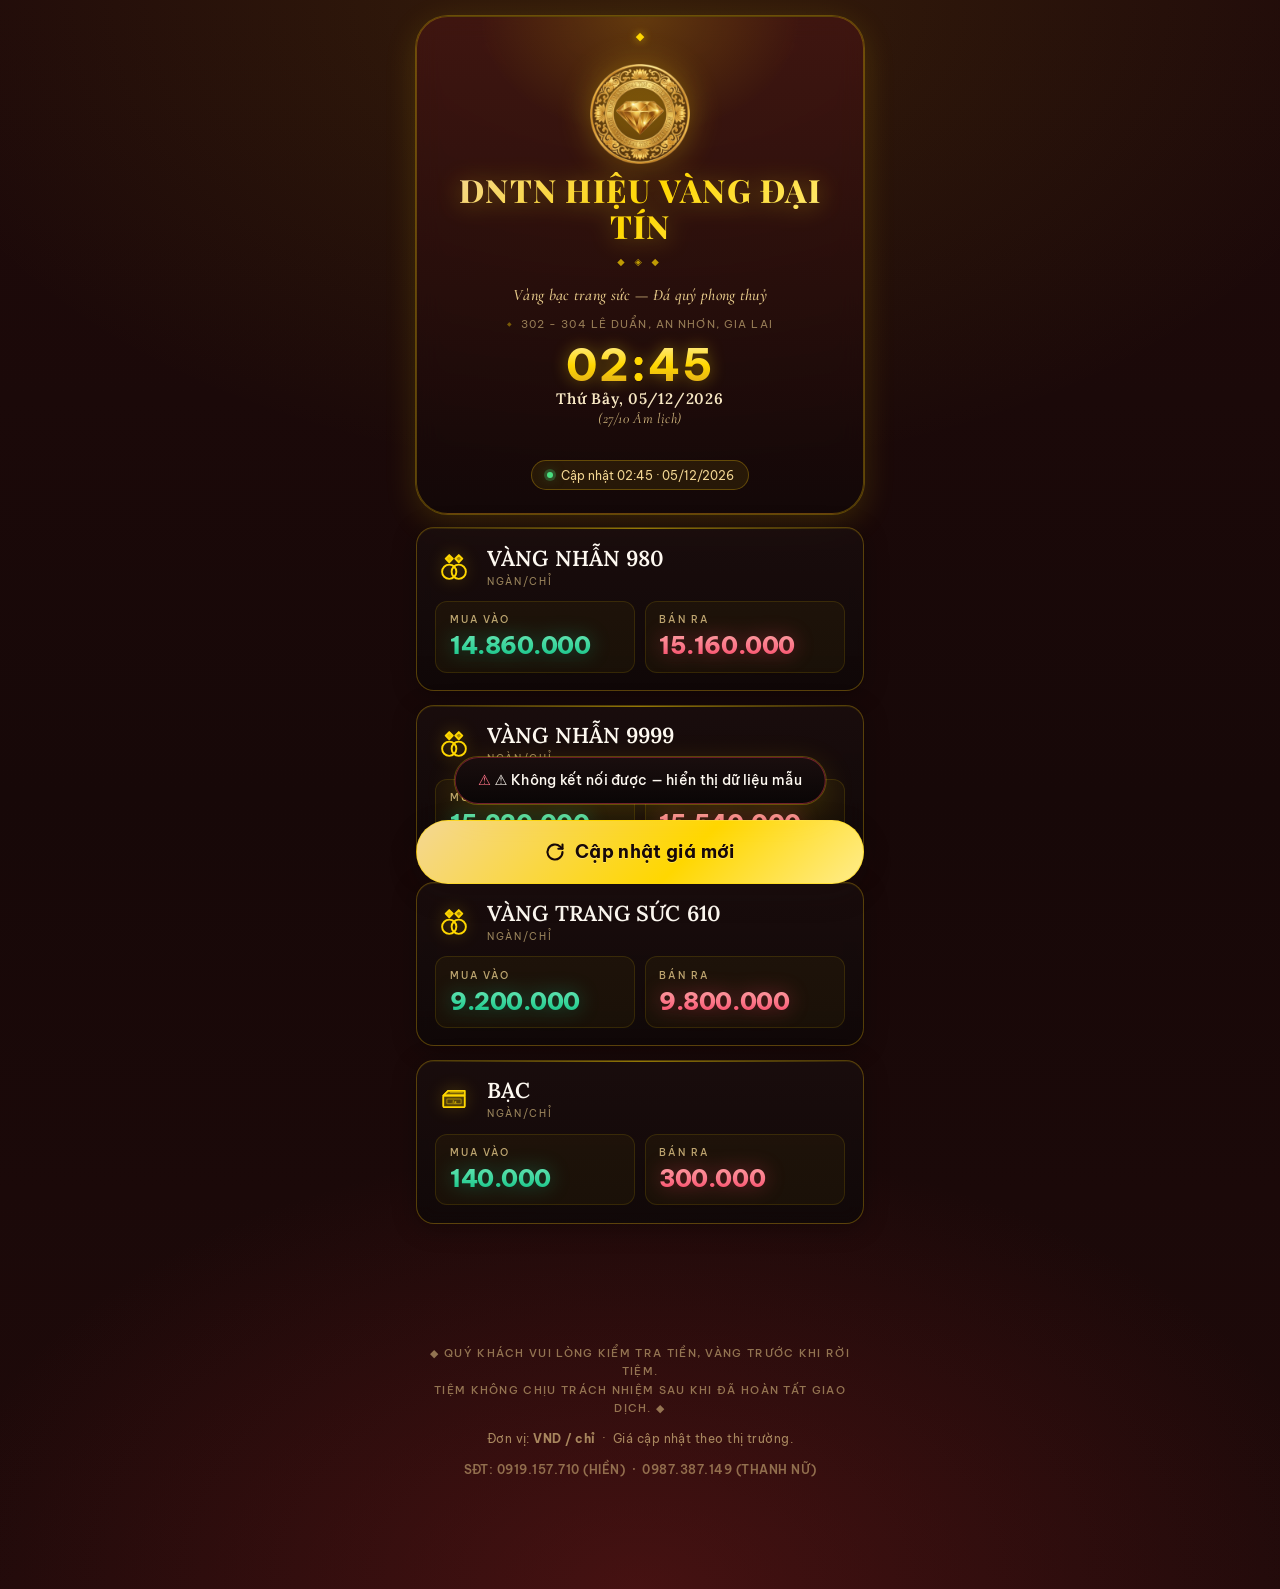
<file: index.html>
<!DOCTYPE html>
<html lang="vi">
<head>
  <meta charset="UTF-8">
  <meta name="viewport" content="width=device-width,initial-scale=1,viewport-fit=cover">
  <meta name="theme-color" content="#1A0E0E">
  <title>Bảng giá vàng — Đại Tín</title>
  <link rel="preconnect" href="https://fonts.googleapis.com">
  <link rel="preconnect" href="https://fonts.gstatic.com" crossorigin>
  <link rel="stylesheet" href="https://fonts.googleapis.com/css2?family=Be+Vietnam+Pro:wght@400;500;600;700&family=Playfair+Display:wght@600;700;800;900&family=Lora:wght@500;600;700&family=Cormorant+Garamond:ital,wght@0,500;0,600;0,700;1,400;1,500;1,600&display=swap">
  <link rel="stylesheet" href="style.css">
  <style>
    /* ── Mobile-specific overrides ── */
    body.public-page {
      padding-bottom: env(safe-area-inset-bottom);
    }

    /* Header logo + brand */
    .mob__hero {
      display: flex;
      flex-direction: column;
      align-items: center;
      gap: 0.5rem;
      padding: clamp(1rem, 4vw, 1.5rem) 1rem clamp(0.75rem, 3vw, 1.25rem);
      text-align: center;
      position: relative;
    }
    .mob__logo {
      width: clamp(72px, 20vw, 100px);
      height: clamp(72px, 20vw, 100px);
      object-fit: contain;
      filter: drop-shadow(0 0 16px rgba(255, 215, 0, 0.45));
      animation: floatLogo 4s ease-in-out infinite;
    }
    @keyframes floatLogo {
      0%, 100% { transform: translateY(0); }
      50%       { transform: translateY(-5px); }
    }
    .mob__ornament {
      font-size: 0.6rem;
      letter-spacing: 0.4em;
      color: var(--c-gold);
      opacity: 0.7;
      margin: 0.1rem 0;
    }

    /* Clock + date + lunar */
    .mob__clock {
      display: flex;
      flex-direction: column;
      align-items: center;
      gap: 0.1rem;
      margin-top: 0.25rem;
    }
    .mob__clock-time {
      font-family: "Be Vietnam Pro", sans-serif;
      font-size: clamp(2rem, 8vw, 2.8rem);
      font-weight: 700;
      font-variant-numeric: tabular-nums;
      letter-spacing: 0.04em;
      line-height: 1;
      background: linear-gradient(180deg, #FFEC8B 0%, #FFD700 50%, #DAA520 100%);
      -webkit-background-clip: text;
      background-clip: text;
      -webkit-text-fill-color: transparent;
      filter: drop-shadow(0 0 8px rgba(255, 215, 0, 0.4));
    }
    .mob__clock-time .colon {
      animation: colonBlink 1s step-end infinite;
      -webkit-text-fill-color: #FFD700;
    }
    @keyframes colonBlink {
      0%, 100% { opacity: 1; }
      50%       { opacity: 0.1; }
    }
    .mob__clock-date {
      font-family: "Lora", serif;
      font-size: clamp(0.78rem, 3vw, 0.95rem);
      font-weight: 600;
      color: var(--c-gold-pale);
      letter-spacing: 0.05em;
    }
    .mob__clock-lunar {
      font-family: "Cormorant Garamond", serif;
      font-style: italic;
      font-size: clamp(0.75rem, 2.8vw, 0.9rem);
      color: var(--c-gold-light);
      opacity: 0.85;
      letter-spacing: 0.04em;
    }

    /* Refresh button — sticky bottom */
    .mob__refresh {
      position: sticky;
      bottom: calc(1rem + env(safe-area-inset-bottom));
      width: 100%;
      max-width: 480px;
      margin: 1rem auto 0;
      z-index: 5;
    }
    .mob__refresh .btn {
      box-shadow: var(--shadow-lg);
    }
    .btn.is-loading svg { animation: spin 1s linear infinite; }
    .btn svg { width: 20px; height: 20px; }

    /* SĐT info in footer */
    .mob__contact {
      font-family: "Be Vietnam Pro", sans-serif;
      font-size: 0.75rem;
      font-weight: 600;
      color: var(--c-gold-light);
      letter-spacing: 0.04em;
      opacity: 0.8;
      margin-top: 0.4rem;
      word-break: break-word;
      overflow-wrap: break-word;
    }
  </style>
</head>
<body class="public-page">
  <div id="public-root" class="public">

    <header class="public__header">
      <div class="mob__hero">
        <img class="mob__logo" src="logo-dai-tin3.png" alt="Logo Đại Tín">
        <h1 class="public__shop-name">HIỆU VÀNG</h1>
        <div class="mob__ornament">◆ ◈ ◆</div>
        <div class="public__tagline">Đang tải…</div>
        <div class="public__address"></div>

        <div class="mob__clock">
          <div class="mob__clock-time">
            <span class="hh">--</span><span class="colon">:</span><span class="mm">--</span>
          </div>
          <div class="mob__clock-date">—</div>
          <div class="mob__clock-lunar">—</div>
        </div>
      </div>

      <div class="public__updated">
        <span>Đang tải…</span>
      </div>
    </header>

    <main class="public__list">
      <!-- cards rendered by app.js -->
    </main>

    <div class="mob__refresh">
      <button id="refresh-btn" class="btn btn--gold btn--xl" aria-label="Cập nhật giá">
        <svg viewBox="0 0 24 24" fill="none" stroke="currentColor" stroke-width="2.5" stroke-linecap="round" stroke-linejoin="round">
          <path d="M21 12a9 9 0 1 1-3-6.7L21 8"></path>
          <path d="M21 3v5h-5"></path>
        </svg>
        <span>Cập nhật giá mới</span>
      </button>
    </div>

    <footer class="public__footer">
      <p class="public__footer-disclaimer">
        ◆ QUÝ KHÁCH VUI LÒNG KIỂM TRA TIỀN, VÀNG TRƯỚC KHI RỜI TIỆM.<br>
        TIỆM KHÔNG CHỊU TRÁCH NHIỆM SAU KHI ĐÃ HOÀN TẤT GIAO DỊCH. ◆
      </p>
      <p>Đơn vị: <strong>VND / chỉ</strong> &nbsp;·&nbsp; Giá cập nhật theo thị trường.</p>
      <p class="mob__contact">SĐT: 0919.157.710 (HIỀN) &nbsp;·&nbsp; 0987.387.149 (THANH NỮ)</p>
    </footer>
  </div>

  <script src="config.js"></script>
  <script src="app.js"></script>
  <script>
    TiemVang.init('public');

    // Âm lịch (thuật toán Ho Ngoc Duc) — dùng lại từ tv.html
    const TZ = 7;
    function _jd(d,m,y){var a=Math.floor((14-m)/12),yy=y+4800-a,mm=m+12*a-3,j=d+Math.floor((153*mm+2)/5)+365*yy+Math.floor(yy/4)-Math.floor(yy/100)+Math.floor(yy/400)-32045;return j<2299161?d+Math.floor((153*mm+2)/5)+365*yy+Math.floor(yy/4)-32083:j;}
    function _newMoon(k){var T=k/1236.85,T2=T*T,T3=T2*T,dr=Math.PI/180,Jd=2415020.75933+29.53058868*k+0.0001178*T2-0.000000155*T3+0.00033*Math.sin((166.56+132.87*T-0.009173*T2)*dr),M=359.2242+29.10535608*k-0.0000333*T2,Mp=306.0253+385.81691806*k+0.0107306*T2,F=21.2964+390.67050646*k-0.0016528*T2,C=(0.1734-0.000393*T)*Math.sin(M*dr)+0.0021*Math.sin(2*M*dr)-0.4068*Math.sin(Mp*dr)+0.0161*Math.sin(2*Mp*dr)-0.0051*Math.sin((M+Mp)*dr)-0.0074*Math.sin((M-Mp)*dr)+0.0104*Math.sin(2*F*dr),dt=T>=-11?-0.000278+0.000265*T+0.000262*T2:0.001+0.000839*T+0.0002261*T2;return Math.floor(Jd+C-dt+0.5+TZ/24);}
    function _sunLng(jdn){var T=(jdn-2451545.5-TZ/24)/36525,T2=T*T,dr=Math.PI/180,M=357.5291+35999.0503*T-0.0001559*T2,L0=280.46645+36000.76983*T+0.0003032*T2,DL=(1.9146-0.004817*T-0.000014*T2)*Math.sin(M*dr)+(0.019993-0.000101*T)*Math.sin(2*M*dr)+0.00029*Math.sin(3*M*dr),L=(L0+DL)*dr;L-=2*Math.PI*Math.floor(L/(2*Math.PI));return Math.floor(L/Math.PI*6);}
    function _m11(y){var off=_jd(31,12,y)-2415021,k=Math.floor(off/29.530588853),nm=_newMoon(k);return _sunLng(nm)>=9?_newMoon(k-1):nm;}
    function _leapOff(a11){var k=Math.floor((a11-2415021.076998695)/29.530588853+0.5),i=1,arc=_sunLng(_newMoon(k+i)),last;do{last=arc;i++;arc=_sunLng(_newMoon(k+i));}while(arc!==last&&i<14);return i-1;}
    function solar2Lunar(d,m,y){var jd=_jd(d,m,y),k=Math.floor((jd-2415021.076998695)/29.530588853),ms=_newMoon(k+1);ms>jd&&(ms=_newMoon(k));var a11=_m11(y),b11=a11,ly;a11>=ms?(ly=y,a11=_m11(y-1)):(ly=y+1,b11=_m11(y+1));var ld=jd-ms+1,diff=Math.floor((ms-a11)/29),lm=diff+11,leap=0;b11-a11>365&&(_leapOff(a11)<=diff?(lm=diff+10,diff===_leapOff(a11)&&(leap=1)):0);lm>12&&(lm-=12);lm>=11&&diff<4&&ly--;return[ld,lm,ly,leap];}

    function tickClock() {
      const now = new Date();
      const hh    = document.querySelector('.mob__clock-time .hh');
      const mm    = document.querySelector('.mob__clock-time .mm');
      const date  = document.querySelector('.mob__clock-date');
      const lunar = document.querySelector('.mob__clock-lunar');
      if (hh) hh.textContent = String(now.getHours()).padStart(2, '0');
      if (mm) mm.textContent = String(now.getMinutes()).padStart(2, '0');
      if (date) date.textContent = now.toLocaleDateString('vi-VN', { weekday: 'long', day: '2-digit', month: '2-digit', year: 'numeric' });
      if (lunar) {
        const [ld, lm, , leap] = solar2Lunar(now.getDate(), now.getMonth()+1, now.getFullYear());
        lunar.textContent = `(${String(ld).padStart(2,'0')}/${lm}${leap?' nhuận':''} Âm lịch)`;
      }
    }
    tickClock();
    setInterval(tickClock, 1000);
  </script>
</body>
</html>
</file>
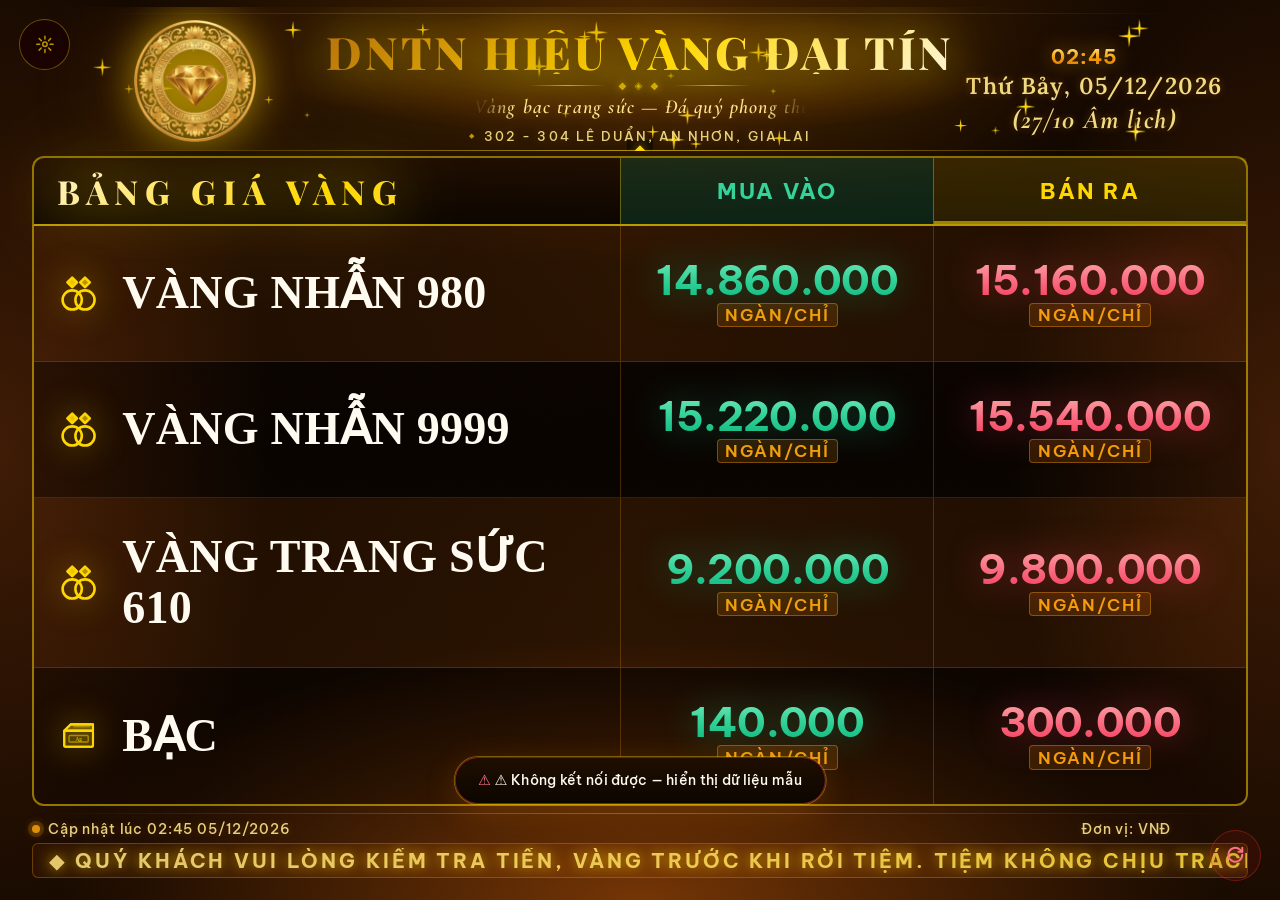
<file: tv.html>
<!DOCTYPE html>
<html lang="vi">
<head>
  <meta charset="UTF-8">
  <meta name="viewport" content="width=device-width,initial-scale=1">
  <title>Đại Tín — Bảng Giá Vàng TV</title>
  <link rel="preconnect" href="https://fonts.googleapis.com">
  <link rel="preconnect" href="https://fonts.gstatic.com" crossorigin>
  <link rel="stylesheet" href="https://fonts.googleapis.com/css2?family=Be+Vietnam+Pro:wght@400;500;600;700&family=Playfair+Display:wght@600;700;800;900&family=Lora:wght@500;600;700&family=Cormorant+Garamond:ital,wght@0,500;0,600;0,700;1,400;1,500;1,600&display=swap">
  <link id="css-live" rel="stylesheet" href="style.css"   disabled>
  <link id="css-a"    rel="stylesheet" href="style-a.css" disabled>
  <link id="css-c"    rel="stylesheet" href="style-c.css" disabled>
  <link id="css-d"    rel="stylesheet" href="style-d.css" disabled>
  <link id="css-e"    rel="stylesheet" href="style-e.css" disabled>
  <link id="css-f"    rel="stylesheet" href="style-f.css" disabled>
  <link id="css-g"    rel="stylesheet" href="style-g.css" disabled>
  <script>
  /* Chọn đúng CSS ngay khi head parse xong — không flash sai theme */
  (function(){
    var DOW=['a','live','c','d','e','f','g'];
    var key='a'; // fallback nếu localStorage không khả dụng
    try {
      var today=new Date().toDateString();
      key=(localStorage.getItem('tv-design-date')===today)
        ?(localStorage.getItem('tv-design')||DOW[new Date().getDay()])
        :DOW[new Date().getDay()];
    } catch(e){}
    ['css-live','css-a','css-c','css-d','css-e','css-f','css-g'].forEach(function(id){
      document.getElementById(id).disabled=(id!=='css-'+key);
    });
  })();
  </script>
  <style>
    /* ── FX container (hosts all effects) ── */
    .tv__header { overflow: hidden; }
    .fx-container {
      position: absolute; inset: 0;
      pointer-events: none; z-index: 2;
      overflow: hidden;
    }
    /* Rays need flex-center for the disk */
    .fx-rays-active { display: flex; align-items: center; justify-content: center; }

    /* ═══════════════════════════════════════════
       EFFECT: KIM SA RƠI
    ═══════════════════════════════════════════ */
    .kimsa-dot {
      position: absolute; top: -4px; border-radius: 50%;
      background: radial-gradient(circle, #FFFDE7 0%, #FFD700 55%, transparent 100%);
      will-change: transform, opacity;
      animation: kimsaFall var(--dur,3s) var(--del,0s) linear infinite;
    }
    @keyframes kimsaFall {
      0%   { transform: translateY(0) translateX(0);                               opacity: 0; }
      8%   { opacity: var(--op,.75); }
      80%  { opacity: calc(var(--op,.75)*0.3); }
      100% { transform: translateY(var(--dist,240px)) translateX(var(--drift,8px)); opacity: 0; }
    }

    /* ═══════════════════════════════════════════
       EFFECT: ÁNH SAO LẤP LÁNH
    ═══════════════════════════════════════════ */
    .sparkle-outer {
      position: absolute; will-change: opacity, transform;
      animation: sparkleFade var(--dur,4s) var(--del,0s) ease-in-out infinite;
    }
    @keyframes sparkleFade {
      0%   { opacity: 0; transform: scale(.3)  rotate(0deg);   }
      20%  { opacity: 1; transform: scale(1.15) rotate(12deg);  }
      50%  { opacity: .85; transform: scale(.95) rotate(0deg);  }
      65%  { opacity: 1; transform: scale(1.08) rotate(-8deg);  }
      100% { opacity: 0; transform: scale(.2)  rotate(45deg);  }
    }
    .sparkle-star {
      background: linear-gradient(135deg,#FFFDE0 0%,#FFD700 50%,#FFEC8B 100%);
      clip-path: polygon(50% 0%,56% 44%,100% 50%,56% 56%,50% 100%,44% 56%,0% 50%,44% 44%);
      filter: drop-shadow(0 0 3px rgba(255,215,0,.95)) drop-shadow(0 0 9px rgba(255,180,0,.65));
    }
    .sparkle-star::before {
      content:""; position:absolute; left:-60%; top:50%; width:220%; height:1.5px;
      transform:translateY(-50%);
      background:linear-gradient(90deg,transparent,rgba(255,215,0,.65) 50%,transparent);
    }
    .sparkle-star::after {
      content:""; position:absolute; top:-60%; left:50%; width:1.5px; height:220%;
      transform:translateX(-50%);
      background:linear-gradient(180deg,transparent,rgba(255,215,0,.65) 50%,transparent);
    }

    /* ═══════════════════════════════════════════
       EFFECT: TIỀN XU XOAY RƠI
    ═══════════════════════════════════════════ */
    .coin-outer {
      position: absolute; top: -28px;
      will-change: transform, opacity;
      animation: coinFall var(--dur,3.5s) var(--del,0s) ease-in infinite;
    }
    @keyframes coinFall {
      0%   { transform: translateY(0);               opacity: 0; }
      8%   {                                           opacity: .95; }
      85%  {                                           opacity: .55; }
      100% { transform: translateY(var(--dist,320px)); opacity: 0; }
    }
    .coin-inner {
      border-radius: 50%;
      background:
        radial-gradient(ellipse 60% 42% at 32% 32%, rgba(255,255,230,.85) 0%, transparent 48%),
        radial-gradient(circle, #FFF8DC 0%,#FFD700 25%,#DAA520 55%,#8B6914 85%,#5C420A 100%);
      border: 1.5px solid rgba(184,134,11,.65);
      box-shadow:
        inset -2px -2px 4px rgba(0,0,0,.4),
        inset 1px 1px 3px rgba(255,255,200,.35),
        0 0 10px rgba(255,215,0,.65), 0 2px 5px rgba(0,0,0,.45);
      will-change: transform;
      animation: coinSpin var(--spin,.75s) linear infinite;
    }
    @keyframes coinSpin {
      0%  { transform: scaleX(1); }
      24% { transform: scaleX(.06); }
      50% { transform: scaleX(1); }
      74% { transform: scaleX(.06); }
      100%{ transform: scaleX(1); }
    }

    /* ═══════════════════════════════════════════
       EFFECT: CHỮ PHÚC LỘC THỌ NỔI
    ═══════════════════════════════════════════ */
    .char-particle {
      position: absolute;
      font-family: "Noto Serif CJK TC","SimSun","MS Mincho",Georgia,serif;
      line-height: 1; user-select: none; will-change: transform, opacity;
      animation: charFloat var(--dur,8s) var(--del,0s) ease-out infinite;
      color: rgba(255,215,0,var(--op,.55));
      text-shadow: 0 0 10px rgba(255,215,0,.85), 0 0 22px rgba(255,165,0,.45);
    }
    @keyframes charFloat {
      0%   { transform: translateY(0) translateX(0) rotate(var(--r0,0deg));              opacity: 0; }
      10%  { opacity: var(--op,.55); }
      78%  { opacity: calc(var(--op,.55)*.3); }
      100% { transform: translateY(var(--ty,-140px)) translateX(var(--tx,8px)) rotate(var(--r1,6deg)); opacity: 0; }
    }

    /* ═══════════════════════════════════════════
       EFFECT: BOKEH VÀNG
    ═══════════════════════════════════════════ */
    .bokeh-orb {
      position: absolute; border-radius: 50%;
      background: radial-gradient(circle,
        rgba(255,215,0,var(--oi,.65)) 0%,
        rgba(255,165,0,var(--om,.28)) 42%,
        transparent 70%
      );
      filter: blur(var(--blur,9px)); will-change: transform, opacity;
      animation: bokehFloat var(--dur,6s) var(--del,0s) ease-in-out infinite;
    }
    @keyframes bokehFloat {
      0%   { transform: translateY(0);              opacity: 0; }
      12%  { opacity: var(--op,.35); }
      75%  { opacity: calc(var(--op,.35)*.5); }
      100% { transform: translateY(var(--ty,-90px)); opacity: 0; }
    }

    /* ═══════════════════════════════════════════
       EFFECT: SÓNG NƯỚC VÀNG
    ═══════════════════════════════════════════ */
    .ripple-source { position: absolute; }
    .ripple-ring {
      position: absolute; border-radius: 50%;
      border: 1.5px solid rgba(255,215,0,var(--bop,.55));
      box-shadow: 0 0 6px rgba(255,215,0,calc(var(--bop,.55)*.4));
      left: 0; top: 0;
      transform: translate(-50%,-50%) scale(.04);
      animation: rippleExpand var(--dur,3.8s) var(--del,0s) ease-out infinite;
    }
    @keyframes rippleExpand {
      0%   { transform: translate(-50%,-50%) scale(.04); opacity: .9; }
      100% { transform: translate(-50%,-50%) scale(1);   opacity: 0; }
    }
    .ripple-dot {
      position: absolute; width: 5px; height: 5px; border-radius: 50%;
      background: radial-gradient(circle,rgba(255,215,0,.9),transparent);
      transform: translate(-50%,-50%); left: 0; top: 0; filter: blur(1px);
      animation: rippleDotPulse 2s ease-in-out infinite;
    }
    @keyframes rippleDotPulse {
      0%,100% { transform: translate(-50%,-50%) scale(1); opacity: .7; }
      50%      { transform: translate(-50%,-50%) scale(2); opacity: 1; }
    }

    /* ═══════════════════════════════════════════
       EFFECT: HÀO QUANG TỎA SÁNG
    ═══════════════════════════════════════════ */
    .rays-disk {
      position: absolute;
      width: clamp(500px,130vw,1400px);
      height: clamp(500px,130vw,1400px);
      border-radius: 50%;
      animation: raysRotate 30s linear infinite;
      background: conic-gradient(
        from 0deg,
        transparent 0deg,   rgba(255,215,0,.09) 3.5deg,  transparent 7deg,
        transparent 15deg,  rgba(255,215,0,.06) 18.5deg, transparent 22deg,
        transparent 29deg,  rgba(255,215,0,.10) 32.5deg, transparent 36deg,
        transparent 43deg,  rgba(255,215,0,.05) 46.5deg, transparent 50deg,
        transparent 57deg,  rgba(255,215,0,.08) 60.5deg, transparent 64deg,
        transparent 71deg,  rgba(255,215,0,.06) 74.5deg, transparent 78deg,
        transparent 85deg,  rgba(255,215,0,.09) 88.5deg, transparent 92deg,
        transparent 99deg,  rgba(255,215,0,.05) 102.5deg,transparent 106deg,
        transparent 113deg, rgba(255,215,0,.07) 116.5deg,transparent 120deg,
        transparent 127deg, rgba(255,215,0,.10) 130.5deg,transparent 134deg,
        transparent 141deg, rgba(255,215,0,.06) 144.5deg,transparent 148deg,
        transparent 155deg, rgba(255,215,0,.08) 158.5deg,transparent 162deg,
        transparent 169deg, rgba(255,215,0,.05) 172.5deg,transparent 176deg,
        transparent 183deg, rgba(255,215,0,.09) 186.5deg,transparent 190deg,
        transparent 197deg, rgba(255,215,0,.06) 200.5deg,transparent 204deg,
        transparent 211deg, rgba(255,215,0,.10) 214.5deg,transparent 218deg,
        transparent 225deg, rgba(255,215,0,.05) 228.5deg,transparent 232deg,
        transparent 239deg, rgba(255,215,0,.07) 242.5deg,transparent 246deg,
        transparent 253deg, rgba(255,215,0,.09) 256.5deg,transparent 260deg,
        transparent 267deg, rgba(255,215,0,.06) 270.5deg,transparent 274deg,
        transparent 281deg, rgba(255,215,0,.08) 284.5deg,transparent 288deg,
        transparent 295deg, rgba(255,215,0,.05) 298.5deg,transparent 302deg,
        transparent 309deg, rgba(255,215,0,.10) 312.5deg,transparent 316deg,
        transparent 323deg, rgba(255,215,0,.06) 326.5deg,transparent 330deg,
        transparent 337deg, rgba(255,215,0,.08) 340.5deg,transparent 344deg,
        transparent 351deg, rgba(255,215,0,.05) 354.5deg,transparent 359deg
      );
    }
    .rays-disk::before {
      content:""; position:absolute; inset:0; border-radius:50%;
      background: radial-gradient(circle,
        #1A0202 0%, rgba(26,2,2,.78) 18%, transparent 50%,
        rgba(26,2,2,.35) 75%, #1A0202 100%
      );
    }
    @keyframes raysRotate { to { transform: rotate(360deg); } }
    .rays-glow {
      position: absolute;
      width: clamp(60px,8vw,120px); height: clamp(60px,8vw,120px);
      border-radius: 50%;
      background: radial-gradient(circle,rgba(255,215,0,.4) 0%,rgba(255,160,0,.15) 45%,transparent 70%);
      filter: blur(clamp(10px,1.5vw,20px));
      animation: raysGlowPulse 3.5s ease-in-out infinite;
    }
    @keyframes raysGlowPulse {
      0%,100% { transform: scale(1);   opacity: .6; }
      50%      { transform: scale(1.4); opacity: 1; }
    }
    .rays-halo {
      position: absolute;
      width: clamp(110px,14vw,200px); height: clamp(110px,14vw,200px);
      border-radius: 50%;
      border: 1px solid rgba(255,215,0,.18);
      box-shadow: 0 0 24px rgba(255,215,0,.12), inset 0 0 24px rgba(255,215,0,.06);
      animation: raysHaloPulse 4s ease-in-out infinite;
    }
    @keyframes raysHaloPulse {
      0%,100% { transform: scale(1);    opacity: .5; }
      50%      { transform: scale(1.12); opacity: .9; }
    }

    /* ═══════════════════════════════════════════
       EFFECT: LOGO WATERMARK — full-page background layer
    ═══════════════════════════════════════════ */
    .logo-bg-layer {
      position: absolute; inset: 0; pointer-events: none; overflow: hidden; z-index: 0;
    }
    #tv-root { position: relative; }
    /* Ensure content rows sit above logo-bg layer */
    .tv__col-headers, .tv__rows, .tv__footer { position: relative; z-index: 1; }

    .logo-wm-center {
      position: absolute; top: var(--wm-top,50%); left: 50%;
      transform: translate(-50%, -50%);
      width: clamp(110px, 20vw, 240px);
      filter: sepia(1) saturate(3) hue-rotate(-5deg) brightness(1.3);
      opacity: .05; pointer-events: none;
      animation: logoWmPulse 6s ease-in-out infinite;
    }
    @keyframes logoWmPulse {
      0%,100% { opacity:.05; transform:translate(-50%,-50%) scale(1); }
      50%      { opacity:.08; transform:translate(-50%,-50%) scale(1.04); }
    }
    .logo-wm-corner {
      position: absolute;
      filter: sepia(1) saturate(2.5) hue-rotate(-5deg) brightness(1.1);
      opacity: var(--op,.02); pointer-events: none;
      animation: logoWmCorner var(--dur,7s) var(--del,0s) ease-in-out infinite;
    }
    @keyframes logoWmCorner {
      0%,100% { opacity:var(--op,.02); transform:scale(1); }
      50%      { opacity:calc(var(--op,.02)*2.5); transform:scale(1.08); }
    }

    /* ═══════════════════════════════════════════
       EFFECT: LOGO FLOAT
    ═══════════════════════════════════════════ */
    .logo-float-item {
      position: absolute; pointer-events: none; will-change: transform, opacity;
      filter: sepia(1) saturate(2.5) hue-rotate(-5deg) brightness(1.2);
      animation: logoFloatUp var(--dur,10s) var(--del,0s) ease-out infinite;
    }
    @keyframes logoFloatUp {
      0%   { transform:translateY(0) rotate(var(--r0,0deg));              opacity:0; }
      10%  { opacity:var(--op,.08); }
      80%  { opacity:calc(var(--op,.08)*.35); }
      100% { transform:translateY(var(--ty,-180px)) rotate(var(--r1,8deg)); opacity:0; }
    }

    /* ═══════════════════════════════════════════
       THEME PICKER UI
    ═══════════════════════════════════════════ */
    .tv-theme-btn {
      position: fixed;
      top: clamp(.75rem,1.5vw,1.5rem);
      left: clamp(.75rem,1.5vw,1.5rem);
      width: clamp(48px,4vw,72px); height: clamp(48px,4vw,72px);
      border-radius: 50%;
      border: 1px solid rgba(255,215,0,.35);
      background: rgba(26,2,2,.80);
      color: rgba(255,215,0,.7);
      cursor: pointer;
      display: flex; align-items: center; justify-content: center;
      transition: all 200ms ease-out;
      z-index: 30;
      backdrop-filter: blur(8px);
      -webkit-backdrop-filter: blur(8px);
    }
    .tv-theme-btn:hover {
      background: rgba(80,10,10,.9);
      border-color: rgba(255,215,0,.7);
      color: #FFD700;
      transform: rotate(40deg);
    }
    .tv-theme-btn svg { width: 48%; height: 48%; }

    .tv-theme-panel {
      position: fixed;
      top: calc(clamp(.75rem,1.5vw,1.5rem) + clamp(48px,4vw,72px) + 12px);
      left: clamp(.75rem,1.5vw,1.5rem);
      background: rgba(14,1,1,.93);
      border: 1px solid rgba(255,215,0,.32);
      border-radius: 16px;
      padding: 16px 18px 14px;
      z-index: 30;
      backdrop-filter: blur(20px);
      -webkit-backdrop-filter: blur(20px);
      min-width: 360px;
      box-shadow: 0 12px 40px rgba(0,0,0,.7), 0 0 0 1px rgba(255,215,0,.08);
      animation: panelUp 180ms cubic-bezier(.16,1,.3,1);
    }
    .tv-theme-panel[hidden] { display: none; }
    @keyframes panelUp {
      from { transform: translateY(8px); opacity: 0; }
      to   { transform: translateY(0);   opacity: 1; }
    }

    .tv-theme-panel__title {
      font-size: .68rem; letter-spacing: .22em; text-transform: uppercase;
      color: rgba(255,215,0,.45); margin-bottom: 8px;
      font-family: "Be Vietnam Pro", sans-serif; font-weight: 600;
    }
    .tv-theme-panel__title + .tv-theme-panel__title {
      margin-top: 14px;
      padding-top: 14px;
      border-top: 1px solid rgba(255,215,0,.10);
    }
    .tv-theme-panel__row {
      display: grid; grid-template-columns: 1fr 1fr 1fr 1fr; gap: 6px;
      margin-bottom: 2px;
    }
    .tv-theme-panel__grid {
      display: grid; grid-template-columns: 1fr 1fr; gap: 6px;
    }
    .theme-opt {
      padding: 8px 11px; border-radius: 9px;
      border: 1px solid rgba(255,215,0,.18);
      background: rgba(255,255,255,.03);
      color: rgba(248,232,196,.65);
      font-family: "Be Vietnam Pro", sans-serif;
      font-size: .76rem; font-weight: 600;
      cursor: pointer; transition: all 140ms ease-out;
      text-align: left; line-height: 1.25;
    }
    .theme-opt:hover {
      border-color: rgba(255,215,0,.48);
      background: rgba(255,215,0,.08);
      color: #FFD700;
    }
    .theme-opt.is-active {
      border-color: #FFD700;
      background: rgba(255,215,0,.14);
      color: #FFD700;
      box-shadow: 0 0 14px rgba(255,215,0,.18);
    }
    .theme-opt__note {
      font-size: .62rem; opacity: .5; font-weight: 400; margin-top: 2px;
    }
    .tv-theme-panel__hint {
      font-size: .62rem; color: rgba(255,215,0,.28); text-align: center;
      margin-top: 11px; letter-spacing: .06em;
    }

    /* hide picker in idle mode */
    body.tv-idle .tv-theme-btn  { opacity: .15; }
    body.tv-idle .tv-theme-btn:hover { opacity: 1; }

    /* TV refresh (keep existing) */
    .tv-refresh {
      position: fixed; bottom: clamp(.75rem,1.5vw,1.5rem); right: clamp(.75rem,1.5vw,1.5rem);
      width: clamp(48px,4vw,72px); height: clamp(48px,4vw,72px); border-radius: 50%;
      border: 1px solid rgba(220,38,38,.4); background: rgba(185,28,28,.12); color: #FB7185;
      cursor: pointer; display: flex; align-items: center; justify-content: center;
      transition: all 200ms ease-out; z-index: 10;
    }
    .tv-refresh:hover { background: rgba(185,28,28,.25); transform: rotate(90deg); }
    .tv-refresh.is-loading svg { animation: spin 1s linear infinite; }
    .tv-refresh svg { width: 50%; height: 50%; }
    body.tv-idle .tv-refresh { opacity: .2; }
    body.tv-idle .tv-refresh:hover { opacity: 1; }
    @keyframes spin { to { transform: rotate(360deg); } }

    @media (prefers-reduced-motion: reduce) {
      *, *::before, *::after { animation-duration: .01ms !important; transition-duration: .01ms !important; }
    }

    /* Giữ content header luôn trên fx-container (z-index: 2) */
    .tv__logo { z-index: 3; }
    .tv__brand { position: relative; z-index: 3; }
    .tv__time  { z-index: 3; }
  </style>
</head>
<body>
  <div id="tv-root" class="tv">

    <!-- Full-page logo background layer (logoWm effect) -->
    <div id="logo-bg" class="logo-bg-layer" hidden></div>

    <header class="tv__header">

      <!-- ═══ EFFECT LAYER — controlled by JS ═══ -->
      <div id="fx-container" class="fx-container"></div>

      <!-- ═══ Header content ═══ -->
      <div class="tv__time">
        <div class="tv__time-ornament">◆</div>
        <div class="value"><span class="hh">—</span><span class="colon">:</span><span class="mm">——</span><span class="tv__time-seconds"><span class="ss">——</span></span></div>
        <div class="label">—</div>
        <div class="tv__time-lunar">—</div>
      </div>
      <img class="tv__logo" src="logo-dai-tin3.png" alt="Logo Đại Tín">
      <div class="tv__brand">
        <div class="tv__brand-text">
          <h1 class="tv__shop-name">HIỆU VÀNG</h1>
          <div class="tv__brand-ornament">
            <span class="line"></span>
            <span class="star">◆ ◈ ◆</span>
            <span class="line"></span>
          </div>
          <div class="tv__shop-tagline">Đang tải…</div>
          <div class="tv__shop-address"></div>
        </div>
      </div>
    </header>

    <div class="tv__col-headers">
      <div class="col-title">BẢNG GIÁ VÀNG</div>
      <div class="col-pill col-pill--buy">Mua vào</div>
      <div class="col-pill col-pill--sell">Bán ra</div>
    </div>

    <main class="tv__rows"></main>

    <footer class="tv__footer">
      <div class="tv__footer-row">
        <div class="updated">Đang tải…</div>
        <div>Đơn vị: VNĐ</div>
      </div>
      <div class="tv__footer-disclaimer">
        <span class="tv__disclaimer-inner">
          ◆ QUÝ KHÁCH VUI LÒNG KIỂM TRA TIỀN, VÀNG TRƯỚC KHI RỜI TIỆM. TIỆM KHÔNG CHỊU TRÁCH NHIỆM SAU KHI ĐÃ HOÀN TẤT GIAO DỊCH ◆ &emsp;<span class="tv__footer-thankyou">CÁM ƠN QUÝ KHÁCH !</span>&emsp;◆ &emsp;SĐT: 0919.157.710 (HIỀN) &amp; 0987.387.149 (THANH NỮ)&emsp;&emsp;
          ◆ QUÝ KHÁCH VUI LÒNG KIỂM TRA TIỀN, VÀNG TRƯỚC KHI RỜI TIỆM. TIỆM KHÔNG CHỊU TRÁCH NHIỆM SAU KHI ĐÃ HOÀN TẤT GIAO DỊCH ◆ &emsp;<span class="tv__footer-thankyou">CÁM ƠN QUÝ KHÁCH !</span>&emsp;◆ &emsp;SĐT: 0919.157.710 (HIỀN) &amp; 0987.387.149 (THANH NỮ)&emsp;&emsp;
        </span>
      </div>
    </footer>
  </div>

  <!-- Refresh button -->
  <button id="refresh-btn" class="tv-refresh" title="Cập nhật giá (R)" aria-label="Cập nhật giá">
    <svg viewBox="0 0 24 24" fill="none" stroke="currentColor" stroke-width="2.5" stroke-linecap="round" stroke-linejoin="round">
      <path d="M21 12a9 9 0 1 1-3-6.7L21 8"></path>
      <path d="M21 3v5h-5"></path>
    </svg>
  </button>

  <!-- Theme picker button -->
  <button id="theme-btn" class="tv-theme-btn" title="Đổi hiệu ứng (T)" aria-label="Đổi hiệu ứng">
    <svg viewBox="0 0 24 24" fill="none" stroke="currentColor" stroke-width="2" stroke-linecap="round" stroke-linejoin="round">
      <circle cx="12" cy="12" r="3"/>
      <path d="M12 1v4M12 19v4M4.22 4.22l2.83 2.83M16.95 16.95l2.83 2.83M1 12h4M19 12h4M4.22 19.78l2.83-2.83M16.95 7.05l2.83-2.83"/>
    </svg>
  </button>

  <!-- Theme picker panel -->
  <div id="theme-panel" class="tv-theme-panel" hidden aria-label="Chọn hiệu ứng">
    <div class="tv-theme-panel__title">THIẾT KẾ</div>
    <div class="tv-theme-panel__row" id="design-grid"></div>
    <div class="tv-theme-panel__title">HIỆU ỨNG HEADER</div>
    <div class="tv-theme-panel__grid" id="theme-grid"></div>
    <div class="tv-theme-panel__hint">Thiết kế tự đổi theo ngày · FX tự đổi mỗi giờ · T mở/đóng · 1–9 chọn FX</div>
  </div>

  <script src="config.js"></script>
  <script src="app.js"></script>
  <script>
    TiemVang.init('tv');

    /* ═══════════════════════════════════════════════════════════
       THEME SYSTEM
    ═══════════════════════════════════════════════════════════ */
    const THEMES = [
      { key: 'kimsa',     name: 'Kim Sa Rơi',        note: 'Hạt vàng rơi hai bên'   },
      { key: 'sparkle',   name: 'Ánh Sao Lấp Lánh',  note: 'Kim cương bắt sáng'     },
      { key: 'coins',     name: 'Tiền Xu Xoay Rơi',  note: 'Xu vàng xoay 3D'       },
      { key: 'chars',     name: 'Chữ Phúc Lộc Thọ',  note: '福壽財祿 nổi lên'       },
      { key: 'bokeh',     name: 'Bokeh Vàng',         note: 'Ánh sáng mờ nhòe'      },
      { key: 'ripple',    name: 'Sóng Nước Vàng',     note: 'Vòng sóng lan tỏa'     },
      { key: 'rays',      name: 'Hào Quang',           note: 'Tia sáng từ trung tâm' },
      { key: 'logoWm',    name: 'Logo Watermark',      note: 'Đại Tín nổi mờ nền'   },
      { key: 'logoFloat', name: 'Logo Thăng Hoa',      note: 'Logo vàng bay lên'     },
    ];

    /* ── Spawners ── */
    function spawnKimSa(c) {
      const h = c.offsetHeight || 180;
      for (let i = 0; i < 70; i++) {
        const el = document.createElement('div');
        el.className = 'kimsa-dot';
        const size = 1 + Math.random() * 2.4;
        const r = Math.random();
        const left = r < .4 ? Math.random() * 25
                   : r < .8 ? 75 + Math.random() * 25
                   : 25 + Math.random() * 50;
        el.style.cssText = [
          `width:${size.toFixed(1)}px`, `height:${size.toFixed(1)}px`,
          `left:${left.toFixed(1)}%`,
          `--dur:${(2.2+Math.random()*3).toFixed(2)}s`,
          `--del:${(Math.random()*5).toFixed(2)}s`,
          `--op:${(.45+Math.random()*.55).toFixed(2)}`,
          `--dist:${(h+40)|0}px`,
          `--drift:${((Math.random()-.5)*18).toFixed(1)}px`,
        ].join(';');
        c.appendChild(el);
      }
    }

    function spawnSparkle(c) {
      for (let i = 0; i < 28; i++) {
        const outer = document.createElement('div');
        outer.className = 'sparkle-outer';
        const size = 6 + Math.random() * 18;
        outer.style.cssText = [
          `left:${(2+Math.random()*96).toFixed(1)}%`,
          `top:${(5+Math.random()*88).toFixed(1)}%`,
          `--dur:${(3+Math.random()*6).toFixed(2)}s`,
          `--del:${(Math.random()*12).toFixed(2)}s`,
        ].join(';');
        const star = document.createElement('div');
        star.className = 'sparkle-star';
        star.style.cssText = `width:${size.toFixed(1)}px;height:${size.toFixed(1)}px;`;
        outer.appendChild(star);
        c.appendChild(outer);
      }
    }

    function spawnCoins(c) {
      const h = c.offsetHeight || 180;
      for (let i = 0; i < 16; i++) {
        const outer = document.createElement('div');
        outer.className = 'coin-outer';
        const size = 12 + Math.random() * 14;
        outer.style.cssText = [
          `left:${(2+Math.random()*96).toFixed(1)}%`,
          `--dur:${(2.2+Math.random()*2.8).toFixed(2)}s`,
          `--del:${(Math.random()*5).toFixed(2)}s`,
          `--dist:${h+40}px`,
        ].join(';');
        const inner = document.createElement('div');
        inner.className = 'coin-inner';
        inner.style.cssText = `width:${size|0}px;height:${size|0}px;--spin:${(.45+Math.random()*.65).toFixed(2)}s;`;
        outer.appendChild(inner);
        c.appendChild(outer);
      }
    }

    function spawnChars(c) {
      const pool = ['福','壽','財','祿','吉','金','福','財','吉','壽'];
      for (let i = 0; i < 20; i++) {
        const el = document.createElement('div');
        el.className = 'char-particle';
        el.textContent = pool[i % pool.length];
        const size = 14 + Math.random() * 26;
        el.style.cssText = [
          `font-size:${size|0}px`,
          `left:${(2+Math.random()*96).toFixed(1)}%`,
          `bottom:${(-5+Math.random()*25).toFixed(1)}%`,
          `--dur:${(6+Math.random()*8).toFixed(2)}s`,
          `--del:${(Math.random()*10).toFixed(2)}s`,
          `--op:${(.35+Math.random()*.45).toFixed(2)}`,
          `--ty:${(-(80+Math.random()*120))|0}px`,
          `--tx:${((Math.random()-.5)*30).toFixed(1)}px`,
          `--r0:${((Math.random()-.5)*10).toFixed(1)}deg`,
          `--r1:${((Math.random()-.5)*14).toFixed(1)}deg`,
        ].join(';');
        c.appendChild(el);
      }
    }

    function spawnBokeh(c) {
      for (let i = 0; i < 26; i++) {
        const el = document.createElement('div');
        el.className = 'bokeh-orb';
        const size = 10 + Math.random() * 72;
        el.style.cssText = [
          `width:${size|0}px`, `height:${size|0}px`,
          `left:${(Math.random()*100).toFixed(1)}%`,
          `top:${(15+Math.random()*80).toFixed(1)}%`,
          `--dur:${(5+Math.random()*7).toFixed(2)}s`,
          `--del:${(Math.random()*10).toFixed(2)}s`,
          `--op:${(.12+Math.random()*.32).toFixed(2)}`,
          `--blur:${(5+Math.random()*18).toFixed(1)}px`,
          `--ty:${(-(50+Math.random()*90))|0}px`,
          `--oi:${(.45+Math.random()*.45).toFixed(2)}`,
          `--om:${(.10+Math.random()*.22).toFixed(2)}`,
        ].join(';');
        c.appendChild(el);
      }
    }

    function spawnRipple(c) {
      [
        { l:18, b:22, max:200, dur:4.0 },
        { l:50, b:12, max:280, dur:4.6 },
        { l:82, b:22, max:200, dur:3.8 },
      ].forEach(src => {
        const srcEl = document.createElement('div');
        srcEl.className = 'ripple-source';
        srcEl.style.cssText = `left:${src.l}%;bottom:${src.b}%;`;
        const dot = document.createElement('div');
        dot.className = 'ripple-dot';
        srcEl.appendChild(dot);
        for (let i = 0; i < 4; i++) {
          const ring = document.createElement('div');
          ring.className = 'ripple-ring';
          ring.style.cssText = [
            `width:${src.max}px`, `height:${src.max}px`,
            `--dur:${src.dur.toFixed(2)}s`,
            `--del:${(i*src.dur/4).toFixed(2)}s`,
            `--bop:${Math.max(.08,.55-i*.10).toFixed(2)}`,
          ].join(';');
          srcEl.appendChild(ring);
        }
        c.appendChild(srcEl);
      });
    }

    function spawnRays(c) {
      c.classList.add('fx-rays-active');
      ['rays-disk','rays-halo','rays-glow'].forEach(cls => {
        const el = document.createElement('div');
        el.className = cls;
        c.appendChild(el);
      });
    }

    function spawnLogoWm(c) {
      /* Center logo — positioned in content area below header (~62% from top) */
      const center = document.createElement('img');
      center.src = 'logo-dai-tin3.png';
      center.className = 'logo-wm-center';
      center.style.setProperty('--wm-top', '62%');
      c.appendChild(center);

      /* Distributed logos across the content area (below the ~28% header zone) */
      [
        'left:6%;top:36%;width:clamp(44px,6vw,80px);--op:0.022;--dur:8s;--del:0s',
        'right:6%;top:36%;width:clamp(44px,6vw,80px);--op:0.018;--dur:9.5s;--del:1.8s',
        'left:26%;top:52%;width:clamp(34px,4.5vw,60px);--op:0.016;--dur:7.5s;--del:3s',
        'right:26%;top:52%;width:clamp(34px,4.5vw,60px);--op:0.018;--dur:10s;--del:4.2s',
        'left:6%;bottom:7%;width:clamp(38px,5vw,68px);--op:0.020;--dur:8.5s;--del:1.5s',
        'right:6%;bottom:7%;width:clamp(38px,5vw,68px);--op:0.018;--dur:7s;--del:5s',
      ].forEach(style => {
        const img = document.createElement('img');
        img.src = 'logo-dai-tin3.png';
        img.className = 'logo-wm-corner';
        img.style.cssText = style;
        c.appendChild(img);
      });
    }

    function spawnLogoFloat(c) {
      const h = c.offsetHeight || 180;
      for (let i = 0; i < 14; i++) {
        const img = document.createElement('img');
        img.src = 'logo-dai-tin3.png';
        img.className = 'logo-float-item';
        const size = 18 + Math.random() * 38;
        img.style.cssText = [
          `width:${size | 0}px`,
          `left:${(4 + Math.random() * 92).toFixed(1)}%`,
          `bottom:${(-5 + Math.random() * 20).toFixed(1)}%`,
          `--dur:${(8 + Math.random() * 10).toFixed(1)}s`,
          `--del:${(Math.random() * 14).toFixed(1)}s`,
          `--op:${(0.06 + Math.random() * 0.09).toFixed(2)}`,
          `--ty:${-(h + 40)}px`,
          `--r0:${((Math.random() - 0.5) * 18).toFixed(1)}deg`,
          `--r1:${((Math.random() - 0.5) * 18).toFixed(1)}deg`,
        ].join(';');
        c.appendChild(img);
      }
    }

    const SPAWNERS = {
      kimsa: spawnKimSa, sparkle: spawnSparkle, coins: spawnCoins,
      chars: spawnChars, bokeh: spawnBokeh, ripple: spawnRipple, rays: spawnRays,
      logoFloat: spawnLogoFloat,
    };

    /* ── Apply theme ── */
    const FX_AUTO_KEYS = ['kimsa','sparkle','coins','chars','bokeh','ripple','rays']; // header-only, dùng cho auto-rotate
    function _curHourIdx() { return Math.floor(Date.now() / 3_600_000); }

    /* Init: if hour changed since last visit, pick header FX by hour index */
    const _savedHour = parseInt(localStorage.getItem('tv-theme-hour') || '0', 10);
    let activeTheme = (_savedHour !== _curHourIdx())
      ? FX_AUTO_KEYS[_curHourIdx() % FX_AUTO_KEYS.length]
      : (localStorage.getItem('tv-theme') || FX_AUTO_KEYS[0]);

    function applyTheme(key) {
      const c = document.getElementById('fx-container');
      const logoBg = document.getElementById('logo-bg');

      /* Clear both layers */
      c.innerHTML = ''; c.className = 'fx-container';
      logoBg.innerHTML = ''; logoBg.hidden = true;

      if (key === 'logoWm') {
        logoBg.hidden = false;
        spawnLogoWm(logoBg);
      } else {
        SPAWNERS[key]?.(c);
      }

      activeTheme = key;
      localStorage.setItem('tv-theme', key);
      localStorage.setItem('tv-theme-hour', String(_curHourIdx()));
      document.querySelectorAll('.theme-opt').forEach(btn =>
        btn.classList.toggle('is-active', btn.dataset.key === key)
      );
    }

    /* ── Design themes (CSS swap) ── */
    const DESIGNS = [
      { key: 'a',    cssId: 'css-a',    name: 'Đỏ Vàng',       note: 'Phú Quý Đỏ · CN'      },
      { key: 'live', cssId: 'css-live', name: 'WOW',            note: 'Live / Original · T2'  },
      { key: 'c',    cssId: 'css-c',    name: 'Ngọc Bích',     note: 'Xanh ngọc · T3'       },
      { key: 'd',    cssId: 'css-d',    name: 'Thiên Thanh',   note: 'Xanh đại dương · T4'  },
      { key: 'e',    cssId: 'css-e',    name: 'Tím Thạch Anh', note: 'Amethyst · T5'        },
      { key: 'f',    cssId: 'css-f',    name: 'Bạch Kim Đêm',  note: 'Platinum đen · T6'    },
      { key: 'g',    cssId: 'css-g',    name: 'Hổ Phách',      note: 'Nâu hổ phách · T7'   },
    ];

    /* Auto-switch by day of week — resets each new day */
    const DOW_DESIGNS = ['a', 'live', 'c', 'd', 'e', 'f', 'g']; // 0=CN … 6=T7
    const todayStr = new Date().toDateString();
    let activeDesign = localStorage.getItem('tv-design') || DOW_DESIGNS[new Date().getDay()];
    if (localStorage.getItem('tv-design-date') !== todayStr) {
      activeDesign = DOW_DESIGNS[new Date().getDay()];
      localStorage.setItem('tv-design', activeDesign);
      localStorage.setItem('tv-design-date', todayStr);
    }

    function switchDesign(key) {
      DESIGNS.forEach(d => { document.getElementById(d.cssId).disabled = (d.key !== key); });
      activeDesign = key;
      localStorage.setItem('tv-design', key);
      localStorage.setItem('tv-design-date', new Date().toDateString());
      document.querySelectorAll('.design-opt').forEach(b => b.classList.toggle('is-active', b.dataset.key === key));
    }

    const designGrid = document.getElementById('design-grid');
    DESIGNS.forEach(({ key, name, note }) => {
      const btn = document.createElement('button');
      btn.className = 'theme-opt design-opt';
      btn.dataset.key = key;
      btn.innerHTML = `<div>${name}</div><div class="theme-opt__note">${note}</div>`;
      btn.addEventListener('click', () => { switchDesign(key); resetAutoClose(); });
      designGrid.appendChild(btn);
    });
    switchDesign(activeDesign);

    /* ── Build panel buttons ── */
    const grid = document.getElementById('theme-grid');
    THEMES.forEach(({ key, name, note }, idx) => {
      const btn = document.createElement('button');
      btn.className = 'theme-opt';
      btn.dataset.key = key;
      btn.innerHTML = `<div>${idx+1}. ${name}</div><div class="theme-opt__note">${note}</div>`;
      btn.addEventListener('click', () => {
        applyTheme(key);
        clearTimeout(autoClose);
        autoClose = setTimeout(closePanel, 1800);
      });
      grid.appendChild(btn);
    });

    /* ── Panel open / close ── */
    let autoClose;
    const panel = document.getElementById('theme-panel');

    function openPanel() {
      panel.hidden = false;
      clearTimeout(autoClose);
      autoClose = setTimeout(closePanel, 8000);
    }
    function closePanel() {
      panel.hidden = true;
      clearTimeout(autoClose);
    }
    function togglePanel() { panel.hidden ? openPanel() : closePanel(); }

    document.getElementById('theme-btn').addEventListener('click', togglePanel);

    /* ── Keyboard ── */
    document.addEventListener('keydown', e => {
      if (e.key === 'r' || e.key === 'R') { document.getElementById('refresh-btn').click(); return; }
      if (e.key === 'f' || e.key === 'F') {
        document.fullscreenElement ? document.exitFullscreen() : document.documentElement.requestFullscreen();
        return;
      }
      if (e.key === 't' || e.key === 'T') { togglePanel(); return; }

      const num = parseInt(e.key);
      if (num >= 1 && num <= THEMES.length) { applyTheme(THEMES[num-1].key); return; }

      if (!panel.hidden) {
        let idx = THEMES.findIndex(t => t.key === activeTheme);
        if (idx === -1) idx = 0; // stale localStorage key — reset to first
        if (e.key === 'ArrowLeft' || e.key === 'ArrowUp') {
          applyTheme(THEMES[(idx - 1 + THEMES.length) % THEMES.length].key);
          resetAutoClose();
        }
        if (e.key === 'ArrowRight' || e.key === 'ArrowDown') {
          applyTheme(THEMES[(idx + 1) % THEMES.length].key);
          resetAutoClose();
        }
      }
    });

    function resetAutoClose() {
      clearTimeout(autoClose);
      autoClose = setTimeout(closePanel, 8000);
    }

    /* ── Clock + Lunar ── */
    const TZ = 7;
    function _jd(d,m,y){var a=Math.floor((14-m)/12),yy=y+4800-a,mm=m+12*a-3,j=d+Math.floor((153*mm+2)/5)+365*yy+Math.floor(yy/4)-Math.floor(yy/100)+Math.floor(yy/400)-32045;return j<2299161?d+Math.floor((153*mm+2)/5)+365*yy+Math.floor(yy/4)-32083:j;}
    function _newMoon(k){var T=k/1236.85,T2=T*T,T3=T2*T,dr=Math.PI/180,Jd=2415020.75933+29.53058868*k+0.0001178*T2-0.000000155*T3+0.00033*Math.sin((166.56+132.87*T-0.009173*T2)*dr),M=359.2242+29.10535608*k-0.0000333*T2,Mp=306.0253+385.81691806*k+0.0107306*T2,F=21.2964+390.67050646*k-0.0016528*T2,C=(0.1734-0.000393*T)*Math.sin(M*dr)+0.0021*Math.sin(2*M*dr)-0.4068*Math.sin(Mp*dr)+0.0161*Math.sin(2*Mp*dr)-0.0051*Math.sin((M+Mp)*dr)-0.0074*Math.sin((M-Mp)*dr)+0.0104*Math.sin(2*F*dr),dt=T>=-11?-0.000278+0.000265*T+0.000262*T2:0.001+0.000839*T+0.0002261*T2;return Math.floor(Jd+C-dt+0.5+TZ/24);}
    function _sunLng(jdn){var T=(jdn-2451545.5-TZ/24)/36525,T2=T*T,dr=Math.PI/180,M=357.5291+35999.0503*T-0.0001559*T2,L0=280.46645+36000.76983*T+0.0003032*T2,DL=(1.9146-0.004817*T-0.000014*T2)*Math.sin(M*dr)+(0.019993-0.000101*T)*Math.sin(2*M*dr)+0.00029*Math.sin(3*M*dr),L=(L0+DL)*dr;L-=2*Math.PI*Math.floor(L/(2*Math.PI));return Math.floor(L/Math.PI*6);}
    function _m11(y){var off=_jd(31,12,y)-2415021,k=Math.floor(off/29.530588853),nm=_newMoon(k);return _sunLng(nm)>=9?_newMoon(k-1):nm;}
    function _leapOff(a11){var k=Math.floor((a11-2415021.076998695)/29.530588853+0.5),i=1,arc=_sunLng(_newMoon(k+i)),last;do{last=arc;i++;arc=_sunLng(_newMoon(k+i));}while(arc!==last&&i<14);return i-1;}
    function solar2Lunar(d,m,y){var jd=_jd(d,m,y),k=Math.floor((jd-2415021.076998695)/29.530588853),ms=_newMoon(k+1);ms>jd&&(ms=_newMoon(k));var a11=_m11(y),b11=a11,ly;a11>=ms?(ly=y,a11=_m11(y-1)):(ly=y+1,b11=_m11(y+1));var ld=jd-ms+1,diff=Math.floor((ms-a11)/29),lm=diff+11,leap=0;b11-a11>365&&(_leapOff(a11)<=diff?(lm=diff+10,diff===_leapOff(a11)&&(leap=1)):0);lm>12&&(lm-=12);lm>=11&&diff<4&&ly--;return[ld,lm,ly,leap];}
    function tickClock(){
      const now=new Date();
      const q=s=>document.querySelector(s);
      const hh=q('.tv__time .hh'),mm=q('.tv__time .mm'),ss=q('.tv__time .ss');
      const d=q('.tv__time .label'),lunar=q('.tv__time .tv__time-lunar');
      if(hh) hh.textContent=String(now.getHours()).padStart(2,'0');
      if(mm) mm.textContent=String(now.getMinutes()).padStart(2,'0');
      if(ss) ss.textContent=String(now.getSeconds()).padStart(2,'0');
      if(d)  d.textContent=now.toLocaleDateString('vi-VN',{weekday:'long',day:'2-digit',month:'2-digit',year:'numeric'});
      if(lunar){const[ld,lm,,leap]=solar2Lunar(now.getDate(),now.getMonth()+1,now.getFullYear());lunar.textContent=`(${String(ld).padStart(2,'0')}/${lm}${leap?' nhuận':''} Âm lịch)`;}
    }
    tickClock(); setInterval(tickClock, 1000);

    /* ── Idle detection ── */
    let idleTimer;
    function resetIdle(){document.body.classList.remove('tv-idle');clearTimeout(idleTimer);idleTimer=setTimeout(()=>document.body.classList.add('tv-idle'),5000);}
    document.addEventListener('mousemove',resetIdle);
    document.addEventListener('touchstart',resetIdle);
    resetIdle();

    /* ── Init theme on load ── */
    applyTheme(activeTheme);

    /* ── FX auto-rotate + design day-switch: check every 60s ── */
    setInterval(function() {
      const h = _curHourIdx();
      if (parseInt(localStorage.getItem('tv-theme-hour') || '0', 10) !== h) {
        applyTheme(FX_AUTO_KEYS[h % FX_AUTO_KEYS.length]);
      }
      const nowDay = new Date().toDateString();
      if (localStorage.getItem('tv-design-date') !== nowDay) {
        switchDesign(DOW_DESIGNS[new Date().getDay()]);
      }
    }, 60_000);
</script>
</body>
</html>
</file>
<file: style.css>
/* ===========================================================================
   TIỆM VÀNG — DESIGN TOKENS v2 (WOW edition)
   Style mix: Skeuomorphism gold + Bitcoin DeFi gradient + Exaggerated Minimalism
   Source: UI/UX Pro Max skill
   =========================================================================== */

:root {
  /* ---- Oxblood / Coal (đỏ nhẹ, OLED-friendly) ---- */
  --c-void:       #170808;       /* TV background base — oxblood subtle */
  --c-void-2:     #1F0A0A;       /* lifted void với red undertone */
  --c-coal:       #260D0D;       /* card base on dark */
  --c-onyx:       #2A1010;       /* burgundy hint */
  --c-burgundy:   #4A1414;
  --c-burgundy-glow: #7F1D1D;    /* deeper accent burgundy */

  /* ---- Metallic Gold (5-stop gradient palette) ---- */
  --c-gold-pale:    #F8E8C4;     /* highlight */
  --c-gold-light:   #F4D793;     /* champagne */
  --c-gold:         #FFD700;     /* pure gold */
  --c-gold-rich:    #DAA520;     /* deep gold */
  --c-gold-dark:    #8B6914;     /* burnished */
  --c-gold-shadow:  #4D3A0E;     /* shadow gold */
  --c-rose-gold:    #E8B4A0;     /* red gold accent */

  /* ---- Cream (light mode) ---- */
  --c-cream-50:   #FEF9F1;
  --c-cream-100:  #FAF3E0;
  --c-cream-200:  #F4E8C8;
  --c-ink-900:    #1A0E0E;
  --c-ink-600:    #57463E;
  --c-ink-400:    #8B7B71;

  /* ---- Buy / Sell (vibrant gradients on dark) ---- */
  --c-buy:           #10B981;
  --c-buy-bright:    #34D399;
  --c-buy-pale:      #6EE7B7;
  --c-buy-glow:      rgba(16, 185, 129, 0.45);
  --c-sell:          #F43F5E;
  --c-sell-bright:   #FB7185;
  --c-sell-pale:     #FCA5A5;
  --c-sell-glow:     rgba(244, 63, 94, 0.45);

  /* ---- Borders / surfaces ---- */
  --c-border-gold:   rgba(212, 165, 11, 0.35);
  --c-border-hairline: rgba(255, 215, 0, 0.18);
  --c-border-light:  #E8DCC0;

  /* ---- Spacing ---- */
  --s-1: 0.25rem; --s-2: 0.5rem; --s-3: 0.75rem; --s-4: 1rem;
  --s-5: 1.25rem; --s-6: 1.5rem; --s-8: 2rem; --s-10: 2.5rem;
  --s-12: 3rem; --s-16: 4rem;

  /* ---- Radii ---- */
  --r-sm: 6px; --r-md: 12px; --r-lg: 18px; --r-xl: 24px; --r-2xl: 32px;

  /* ---- Shadows ---- */
  --shadow-sm: 0 1px 2px rgba(26, 14, 14, 0.06);
  --shadow-md: 0 4px 12px rgba(26, 14, 14, 0.08);
  --shadow-lg: 0 10px 30px rgba(26, 14, 14, 0.18);
  --shadow-gold-soft: 0 0 0 1px rgba(255, 215, 0, 0.25), 0 8px 32px rgba(255, 215, 0, 0.15);
  --shadow-gold-strong: 0 0 0 1px rgba(255, 215, 0, 0.4), 0 0 60px rgba(255, 215, 0, 0.25);

  /* ---- Glows ---- */
  --glow-gold:  0 0 24px rgba(255, 215, 0, 0.35), 0 0 48px rgba(255, 215, 0, 0.15);
  --glow-buy:   0 0 24px var(--c-buy-glow);
  --glow-sell:  0 0 24px var(--c-sell-glow);

  /* ---- Motion ---- */
  --ease-out: cubic-bezier(0.16, 1, 0.3, 1);
  --ease-spring: cubic-bezier(0.34, 1.56, 0.64, 1);
  --t-fast: 150ms;
  --t-base: 240ms;
  --t-slow: 480ms;
}

/* ===========================================================================
   GOLD GRADIENT — reusable utility
   =========================================================================== */

.gold-text {
  background: linear-gradient(
    135deg,
    #F4D793 0%,
    #FFD700 25%,
    #DAA520 50%,
    #FFD700 75%,
    #F4D793 100%
  );
  background-size: 200% 200%;
  -webkit-background-clip: text;
  background-clip: text;
  -webkit-text-fill-color: transparent;
  color: transparent;
  animation: goldShimmer 8s ease-in-out infinite;
  filter: drop-shadow(0 2px 8px rgba(255, 215, 0, 0.25));
}

@keyframes goldShimmer {
  0%, 100% { background-position: 0% 50%; }
  50%      { background-position: 100% 50%; }
}

.gold-text-static {
  background: linear-gradient(180deg, #F8E8C4 0%, #FFD700 35%, #DAA520 70%, #8B6914 100%);
  -webkit-background-clip: text;
  background-clip: text;
  -webkit-text-fill-color: transparent;
  color: transparent;
}

.buy-text {
  background: linear-gradient(180deg, #6EE7B7 0%, #34D399 50%, #10B981 100%);
  -webkit-background-clip: text;
  background-clip: text;
  -webkit-text-fill-color: transparent;
  color: transparent;
  filter: drop-shadow(0 0 16px var(--c-buy-glow));
}
.sell-text {
  background: linear-gradient(180deg, #FCA5A5 0%, #FB7185 50%, #F43F5E 100%);
  -webkit-background-clip: text;
  background-clip: text;
  -webkit-text-fill-color: transparent;
  color: transparent;
  filter: drop-shadow(0 0 16px var(--c-sell-glow));
}

/* Filigree gold border — decorative */
.filigree {
  height: 1px;
  background: linear-gradient(
    90deg,
    transparent 0%,
    rgba(255, 215, 0, 0) 5%,
    rgba(255, 215, 0, 0.5) 25%,
    rgba(255, 215, 0, 0.8) 50%,
    rgba(255, 215, 0, 0.5) 75%,
    rgba(255, 215, 0, 0) 95%,
    transparent 100%
  );
  position: relative;
}
.filigree::before,
.filigree::after {
  content: "◆";
  position: absolute;
  top: 50%;
  transform: translateY(-50%);
  color: var(--c-gold);
  font-size: 0.6rem;
  text-shadow: 0 0 8px rgba(255, 215, 0, 0.6);
}
.filigree::before { left: calc(50% - 60px); }
.filigree::after  { left: calc(50% + 52px); }

/* ===========================================================================
   BASE
   =========================================================================== */

* { box-sizing: border-box; }
html { -webkit-text-size-adjust: 100%; }
body {
  margin: 0;
  font-family: "Be Vietnam Pro", system-ui, -apple-system, sans-serif;
  background: var(--c-void);
  color: var(--c-cream-50);
  font-feature-settings: "ss01", "cv11";
  -webkit-font-smoothing: antialiased;
  -moz-osx-font-smoothing: grayscale;
}

.font-display {
  font-family: "Cormorant Garamond", "Be Vietnam Pro", serif;
  letter-spacing: -0.01em;
}

.tabular {
  font-variant-numeric: tabular-nums;
  font-feature-settings: "tnum" 1;
}

/* ===========================================================================
   TV VIEW — luxury dark void + metallic gold drama
   =========================================================================== */

.tv {
  position: relative;
  min-height: 100vh;
  min-height: 100dvh;
  background:
    radial-gradient(ellipse 80% 60% at 50% 0%,   rgba(212, 165, 11, 0.10) 0%, transparent 50%),
    radial-gradient(ellipse 70% 45% at 50% 100%, rgba(127, 29, 29, 0.55) 0%, transparent 65%),
    radial-gradient(ellipse 30% 80% at 0% 50%,   rgba(74, 20, 20, 0.35) 0%, transparent 70%),
    radial-gradient(ellipse 30% 80% at 100% 50%, rgba(74, 20, 20, 0.35) 0%, transparent 70%),
    linear-gradient(180deg, #1F0A0A 0%, var(--c-void) 50%, #1F0A0A 100%);
  color: var(--c-cream-50);
  display: flex;
  flex-direction: column;
  /* sát top: ít padding-top, padding hai bên + bottom thoải mái */
  padding: clamp(0.3rem, 0.8vh, 0.8rem) clamp(1rem, 2.5vw, 2.5rem) clamp(1.2rem, 2.5vh, 2.5rem);
  overflow: hidden;
  isolation: isolate;
}

/* Subtle noise texture overlay for premium "film grain" feel */
.tv::before {
  content: "";
  position: absolute;
  inset: 0;
  background-image: url("data:image/svg+xml;utf8,<svg xmlns='http://www.w3.org/2000/svg' width='200' height='200'><filter id='n'><feTurbulence type='fractalNoise' baseFrequency='0.85' numOctaves='1' stitchTiles='stitch'/><feColorMatrix values='0 0 0 0 1  0 0 0 0 0.85  0 0 0 0 0.4  0 0 0 0.04 0'/></filter><rect width='200' height='200' filter='url(%23n)'/></svg>");
  opacity: 0.6;
  pointer-events: none;
  mix-blend-mode: overlay;
  z-index: -1;
}

/* Decorative gold filigree at top */
.tv::after {
  content: "";
  position: absolute;
  top: clamp(0.5rem, 1vw, 1rem);
  left: 8%;
  right: 8%;
  height: 1px;
  background: linear-gradient(90deg, transparent, rgba(255, 215, 0, 0.4) 50%, transparent);
  z-index: -1;
}

.tv__header {
  display: flex;
  align-items: flex-end;
  justify-content: center;
  padding: clamp(1.2rem, 2.5vh, 2.5rem) clamp(8rem, 14vw, 16rem) clamp(0.4rem, 0.8vh, 0.8rem);
  margin-bottom: clamp(0.3rem, 0.6vh, 0.6rem);
  position: relative;
}

.tv__header::after {
  content: "";
  position: absolute;
  left: 0; right: 0; bottom: 0;
  height: 1px;
  background: linear-gradient(
    90deg,
    transparent 0%,
    rgba(255, 215, 0, 0) 5%,
    rgba(255, 215, 0, 0.6) 50%,
    rgba(255, 215, 0, 0) 95%,
    transparent 100%
  );
}
.tv__header::before {
  content: "◆";
  position: absolute;
  bottom: -7px;
  left: 50%;
  transform: translateX(-50%);
  color: var(--c-gold);
  font-size: 0.85rem;
  background: var(--c-void);
  padding: 0 8px;
  text-shadow: 0 0 12px rgba(255, 215, 0, 0.7);
}

.tv__brand {
  display: flex;
  flex-direction: column;
  align-items: center;
  gap: clamp(0.1rem, 0.4vh, 0.4rem);
  text-align: center;
}
.tv__brand-text {
  display: flex;
  flex-direction: column;
  align-items: center;
  gap: clamp(0.1rem, 0.4vh, 0.4rem);
  position: relative;
}
/* Hào quang vàng phía sau tên hiệu */
.tv__brand-text::before {
  content: "";
  position: absolute;
  top: 50%; left: 50%;
  transform: translate(-50%, -50%);
  width: 110%;
  height: 130%;
  background: radial-gradient(ellipse 70% 60% at 50% 40%,
    rgba(255, 215, 0, 0.18) 0%,
    rgba(255, 180, 0, 0.08) 45%,
    transparent 75%);
  pointer-events: none;
  animation: brandHalo 4s ease-in-out infinite;
  z-index: -1;
}
@keyframes brandHalo {
  0%, 100% { opacity: 0.7; transform: translate(-50%, -50%) scale(1); }
  50%       { opacity: 1;   transform: translate(-50%, -50%) scale(1.08); }
}
.tv__logo {
  position: absolute;
  left: clamp(4rem, 8vw, 8rem);
  bottom: clamp(0.5rem, 1vh, 1rem);
  height: clamp(4.5rem, 8.5vw, 9.5rem);
  width: auto;
  filter: drop-shadow(0 0 18px rgba(255, 215, 0, 0.7))
          drop-shadow(0 0 40px rgba(255, 215, 0, 0.3))
          drop-shadow(0 3px 8px rgba(0,0,0,0.5));
  animation: logoFloat 4s ease-in-out infinite;
  transform-origin: center bottom;
}

@keyframes logoFloat {
  0%, 100% { transform: translateY(0px);
              filter: drop-shadow(0 0 18px rgba(255, 215, 0, 0.7))
                      drop-shadow(0 0 40px rgba(255, 215, 0, 0.3))
                      drop-shadow(0 3px 8px rgba(0,0,0,0.5)); }
  50%       { transform: translateY(-6px);
              filter: drop-shadow(0 0 28px rgba(255, 215, 0, 0.95))
                      drop-shadow(0 0 60px rgba(255, 215, 0, 0.45))
                      drop-shadow(0 8px 12px rgba(0,0,0,0.4)); }
}

/* Decorative ornament 2 bên tên hiệu */
.tv__brand-ornament {
  display: flex;
  align-items: center;
  gap: clamp(0.4rem, 1vw, 1.2rem);
  color: var(--c-gold);
  opacity: 0.6;
  margin-top: 0.05rem;
}
.tv__brand-ornament .line {
  width: clamp(30px, 6vw, 80px);
  height: 1px;
  background: linear-gradient(90deg, transparent, var(--c-gold) 50%, transparent);
}
.tv__brand-ornament .star {
  font-size: clamp(0.6rem, 0.8vw, 0.9rem);
  text-shadow: 0 0 8px rgba(255, 215, 0, 0.6);
  letter-spacing: 0.3em;
}

/* Address centered */
.tv__shop-address {
  justify-content: center;
}

.tv__shop-name {
  font-family: "Playfair Display", "Cormorant Garamond", Georgia, serif;
  font-size: clamp(1.6rem, 3.5vw, 4rem);
  font-weight: 800;
  line-height: 1;
  text-transform: uppercase; letter-spacing: 0.12em;
  font-feature-settings: "liga" 0, "dlig" 0;
  margin: 0;
  background: linear-gradient(135deg,
    #B8860B 0%,
    #FFD700 18%,
    #FFFDE0 32%,
    #DAA520 48%,
    #FFEC8B 62%,
    #FFD700 78%,
    #B8860B 100%);
  background-size: 300% 300%;
  -webkit-background-clip: text;
  background-clip: text;
  -webkit-text-fill-color: transparent;
  color: transparent;
  animation: shopNameColorShimmer 5s ease-in-out infinite;
  filter: drop-shadow(0 0 24px rgba(255, 215, 0, 0.9))
          drop-shadow(0 0 60px rgba(255, 215, 0, 0.45))
          drop-shadow(0 4px 12px rgba(0, 0, 0, 0.5));
}

@keyframes shopNameColorShimmer {
  0%   { background-position: 0% 50%; }
  50%  { background-position: 100% 50%; }
  100% { background-position: 0% 50%; }
}

/* Tagline marquee container */
.tv__shop-tagline {
  overflow: hidden;
  white-space: nowrap;
  width: clamp(12rem, 26vw, 30rem);
  mask-image: linear-gradient(90deg, transparent 0%, black 12%, black 88%, transparent 100%);
  -webkit-mask-image: linear-gradient(90deg, transparent 0%, black 12%, black 88%, transparent 100%);
  margin-top: 0;
}

.tv__tagline-inner {
  display: inline-block;
  white-space: nowrap;
  font-family: "Cormorant Garamond", serif;
  font-style: italic;
  color: var(--c-gold-pale);
  font-size: clamp(1rem, 1.55vw, 1.85rem);
  text-transform: uppercase; letter-spacing: 0.22em;
  font-weight: 600;
  text-shadow: 0 0 16px rgba(255, 215, 0, 0.35);
  animation: taglineMarquee 14s linear infinite;
}

@keyframes taglineMarquee {
  0%   { transform: translateX(0%); }
  100% { transform: translateX(-50%); }
}

/* Địa chỉ — nhỏ, sạch */
.tv__shop-address {
  font-family: "Be Vietnam Pro", sans-serif;
  font-size: clamp(0.75rem, 1vw, 1.1rem);
  letter-spacing: 0.16em;
  text-transform: uppercase;
  color: var(--c-gold-pale);
  font-weight: 500;
  opacity: 0.9;
  margin-top: 0.3rem;
  display: flex;
  align-items: center;
  gap: 0.5rem;
  text-shadow: 0 0 12px rgba(255, 215, 0, 0.25);
}
.tv__shop-address::before {
  content: "◆";
  color: var(--c-gold);
  font-size: 0.55em;
  opacity: 0.7;
}

/* Time clock — absolute góc phải dưới */
.tv__time {
  position: absolute;
  bottom: clamp(0.6rem, 1.2vw, 1.2rem);
  right: clamp(0.5rem, 2vw, 2rem);
  text-align: center;
  display: flex;
  flex-direction: column;
  align-items: center;
  gap: 0.2rem;
  padding: 0;
  white-space: nowrap;
}
.tv__time-ornament {
  display: none;
}
.tv__time .value {
  font-family: "Be Vietnam Pro", sans-serif;
  font-size: clamp(1.1rem, 1.6vw, 1.8rem);
  font-weight: 700;
  background: linear-gradient(180deg, #FFEC8B 0%, #FFD700 50%, #DAA520 100%);
  -webkit-background-clip: text;
  background-clip: text;
  -webkit-text-fill-color: transparent;
  font-variant-numeric: tabular-nums;
  filter: drop-shadow(0 0 10px rgba(255, 215, 0, 0.4));
  line-height: 1;
  letter-spacing: 0.05em;
  white-space: nowrap;
}
.tv__time .colon {
  animation: colonBlink 1s step-end infinite;
  -webkit-text-fill-color: #FFD700;
}
@keyframes colonBlink {
  0%, 100% { opacity: 1; }
  50%       { opacity: 0.1; }
}
.tv__time-seconds {
  font-family: "Be Vietnam Pro", sans-serif;
  font-size: 0.55em;
  font-variant-numeric: tabular-nums;
  color: var(--c-gold-light);
  opacity: 0.65;
  letter-spacing: 0.1em;
  vertical-align: super;
  margin-left: 0.15em;
}
.tv__time .label {
  font-family: "Lora", "Cormorant Garamond", serif;
  font-size: clamp(1.1rem, 1.8vw, 2rem);
  font-weight: 600;
  letter-spacing: 0.06em;
  color: var(--c-gold-pale);
  opacity: 0.95;
  text-shadow: 0 0 10px rgba(255, 215, 0, 0.3);
  line-height: 1;
  margin-top: 0.2rem;
  white-space: nowrap;
}

.tv__time-lunar {
  font-family: "Cormorant Garamond", serif;
  font-style: italic;
  font-size: clamp(1.3rem, 2.1vw, 2.4rem);
  font-weight: 700;
  color: var(--c-gold-light);
  opacity: 0.95;
  letter-spacing: 0.05em;
  white-space: nowrap;
  margin-top: 0.15rem;
  text-shadow: 0 0 10px rgba(255, 215, 0, 0.35);
}

/* Column headers — Mua vào / Bán ra centered + highlighted pill */
/* ── TABLE HEADER ROW ── */
.tv__col-headers {
  display: grid;
  grid-template-columns: minmax(0, 1.5fr) minmax(0, 0.8fr) minmax(0, 0.8fr);
  column-gap: 0;
  margin-bottom: 0;
  align-items: stretch;
  background: linear-gradient(180deg, rgba(38, 13, 13, 0.72) 0%, rgba(22, 8, 8, 0.90) 100%);
  border: 2px solid rgba(255, 215, 0, 0.52);
  border-bottom: 2px solid rgba(255, 215, 0, 0.70);
  border-radius: var(--r-md) var(--r-md) 0 0;
  position: relative;
}

.tv__col-headers > *:nth-child(1) {
  font-size: clamp(0.75rem, 1.05vw, 1.15rem);
  text-transform: uppercase;
  letter-spacing: 0.25em;
  color: var(--c-gold-light);
  opacity: 0.55;
  font-weight: 500;
}
.tv__col-headers .col-title {
  font-family: "Playfair Display", Georgia, serif;
  font-size: clamp(1.4rem, 2.6vw, 3rem);
  font-weight: 800;
  letter-spacing: 0.2em;
  text-transform: uppercase;
  opacity: 1;
  background: linear-gradient(135deg, #FFF5D6 0%, #FFD700 25%, #FFEC8B 50%, #DAA520 75%, #FFF5D6 100%);
  background-size: 200% 200%;
  -webkit-background-clip: text;
  background-clip: text;
  -webkit-text-fill-color: transparent;
  filter: drop-shadow(0 0 20px rgba(255, 215, 0, 0.8)) drop-shadow(0 2px 8px rgba(255, 215, 0, 0.4));
  animation: goldShimmer 5s ease-in-out infinite;
  text-shadow: none;
  padding: clamp(0.55rem, 1.2vh, 1.2rem) clamp(0.75rem, 1.8vw, 2rem);
  display: flex; align-items: center;
}
.tv__col-headers .col-title {
  position: relative;
  filter: drop-shadow(0 0 28px rgba(255,215,0,1.0)) drop-shadow(0 0 55px rgba(255,215,0,0.48)) drop-shadow(0 2px 8px rgba(0,0,0,0.4));
}
.tv__col-headers .col-title::before { content: none; }
.tv__col-headers .col-title::after  { content: none; }

/* Mua vào / Bán ra — pill highlight centered */
.tv__col-headers .col-pill {
  display: flex; align-items: center; justify-content: center;
  font-family: "Be Vietnam Pro", sans-serif;
  font-size: clamp(0.88rem, 1.35vw, 1.45rem); font-weight: 700;
  text-transform: uppercase; letter-spacing: 0.12em;
  padding: clamp(0.4rem, 0.8vw, 0.8rem) clamp(0.5rem, 1vw, 1rem);
  border-left: 1px solid rgba(255, 215, 0, 0.35);
  border-radius: 0; position: relative; overflow: hidden;
}
.tv__col-headers .col-pill::before { content: none; }
.tv__col-headers .col-pill--buy {
  color: var(--c-buy-bright);
  background: rgba(16, 185, 129, 0.16);
  box-shadow: none;
  font-size: clamp(1.15rem, 1.75vw, 1.95rem);
  letter-spacing: 0.10em;
}
.tv__col-headers .col-pill--sell {
  color: #FFD700;
  background: rgba(255, 215, 0, 0.12);
  box-shadow: inset 0 -3px 0 rgba(255, 215, 0, 0.55);
  font-size: clamp(1.15rem, 1.75vw, 1.95rem);
  letter-spacing: 0.10em;
}

/* Rows */
/* ── TABLE BODY ── */
.tv__rows {
  flex: 1; display: grid;
  gap: 0;
  align-content: stretch;
  border: 2px solid rgba(255, 215, 0, 0.52);
  border-top: none;
  border-radius: 0 0 var(--r-md) var(--r-md);
  overflow: hidden;
}

.tv__row {
  display: grid;
  grid-template-columns: minmax(0, 1.5fr) minmax(0, 0.8fr) minmax(0, 0.8fr);
  column-gap: 0;
  align-items: stretch;
  border-radius: 0; position: relative;
  transition: background var(--t-slow) var(--ease-out);
  border-bottom: 1px solid rgba(255, 215, 0, 0.16);
}
.tv__row:last-child {
  border-bottom: none;
}


.tv__row:nth-child(odd) {
  background: linear-gradient(90deg, rgba(212, 165, 11, 0.04) 0%, rgba(212, 165, 11, 0.08) 50%, rgba(212, 165, 11, 0.04) 100%);
}
.tv__row:nth-child(even) {
  background: rgba(4, 2, 0, 0.28);
}

/* Wrapper: icon + name */
.tv__product {
  display: flex;
  align-items: center;
  gap: clamp(0.6rem, 1.4vw, 1.5rem);
  min-width: 0;
  padding: clamp(0.35rem, 1vh, 1rem) clamp(0.75rem, 1.8vw, 2rem) clamp(0.35rem, 1vh, 1rem) clamp(0.6rem, 1.5vw, 1.5rem);
}
.tv__product-icon {
  flex: 0 0 auto;
  width: clamp(40px, 4vw, 72px);
  height: clamp(40px, 4vw, 72px);
  color: var(--c-gold);
  filter: drop-shadow(0 0 12px rgba(255, 215, 0, 0.35));
  display: flex;
  align-items: center;
  justify-content: center;
}
.tv__product-icon svg { width: 100%; height: 100%; }
.tv__product-info { min-width: 0; }

/* Lora — Vietnamese-safe luxury serif, render OK cho cả caps + mixed */
.tv__product-name {
  font-family: "Times New Roman", Times, serif;
  font-size: clamp(2rem, 3.6vw, 4rem);
  font-weight: 600;
  color: var(--c-cream-50);
  line-height: 1.1;
  letter-spacing: 0.005em;
  font-feature-settings: "liga" 0;
}
.tv__product-unit {
  display: inline-block;
  font-family: "Be Vietnam Pro", sans-serif;
  font-size: clamp(0.95rem, 1.3vw, 1.4rem);
  color: var(--c-gold-dark, #8B6914);
  font-weight: 600;
  letter-spacing: 0.1em;
  text-transform: uppercase;
  background: rgba(255, 215, 0, 0.12);
  border: 1px solid rgba(255, 215, 0, 0.25);
  border-radius: 4px;
  padding: 0.05em 0.45em;
  opacity: 1;
}

.tv__price-cell {
  display: flex; flex-direction: column; align-items: center; justify-content: center; gap: 0.1rem;
  border-left: 1px solid rgba(255, 215, 0, 0.20);
  padding: clamp(0.35rem, 1vh, 1rem) clamp(0.4rem, 1vw, 1rem);
}

/* Prices — fit full 9-digit number "7.850.000" */
.tv__price {
  font-family: "Be Vietnam Pro", sans-serif;
  font-variant-numeric: tabular-nums;
  font-feature-settings: "tnum" 1;
  font-size: clamp(1.6rem, 3.2vw, 4.2rem);
  font-weight: 700;
  text-align: center;
  line-height: 1;
  letter-spacing: -0.015em;
  -webkit-background-clip: text;
  background-clip: text;
  -webkit-text-fill-color: transparent;
}
.tv__price--buy {
  background-image: linear-gradient(180deg, #6EE7B7 0%, #34D399 45%, #10B981 100%);
  filter: drop-shadow(0 0 18px var(--c-buy-glow));
}
.tv__price--sell {
  background-image: linear-gradient(180deg, #FCA5A5 0%, #FB7185 45%, #F43F5E 100%);
  filter: drop-shadow(0 0 18px var(--c-sell-glow));
}

.tv__price.flash {
  animation: priceFlash 1s var(--ease-out);
}
@keyframes priceFlash {
  0%   { transform: scale(1); }
  20%  { transform: scale(1.06); filter: drop-shadow(0 0 32px rgba(255, 215, 0, 0.6)); }
  100% { transform: scale(1); }
}

.tv__footer {
  margin-top: clamp(0.3rem, 0.8vh, 0.8rem);
  padding-top: clamp(0.3rem, 0.8vh, 0.8rem);
  display: flex;
  flex-direction: column;
  gap: clamp(0.25rem, 0.6vh, 0.6rem);
  color: var(--c-gold-pale);
  font-size: clamp(0.85rem, 1.1vw, 1.2rem);
  text-transform: uppercase; letter-spacing: 0.22em;
  position: relative;
  opacity: 0.9;
  font-weight: 500;
  text-shadow: 0 0 10px rgba(255, 215, 0, 0.2);
}
.tv__footer-row {
  display: flex;
  justify-content: space-between;
  align-items: center;
  padding-right: clamp(3rem, 6vw, 7rem);
}
.tv__footer-disclaimer {
  overflow: hidden;
  white-space: nowrap;
  font-size: clamp(0.85rem, 1.3vw, 1.45rem);
  letter-spacing: 0.14em;
  font-weight: 700;
  padding: clamp(0.2rem, 0.4vh, 0.4rem) 0;
  border-radius: 6px;
  background: rgba(255, 215, 0, 0.07);
  border: 1px solid rgba(255, 215, 0, 0.28);
  animation: disclaimerGlow 3s ease-in-out infinite;
}

@keyframes disclaimerGlow {
  0%, 100% { box-shadow: 0 0 10px rgba(255, 215, 0, 0.08) inset,
                          0 0 10px rgba(255, 215, 0, 0.12);
              border-color: rgba(255, 215, 0, 0.28); }
  50%       { box-shadow: 0 0 24px rgba(255, 215, 0, 0.22) inset,
                          0 0 28px rgba(255, 215, 0, 0.32);
              border-color: rgba(255, 215, 0, 0.6); }
}

.tv__disclaimer-inner {
  display: inline-block;
  white-space: nowrap;
  padding: 0 1rem;
  background: linear-gradient(90deg,
    #F4D793 0%, #FFD700 20%, #FFEC8B 40%, #DAA520 60%, #FFD700 80%, #F4D793 100%);
  background-size: 200% 100%;
  -webkit-background-clip: text;
  background-clip: text;
  -webkit-text-fill-color: transparent;
  color: transparent;
  filter: drop-shadow(0 0 8px rgba(255, 215, 0, 0.6));
  animation: disclaimerScroll 22s linear infinite,
             disclaimerShimmer 4s ease-in-out infinite;
}

@keyframes disclaimerScroll {
  0%   { transform: translateX(0); }
  100% { transform: translateX(-50%); }
}

@keyframes disclaimerShimmer {
  0%, 100% { background-position: 0% 0%; }
  50%       { background-position: 100% 0%; }
}
.tv__footer-thankyou {
  font-size: clamp(0.85rem, 1.3vw, 1.4rem);
  letter-spacing: 0.22em;
  font-weight: 800;
  background: linear-gradient(135deg, #F4D793 0%, #FFD700 40%, #FFEC8B 65%, #DAA520 100%);
  -webkit-background-clip: text;
  background-clip: text;
  -webkit-text-fill-color: transparent;
  filter: drop-shadow(0 0 10px rgba(255, 215, 0, 0.6));
}
.tv__footer::before {
  content: "";
  position: absolute;
  top: 0; left: 0; right: 0;
  height: 1px;
  background: linear-gradient(90deg,
    transparent, rgba(255, 215, 0, 0.4) 50%, transparent);
}
.tv__footer .updated {
  display: inline-flex;
  align-items: center;
  gap: 0.5rem;
}
.tv__footer .updated::before {
  content: "";
  width: 8px; height: 8px; border-radius: 999px;
  background: var(--c-gold);
  box-shadow: 0 0 0 4px rgba(255, 215, 0, 0.2),
              0 0 12px rgba(255, 215, 0, 0.5);
  animation: pulseGold 2.5s ease-in-out infinite;
}

@keyframes pulseGold {
  0%, 100% { opacity: 1; transform: scale(1); }
  50%      { opacity: 0.5; transform: scale(0.85); }
}

/* ===========================================================================
   PUBLIC VIEW — luxury dark mobile cards
   =========================================================================== */

.public {
  max-width: 480px;
  margin: 0 auto;
  padding: 1rem 1rem 6rem;
  position: relative;
  isolation: isolate;
}

/* Background ambient gradient on body — oxblood + gold halo */
body.public-page {
  background:
    radial-gradient(ellipse 100% 50% at 50% 0%,   rgba(212, 165, 11, 0.12) 0%, transparent 60%),
    radial-gradient(ellipse 80% 40% at 50% 100%,  rgba(127, 29, 29, 0.40) 0%, transparent 70%),
    linear-gradient(180deg, #1F0A0A 0%, var(--c-void) 50%, #1F0A0A 100%);
  min-height: 100vh;
  min-height: 100dvh;
}

.public__header {
  text-align: center;
  padding: clamp(0.9rem, 2.5vh, 2rem) 1rem clamp(1rem, 2.5vh, 2.25rem);
  margin: 0 0 clamp(0.75rem, 1.5vh, 1.5rem);
  border-radius: var(--r-2xl);
  position: relative;
  overflow: hidden;
  background: linear-gradient(180deg,
    rgba(74, 20, 20, 0.6) 0%,
    rgba(15, 8, 8, 0.6) 100%);
  border: 1px solid var(--c-border-gold);
  box-shadow: var(--shadow-gold-soft);
  backdrop-filter: blur(12px);
  -webkit-backdrop-filter: blur(12px);
}
.public__header::before {
  content: "";
  position: absolute;
  inset: 0;
  background:
    radial-gradient(ellipse 60% 40% at 50% 0%, rgba(255, 215, 0, 0.18) 0%, transparent 60%);
  pointer-events: none;
}
.public__header::after {
  content: "◆";
  position: absolute;
  top: 12px;
  left: 50%;
  transform: translateX(-50%);
  color: var(--c-gold);
  font-size: 0.7rem;
  text-shadow: 0 0 8px rgba(255, 215, 0, 0.7);
}

.public__shop-name {
  font-family: "Playfair Display", "Cormorant Garamond", Georgia, serif;
  font-size: clamp(1.5rem, 4vh, 2rem);
  font-weight: 800;
  letter-spacing: 0.04em;
  text-transform: uppercase;
  font-feature-settings: "liga" 0, "dlig" 0;
  margin: 0;
  position: relative;
  background: linear-gradient(135deg,
    #F4D793 0%, #FFD700 25%, #FFEC8B 50%, #DAA520 75%, #F4D793 100%);
  background-size: 200% 200%;
  -webkit-background-clip: text;
  background-clip: text;
  -webkit-text-fill-color: transparent;
  animation: goldShimmer 6s ease-in-out infinite;
  filter: drop-shadow(0 2px 12px rgba(255, 215, 0, 0.4));
  line-height: 1.15;
}

.public__tagline {
  font-family: "Cormorant Garamond", serif;
  font-style: italic;
  font-size: 1rem;
  letter-spacing: 0.02em;
  color: var(--c-gold-light);
  margin-top: clamp(0.25rem, 1vh, 0.5rem);
  position: relative;
  opacity: 0.95;
  font-weight: 500;
}

.public__address {
  font-family: "Be Vietnam Pro", sans-serif;
  font-size: 0.7rem;
  text-transform: uppercase;
  letter-spacing: 0.1em;
  color: var(--c-gold-light);
  margin-top: clamp(0.1rem, 0.4vh, 0.4rem);
  position: relative;
  opacity: 0.55;
  font-weight: 400;
  display: inline-flex;
  align-items: center;
  gap: 0.45rem;
  max-width: 100%;
  flex-wrap: wrap;
  justify-content: center;
  word-break: break-word;
}
.public__address::before {
  content: "◆";
  color: var(--c-gold);
  font-size: 0.55em;
  opacity: 0.7;
}
.public__updated {
  display: inline-flex;
  align-items: center;
  gap: 0.5rem;
  font-size: clamp(0.68rem, 2.5vw, 0.78rem);
  color: var(--c-gold-light);
  background: rgba(255, 215, 0, 0.08);
  border: 1px solid var(--c-border-gold);
  padding: 0.4rem 0.9rem;
  border-radius: 999px;
  margin-top: clamp(0.5rem, 1.5vh, 1rem);
  position: relative;
  max-width: 100%;
  white-space: nowrap;
  overflow: hidden;
  text-overflow: ellipsis;
}
.public__updated::before {
  content: "";
  width: 6px; height: 6px; border-radius: 999px;
  background: #4ADE80;
  box-shadow: 0 0 0 3px rgba(74, 222, 128, 0.25), 0 0 12px rgba(74, 222, 128, 0.5);
  animation: pulse 2s infinite;
}

@keyframes pulse {
  0%, 100% { opacity: 1; }
  50% { opacity: 0.4; }
}

/* Cards — dark luxe with gold border */
.card {
  background: linear-gradient(180deg,
    rgba(26, 14, 14, 0.8) 0%,
    rgba(15, 8, 8, 0.9) 100%);
  border: 1px solid var(--c-border-gold);
  border-radius: var(--r-lg);
  padding: 1.1rem 1.15rem;
  margin-bottom: 0.85rem;
  box-shadow: 0 4px 24px rgba(0, 0, 0, 0.3),
              inset 0 1px 0 rgba(255, 215, 0, 0.06);
  position: relative;
  overflow: hidden;
  backdrop-filter: blur(8px);
  -webkit-backdrop-filter: blur(8px);
}
.card::before {
  content: "";
  position: absolute;
  top: 0; left: 0; right: 0;
  height: 1px;
  background: linear-gradient(90deg,
    transparent, rgba(255, 215, 0, 0.5) 50%, transparent);
}

/* Card head với icon */
.card__head {
  display: flex;
  align-items: center;
  gap: 0.85rem;
  margin-bottom: 0.85rem;
}
.card__icon {
  flex: 0 0 auto;
  width: 38px;
  height: 38px;
  color: var(--c-gold);
  filter: drop-shadow(0 0 8px rgba(255, 215, 0, 0.3));
}
.card__icon svg { width: 100%; height: 100%; }
.card__head-text { min-width: 0; }

.card__title {
  font-family: "Lora", "Cormorant Garamond", Georgia, serif;
  font-size: 1.35rem;
  font-weight: 600;
  margin: 0;
  color: var(--c-cream-50);
  line-height: 1.15;
  letter-spacing: 0.005em;
  font-feature-settings: "liga" 0;
}
.card__unit {
  font-size: 0.65rem;
  text-transform: uppercase;
  letter-spacing: 0.16em;
  color: var(--c-gold-light);
  margin: 0.25rem 0 0;
  opacity: 0.6;
  font-family: "Be Vietnam Pro", sans-serif;
}

.price-row {
  display: grid;
  grid-template-columns: 1fr 1fr;
  gap: 0.6rem;
}
.price-row__cell {
  background: rgba(255, 215, 0, 0.04);
  border: 1px solid rgba(255, 215, 0, 0.12);
  border-radius: var(--r-md);
  padding: 0.7rem 0.85rem;
}
.price-row__label {
  font-size: 0.65rem;
  text-transform: uppercase;
  letter-spacing: 0.2em;
  color: var(--c-gold-light);
  font-weight: 500;
  opacity: 0.75;
}
.price-row__value {
  font-size: clamp(1.1rem, 4vw, 1.5rem);
  font-weight: 800;
  font-variant-numeric: tabular-nums;
  margin-top: 0.25rem;
  letter-spacing: -0.02em;
  word-break: break-all;
  -webkit-background-clip: text;
  background-clip: text;
  -webkit-text-fill-color: transparent;
}
.price-row__value--buy {
  background-image: linear-gradient(180deg, #6EE7B7, #34D399 60%, #10B981);
  filter: drop-shadow(0 0 10px var(--c-buy-glow));
}
.price-row__value--sell {
  background-image: linear-gradient(180deg, #FCA5A5, #FB7185 60%, #F43F5E);
  filter: drop-shadow(0 0 10px var(--c-sell-glow));
}

.public__footer {
  text-align: center;
  margin-top: 2.5rem;
  font-size: 0.72rem;
  color: var(--c-gold-light);
  line-height: 1.7;
  opacity: 0.6;
  letter-spacing: 0.04em;
}
.public__footer-disclaimer {
  font-size: 0.68rem;
  letter-spacing: 0.12em;
  opacity: 0.85;
  margin-bottom: 0.6rem;
  font-weight: 500;
}

/* ===========================================================================
   SHARED — Buttons, toasts
   =========================================================================== */

.btn {
  display: inline-flex;
  align-items: center;
  justify-content: center;
  gap: 0.6rem;
  font-family: inherit;
  font-weight: 600;
  font-size: 1rem;
  min-height: 56px;
  padding: 0 1.5rem;
  border-radius: 999px;
  border: 1px solid transparent;
  cursor: pointer;
  transition: transform var(--t-fast) var(--ease-out),
              box-shadow var(--t-fast) var(--ease-out),
              filter var(--t-fast) var(--ease-out);
  -webkit-tap-highlight-color: transparent;
  user-select: none;
  width: 100%;
  letter-spacing: 0.02em;
}
.btn:active { transform: scale(0.97); }

.btn--gold {
  background: linear-gradient(135deg,
    #F4D793 0%, #FFD700 30%, #FFEC8B 50%, #DAA520 80%, #B8860B 100%);
  background-size: 200% 200%;
  color: var(--c-void);
  border: 1px solid rgba(255, 215, 0, 0.5);
  box-shadow:
    0 8px 24px rgba(255, 215, 0, 0.25),
    inset 0 1px 0 rgba(255, 255, 255, 0.4),
    inset 0 -2px 4px rgba(139, 105, 20, 0.3);
  text-shadow: 0 1px 0 rgba(255, 255, 255, 0.3);
  font-weight: 700;
}
.btn--gold:hover {
  background-position: 100% 100%;
  box-shadow:
    0 12px 36px rgba(255, 215, 0, 0.4),
    inset 0 1px 0 rgba(255, 255, 255, 0.5),
    inset 0 -2px 4px rgba(139, 105, 20, 0.3);
  filter: brightness(1.05);
}

.btn--xl { min-height: 64px; font-size: 1.1rem; }

.btn.is-loading svg { animation: spin 1s linear infinite; }
.btn svg { width: 20px; height: 20px; }

.spinner {
  width: 18px;
  height: 18px;
  border: 2px solid currentColor;
  border-right-color: transparent;
  border-radius: 50%;
  animation: spin 0.7s linear infinite;
}
@keyframes spin { to { transform: rotate(360deg); } }

/* Toast */
.toast {
  position: fixed;
  left: 50%;
  bottom: 6rem;
  transform: translateX(-50%) translateY(20px);
  background: linear-gradient(180deg, #1A0E0E, #0A0606);
  color: var(--c-cream-50);
  padding: 0.85rem 1.4rem;
  border-radius: 999px;
  font-weight: 500;
  font-size: 0.9rem;
  box-shadow: var(--shadow-gold-soft);
  border: 1px solid var(--c-border-gold);
  opacity: 0;
  pointer-events: none;
  z-index: 200;
  transition: opacity var(--t-base), transform var(--t-base);
  max-width: 90vw;
  letter-spacing: 0.02em;
}
.toast.show {
  opacity: 1;
  transform: translateX(-50%) translateY(0);
}
.toast--success { border-color: rgba(52, 211, 153, 0.4); }
.toast--success::before {
  content: "✓ ";
  color: var(--c-buy-bright);
  font-weight: 700;
}
.toast--error { border-color: rgba(244, 63, 94, 0.4); }
.toast--error::before {
  content: "⚠ ";
  color: var(--c-sell-bright);
  font-weight: 700;
}

/* Reduced motion */
@media (prefers-reduced-motion: reduce) {
  *, *::before, *::after {
    animation-duration: 0.01ms !important;
    transition-duration: 0.01ms !important;
  }
  .gold-text, .tv__shop-name, .public__shop-name { animation: none !important; }
}
</file>
<file: style-a.css>
/* ===========================================================================
   TIỆM VÀNG — CONCEPT A: "PHÚ QUÝ ĐỎ" (Vermillion Prosperity)
   Palette: Deep crimson-red + metallic gold — truyền thống Việt Nam
   =========================================================================== */

:root {
  /* ── Vermillion / Crimson (đỏ son phú quý) ── */
  --c-void:       #1A0202;       /* TV background base — deep crimson */
  --c-void-2:     #280404;       /* lifted void */
  --c-coal:       #360606;       /* card base on dark */
  --c-onyx:       #440808;       /* deeper crimson */
  --c-burgundy:   #6B0E0E;
  --c-burgundy-glow: #B91C1C;    /* vivid crimson glow */

  /* ── Metallic Gold (unchanged) ── */
  --c-gold-pale:    #F8E8C4;
  --c-gold-light:   #F4D793;
  --c-gold:         #FFD700;
  --c-gold-rich:    #DAA520;
  --c-gold-dark:    #8B6914;
  --c-gold-shadow:  #4D3A0E;
  --c-rose-gold:    #E8B4A0;

  /* ── Cream ── */
  --c-cream-50:   #FEF9F1;
  --c-cream-100:  #FAF3E0;
  --c-cream-200:  #F4E8C8;
  --c-ink-900:    #1A0202;
  --c-ink-600:    #57463E;
  --c-ink-400:    #8B7B71;

  /* ── Buy / Sell ── */
  --c-buy:           #10B981;
  --c-buy-bright:    #34D399;
  --c-buy-pale:      #6EE7B7;
  --c-buy-glow:      rgba(16, 185, 129, 0.45);
  --c-sell:          #F43F5E;
  --c-sell-bright:   #FB7185;
  --c-sell-pale:     #FCA5A5;
  --c-sell-glow:     rgba(244, 63, 94, 0.45);

  /* ── Borders ── */
  --c-border-gold:   rgba(212, 165, 11, 0.40);
  --c-border-hairline: rgba(255, 215, 0, 0.20);
  --c-border-light:  #E8DCC0;

  /* ── Spacing ── */
  --s-1: 0.25rem; --s-2: 0.5rem; --s-3: 0.75rem; --s-4: 1rem;
  --s-5: 1.25rem; --s-6: 1.5rem; --s-8: 2rem; --s-10: 2.5rem;
  --s-12: 3rem; --s-16: 4rem;

  /* ── Radii ── */
  --r-sm: 6px; --r-md: 12px; --r-lg: 18px; --r-xl: 24px; --r-2xl: 32px;

  /* ── Shadows ── */
  --shadow-sm: 0 1px 2px rgba(26, 2, 2, 0.08);
  --shadow-md: 0 4px 12px rgba(26, 2, 2, 0.10);
  --shadow-lg: 0 10px 30px rgba(26, 2, 2, 0.22);
  --shadow-gold-soft: 0 0 0 1px rgba(255, 215, 0, 0.28), 0 8px 32px rgba(255, 215, 0, 0.16);
  --shadow-gold-strong: 0 0 0 1px rgba(255, 215, 0, 0.45), 0 0 60px rgba(255, 215, 0, 0.28);

  /* ── Glows ── */
  --glow-gold:  0 0 24px rgba(255, 215, 0, 0.40), 0 0 48px rgba(255, 215, 0, 0.18);
  --glow-buy:   0 0 24px var(--c-buy-glow);
  --glow-sell:  0 0 24px var(--c-sell-glow);

  /* ── Motion ── */
  --ease-out: cubic-bezier(0.16, 1, 0.3, 1);
  --ease-spring: cubic-bezier(0.34, 1.56, 0.64, 1);
  --t-fast: 150ms;
  --t-base: 240ms;
  --t-slow: 480ms;
}

/* Gold gradient */
.gold-text {
  background: linear-gradient(135deg, #F4D793 0%, #FFD700 25%, #DAA520 50%, #FFD700 75%, #F4D793 100%);
  background-size: 200% 200%;
  -webkit-background-clip: text;
  background-clip: text;
  -webkit-text-fill-color: transparent;
  color: transparent;
  animation: goldShimmer 8s ease-in-out infinite;
  filter: drop-shadow(0 2px 8px rgba(255, 215, 0, 0.28));
}

@keyframes goldShimmer {
  0%, 100% { background-position: 0% 50%; }
  50%      { background-position: 100% 50%; }
}

.gold-text-static {
  background: linear-gradient(180deg, #F8E8C4 0%, #FFD700 35%, #DAA520 70%, #8B6914 100%);
  -webkit-background-clip: text;
  background-clip: text;
  -webkit-text-fill-color: transparent;
  color: transparent;
}

.buy-text {
  background: linear-gradient(180deg, #6EE7B7 0%, #34D399 50%, #10B981 100%);
  -webkit-background-clip: text;
  background-clip: text;
  -webkit-text-fill-color: transparent;
  color: transparent;
  filter: drop-shadow(0 0 16px var(--c-buy-glow));
}
.sell-text {
  background: linear-gradient(180deg, #FCA5A5 0%, #FB7185 50%, #F43F5E 100%);
  -webkit-background-clip: text;
  background-clip: text;
  -webkit-text-fill-color: transparent;
  color: transparent;
  filter: drop-shadow(0 0 16px var(--c-sell-glow));
}

.filigree {
  height: 1px;
  background: linear-gradient(90deg, transparent 0%, rgba(255, 215, 0, 0) 5%, rgba(255, 215, 0, 0.55) 25%, rgba(255, 215, 0, 0.85) 50%, rgba(255, 215, 0, 0.55) 75%, rgba(255, 215, 0, 0) 95%, transparent 100%);
  position: relative;
}
.filigree::before, .filigree::after {
  content: "◆";
  position: absolute; top: 50%; transform: translateY(-50%);
  color: var(--c-gold); font-size: 0.6rem;
  text-shadow: 0 0 8px rgba(255, 215, 0, 0.7);
}
.filigree::before { left: calc(50% - 60px); }
.filigree::after  { left: calc(50% + 52px); }

* { box-sizing: border-box; }
html { -webkit-text-size-adjust: 100%; }
body {
  margin: 0;
  font-family: "Be Vietnam Pro", system-ui, -apple-system, sans-serif;
  background: var(--c-void);
  color: var(--c-cream-50);
  font-feature-settings: "ss01", "cv11";
  -webkit-font-smoothing: antialiased;
  -moz-osx-font-smoothing: grayscale;
}

.font-display {
  font-family: "Cormorant Garamond", "Be Vietnam Pro", serif;
  letter-spacing: -0.01em;
}

.tabular {
  font-variant-numeric: tabular-nums;
  font-feature-settings: "tnum" 1;
}

/* ===========================================================================
   TV VIEW — Crimson void + metallic gold
   =========================================================================== */

.tv {
  position: relative;
  min-height: 100vh;
  min-height: 100dvh;
  background:
    radial-gradient(ellipse 80% 60% at 50% 0%,   rgba(220, 38, 38, 0.22) 0%, transparent 50%),
    radial-gradient(ellipse 70% 45% at 50% 100%, rgba(185, 28, 28, 0.65) 0%, transparent 65%),
    radial-gradient(ellipse 30% 80% at 0% 50%,   rgba(139, 14, 14, 0.40) 0%, transparent 70%),
    radial-gradient(ellipse 30% 80% at 100% 50%, rgba(139, 14, 14, 0.40) 0%, transparent 70%),
    linear-gradient(180deg, #280404 0%, var(--c-void) 50%, #280404 100%);
  color: var(--c-cream-50);
  display: flex;
  flex-direction: column;
  padding: clamp(0.3rem, 0.8vh, 0.8rem) clamp(1rem, 2.5vw, 2.5rem) clamp(1.2rem, 2.5vh, 2.5rem);
  overflow: hidden;
  isolation: isolate;
}

/* Red silk noise texture */
.tv::before {
  content: "";
  position: absolute; inset: 0;
  background-image: url("data:image/svg+xml;utf8,<svg xmlns='http://www.w3.org/2000/svg' width='200' height='200'><filter id='n'><feTurbulence type='fractalNoise' baseFrequency='0.85' numOctaves='1' stitchTiles='stitch'/><feColorMatrix values='0 0 0 0 1  0 0 0 0 0.05  0 0 0 0 0.05  0 0 0 0.045 0'/></filter><rect width='200' height='200' filter='url(%23n)'/></svg>");
  opacity: 0.65;
  pointer-events: none;
  mix-blend-mode: overlay;
  z-index: -1;
}

.tv::after {
  content: "";
  position: absolute;
  top: clamp(0.5rem, 1vw, 1rem);
  left: 8%; right: 8%;
  height: 1px;
  background: linear-gradient(90deg, transparent, rgba(255, 215, 0, 0.45) 50%, transparent);
  z-index: -1;
}

.tv__header {
  display: flex;
  align-items: flex-end;
  justify-content: center;
  padding: clamp(1.2rem, 2.5vh, 2.5rem) clamp(8rem, 14vw, 16rem) clamp(0.4rem, 0.8vh, 0.8rem);
  margin-bottom: clamp(0.3rem, 0.6vh, 0.6rem);
  position: relative;
}

.tv__header::after {
  content: "";
  position: absolute; left: 0; right: 0; bottom: 0;
  height: 1px;
  background: linear-gradient(90deg, transparent 0%, rgba(255, 215, 0, 0) 5%, rgba(255, 215, 0, 0.6) 50%, rgba(255, 215, 0, 0) 95%, transparent 100%);
}
.tv__header::before {
  content: "◆";
  position: absolute; bottom: -7px; left: 50%; transform: translateX(-50%);
  color: var(--c-gold); font-size: 0.85rem;
  background: var(--c-void); padding: 0 8px;
  text-shadow: 0 0 12px rgba(255, 215, 0, 0.7);
}

.tv__brand {
  display: flex; flex-direction: column; align-items: center;
  gap: clamp(0.1rem, 0.4vh, 0.4rem); text-align: center;
}
.tv__brand-text {
  display: flex; flex-direction: column; align-items: center;
  gap: clamp(0.1rem, 0.4vh, 0.4rem); position: relative;
}
.tv__brand-text::before {
  content: "";
  position: absolute; top: 50%; left: 50%;
  transform: translate(-50%, -50%);
  width: 110%; height: 130%;
  background: radial-gradient(ellipse 70% 60% at 50% 40%, rgba(255, 215, 0, 0.20) 0%, rgba(220, 50, 50, 0.10) 45%, transparent 75%);
  pointer-events: none;
  animation: brandHalo 4s ease-in-out infinite;
  z-index: -1;
}
@keyframes brandHalo {
  0%, 100% { opacity: 0.7; transform: translate(-50%, -50%) scale(1); }
  50%       { opacity: 1;   transform: translate(-50%, -50%) scale(1.08); }
}

.tv__logo {
  position: absolute;
  left: clamp(4rem, 8vw, 8rem);
  bottom: clamp(0.5rem, 1vh, 1rem);
  height: clamp(5rem, 9.5vw, 10.5rem);
  width: auto;
  filter: drop-shadow(0 0 20px rgba(255, 215, 0, 0.75))
          drop-shadow(0 0 45px rgba(220, 38, 38, 0.40))
          drop-shadow(0 3px 8px rgba(0,0,0,0.5));
  animation: logoFloat 4s ease-in-out infinite;
  transform-origin: center bottom;
}

@keyframes logoFloat {
  0%, 100% { transform: translateY(0px); }
  50%       { transform: translateY(-6px);
              filter: drop-shadow(0 0 28px rgba(255, 215, 0, 0.95))
                      drop-shadow(0 0 60px rgba(220, 38, 38, 0.55))
                      drop-shadow(0 8px 12px rgba(0,0,0,0.4)); }
}

.tv__brand-ornament {
  display: flex; align-items: center; gap: clamp(0.4rem, 1vw, 1.2rem);
  color: var(--c-gold); opacity: 0.65; margin-top: 0.05rem;
}
.tv__brand-ornament .line {
  width: clamp(30px, 6vw, 80px); height: 1px;
  background: linear-gradient(90deg, transparent, var(--c-gold) 50%, transparent);
}
.tv__brand-ornament .star {
  font-size: clamp(0.6rem, 0.8vw, 0.9rem);
  text-shadow: 0 0 8px rgba(255, 215, 0, 0.6);
  letter-spacing: 0.3em;
}

.tv__shop-address { justify-content: center; }

.tv__shop-name {
  font-family: "Playfair Display", "Cormorant Garamond", Georgia, serif;
  font-size: clamp(1.6rem, 3.5vw, 4rem);
  font-weight: 800;
  line-height: 1;
  text-transform: uppercase; letter-spacing: 0.12em;
  font-feature-settings: "liga" 0, "dlig" 0;
  margin: 0;
  background: linear-gradient(135deg, #B8860B 0%, #FFD700 18%, #FFFDE0 32%, #DAA520 48%, #FFEC8B 62%, #FFD700 78%, #B8860B 100%);
  background-size: 300% 300%;
  -webkit-background-clip: text;
  background-clip: text;
  -webkit-text-fill-color: transparent;
  color: transparent;
  animation: shopNameColorShimmer 5s ease-in-out infinite;
  filter: drop-shadow(0 0 24px rgba(255, 215, 0, 0.95))
          drop-shadow(0 0 60px rgba(220, 38, 38, 0.50))
          drop-shadow(0 4px 12px rgba(0, 0, 0, 0.5));
}

@keyframes shopNameColorShimmer {
  0%   { background-position: 0% 50%; }
  50%  { background-position: 100% 50%; }
  100% { background-position: 0% 50%; }
}

.tv__shop-tagline {
  overflow: hidden; white-space: nowrap;
  width: clamp(12rem, 26vw, 30rem);
  mask-image: linear-gradient(90deg, transparent 0%, black 12%, black 88%, transparent 100%);
  -webkit-mask-image: linear-gradient(90deg, transparent 0%, black 12%, black 88%, transparent 100%);
  margin-top: 0;
}

.tv__tagline-inner {
  display: inline-block; white-space: nowrap;
  font-family: "Cormorant Garamond", serif;
  font-style: italic;
  color: var(--c-gold-pale);
  font-size: clamp(1rem, 1.55vw, 1.85rem);
  letter-spacing: 0.06em; font-weight: 600;
  text-shadow: 0 0 16px rgba(255, 215, 0, 0.38);
  animation: taglineMarquee 14s linear infinite;
}

@keyframes taglineMarquee {
  0%   { transform: translateX(0%); }
  100% { transform: translateX(-50%); }
}

.tv__shop-address {
  font-family: "Be Vietnam Pro", sans-serif;
  font-size: clamp(0.75rem, 1vw, 1.1rem);
  letter-spacing: 0.16em; text-transform: uppercase;
  color: var(--c-gold-pale); font-weight: 500;
  opacity: 0.9; margin-top: 0.3rem;
  display: flex; align-items: center; gap: 0.5rem;
  text-shadow: 0 0 12px rgba(255, 215, 0, 0.28);
}
.tv__shop-address::before {
  content: "◆"; color: var(--c-gold); font-size: 0.55em; opacity: 0.7;
}

.tv__time {
  position: absolute;
  bottom: clamp(0.6rem, 1.2vw, 1.2rem);
  right: clamp(0.5rem, 2vw, 2rem);
  text-align: center; display: flex; flex-direction: column;
  align-items: center; gap: 0.2rem; padding: 0; white-space: nowrap;
}
.tv__time-ornament { display: none; }
.tv__time .value {
  font-family: "Be Vietnam Pro", sans-serif;
  font-size: clamp(1.1rem, 1.6vw, 1.8rem); font-weight: 700;
  background: linear-gradient(180deg, #FFEC8B 0%, #FFD700 50%, #DAA520 100%);
  -webkit-background-clip: text; background-clip: text;
  -webkit-text-fill-color: transparent;
  font-variant-numeric: tabular-nums;
  filter: drop-shadow(0 0 10px rgba(255, 215, 0, 0.45));
  line-height: 1; letter-spacing: 0.05em; white-space: nowrap;
}
.tv__time .colon {
  animation: colonBlink 1s step-end infinite;
  -webkit-text-fill-color: #FFD700;
}
@keyframes colonBlink {
  0%, 100% { opacity: 1; }
  50%       { opacity: 0.1; }
}
.tv__time-seconds {
  font-family: "Be Vietnam Pro", sans-serif;
  font-size: 0.55em; font-variant-numeric: tabular-nums;
  color: var(--c-gold-light); opacity: 0.65;
  letter-spacing: 0.1em; vertical-align: super; margin-left: 0.15em;
}
.tv__time .label {
  font-family: "Lora", "Cormorant Garamond", serif;
  font-size: clamp(1.1rem, 1.8vw, 2rem); font-weight: 600;
  letter-spacing: 0.06em; color: var(--c-gold-pale);
  opacity: 0.95; text-shadow: 0 0 10px rgba(255, 215, 0, 0.32);
  line-height: 1; margin-top: 0.2rem; white-space: nowrap;
}
.tv__time-lunar {
  font-family: "Cormorant Garamond", serif;
  font-style: italic;
  font-size: clamp(1.3rem, 2.1vw, 2.4rem); font-weight: 700;
  color: var(--c-gold-light); opacity: 0.95;
  letter-spacing: 0.05em; white-space: nowrap;
  margin-top: 0.15rem;
  text-shadow: 0 0 10px rgba(255, 215, 0, 0.38);
}

/* ── TABLE HEADER ROW ── */
.tv__col-headers {
  display: grid;
  grid-template-columns: minmax(0, 1.5fr) minmax(0, 0.8fr) minmax(0, 0.8fr);
  column-gap: 0;
  margin-bottom: 0;
  align-items: stretch;
  background: linear-gradient(180deg, rgba(140, 12, 12, 0.72) 0%, rgba(75, 4, 4, 0.90) 100%);
  border: 2px solid rgba(255, 215, 0, 0.52);
  border-bottom: 2px solid rgba(255, 215, 0, 0.70);
  border-radius: var(--r-md) var(--r-md) 0 0;
  position: relative;
}

.tv__col-headers > *:nth-child(1) {
  font-size: clamp(0.75rem, 1.05vw, 1.15rem);
  text-transform: uppercase; letter-spacing: 0.25em;
  color: var(--c-gold-light); opacity: 0.55; font-weight: 500;
}
.tv__col-headers .col-title {
  font-family: "Playfair Display", Georgia, serif;
  font-size: clamp(1.2rem, 2.2vw, 2.6rem); font-weight: 800;
  letter-spacing: 0.2em; text-transform: uppercase; opacity: 1;
  background: linear-gradient(135deg, #FFF5D6 0%, #FFD700 25%, #FFEC8B 50%, #DAA520 75%, #FFF5D6 100%);
  background-size: 200% 200%;
  -webkit-background-clip: text; background-clip: text;
  -webkit-text-fill-color: transparent;
  animation: goldShimmer 5s ease-in-out infinite;
  text-shadow: none;
  padding: clamp(0.55rem, 1.2vh, 1.2rem) clamp(0.75rem, 1.8vw, 2rem);
  display: flex; align-items: center;
}
.tv__col-headers .col-title {
  position: relative;
  filter: drop-shadow(0 0 28px rgba(255,215,0,1.0)) drop-shadow(0 0 55px rgba(255,215,0,0.48)) drop-shadow(0 2px 8px rgba(0,0,0,0.4));
}
.tv__col-headers .col-title::before { content: none; }
.tv__col-headers .col-title::after  { content: none; }

.tv__col-headers .col-pill {
  display: flex; align-items: center; justify-content: center;
  font-family: "Be Vietnam Pro", sans-serif;
  font-size: clamp(0.88rem, 1.35vw, 1.45rem); font-weight: 700;
  text-transform: uppercase; letter-spacing: 0.12em;
  padding: clamp(0.4rem, 0.8vw, 0.8rem) clamp(0.5rem, 1vw, 1rem);
  border-left: 1px solid rgba(255, 215, 0, 0.35);
  border-radius: 0; position: relative; overflow: hidden;
}
.tv__col-headers .col-pill::before { content: none; }
.tv__col-headers .col-pill--buy {
  color: var(--c-buy-bright);
  background: rgba(16, 185, 129, 0.16);
  box-shadow: none;
  font-size: clamp(1.15rem, 1.75vw, 1.95rem);
  letter-spacing: 0.10em;
}
.tv__col-headers .col-pill--sell {
  color: #FFD700;
  background: rgba(255, 215, 0, 0.12);
  box-shadow: inset 0 -3px 0 rgba(255, 215, 0, 0.55);
  font-size: clamp(1.15rem, 1.75vw, 1.95rem);
  letter-spacing: 0.10em;
}

/* ── TABLE BODY ── */
.tv__rows {
  flex: 1; display: grid;
  gap: 0;
  align-content: stretch;
  border: 2px solid rgba(255, 215, 0, 0.52);
  border-top: none;
  border-radius: 0 0 var(--r-md) var(--r-md);
  overflow: hidden;
}

.tv__row {
  display: grid;
  grid-template-columns: minmax(0, 1.5fr) minmax(0, 0.8fr) minmax(0, 0.8fr);
  column-gap: 0;
  align-items: stretch;
  border-radius: 0; position: relative;
  transition: background var(--t-slow) var(--ease-out);
  border-bottom: 1px solid rgba(255, 215, 0, 0.16);
}
.tv__row:last-child {
  border-bottom: none;
}
.tv__row:nth-child(odd) {
  background: linear-gradient(90deg, rgba(185, 28, 28, 0.10) 0%, rgba(185, 28, 28, 0.16) 50%, rgba(185, 28, 28, 0.10) 100%);
}
.tv__row:nth-child(even) {
  background: rgba(8, 0, 0, 0.30);
}

.tv__product {
  display: flex; align-items: center;
  gap: clamp(0.6rem, 1.4vw, 1.5rem); min-width: 0;
  padding: clamp(0.35rem, 1vh, 1rem) clamp(0.75rem, 1.8vw, 2rem) clamp(0.35rem, 1vh, 1rem) clamp(0.6rem, 1.5vw, 1.5rem);
}
.tv__product-icon {
  flex: 0 0 auto;
  width: clamp(40px, 4vw, 72px); height: clamp(40px, 4vw, 72px);
  color: var(--c-gold);
  filter: drop-shadow(0 0 14px rgba(255, 215, 0, 0.40));
  display: flex; align-items: center; justify-content: center;
}
.tv__product-icon svg { width: 100%; height: 100%; }
.tv__product-info { min-width: 0; }

.tv__product-name {
  font-family: "Times New Roman", Times, serif;
  font-size: clamp(2rem, 3.6vw, 4rem); font-weight: 600;
  color: var(--c-cream-50); line-height: 1.1;
  letter-spacing: 0.005em; font-feature-settings: "liga" 0;
}
.tv__product-unit {
  display: inline-block;
  font-family: "Be Vietnam Pro", sans-serif;
  font-size: clamp(0.95rem, 1.3vw, 1.4rem);
  color: var(--c-gold-light); font-weight: 600;
  letter-spacing: 0.1em; text-transform: uppercase;
  background: rgba(255, 215, 0, 0.18);
  border: 1px solid rgba(255, 215, 0, 0.45);
  border-radius: 4px; padding: 0.05em 0.45em; opacity: 1;
}

.tv__price-cell {
  display: flex; flex-direction: column; align-items: center; justify-content: center; gap: 0.1rem;
  border-left: 1px solid rgba(255, 215, 0, 0.22);
  padding: clamp(0.35rem, 1vh, 1rem) clamp(0.4rem, 1vw, 1rem);
}

.tv__price {
  font-family: "Be Vietnam Pro", sans-serif;
  font-variant-numeric: tabular-nums;
  font-feature-settings: "tnum" 1;
  font-size: clamp(1.6rem, 3.2vw, 4.2rem); font-weight: 700;
  text-align: center; line-height: 1; letter-spacing: -0.015em;
  -webkit-background-clip: text; background-clip: text;
  -webkit-text-fill-color: transparent;
}
.tv__price--buy {
  background-image: linear-gradient(180deg, #6EE7B7 0%, #34D399 45%, #10B981 100%);
  filter: drop-shadow(0 0 18px var(--c-buy-glow));
}
.tv__price--sell {
  background-image: linear-gradient(180deg, #FCA5A5 0%, #FB7185 45%, #F43F5E 100%);
  filter: drop-shadow(0 0 18px var(--c-sell-glow));
}

.tv__price.flash { animation: priceFlash 1s var(--ease-out); }
@keyframes priceFlash {
  0%   { transform: scale(1); }
  20%  { transform: scale(1.06); filter: drop-shadow(0 0 32px rgba(255, 215, 0, 0.65)); }
  100% { transform: scale(1); }
}

.tv__footer {
  margin-top: clamp(0.3rem, 0.8vh, 0.8rem);
  padding-top: clamp(0.3rem, 0.8vh, 0.8rem);
  display: flex; flex-direction: column;
  gap: clamp(0.25rem, 0.6vh, 0.6rem);
  color: var(--c-gold-pale);
  font-size: clamp(0.85rem, 1.1vw, 1.2rem);
  letter-spacing: 0.06em; position: relative; opacity: 0.9;
  font-weight: 500; text-shadow: 0 0 10px rgba(255, 215, 0, 0.22);
}
.tv__footer-row {
  display: flex; justify-content: space-between; align-items: center;
  padding-right: clamp(3rem, 6vw, 7rem);
}
.tv__footer-disclaimer {
  overflow: hidden; white-space: nowrap;
  font-size: clamp(1rem, 1.6vw, 1.75rem);
  letter-spacing: 0.14em; font-weight: 700;
  padding: clamp(0.2rem, 0.4vh, 0.4rem) 0;
  border-radius: 6px;
  background: rgba(185, 28, 28, 0.12);
  border: 1px solid rgba(255, 215, 0, 0.32);
  animation: disclaimerGlow 3s ease-in-out infinite;
}

@keyframes disclaimerGlow {
  0%, 100% { box-shadow: 0 0 10px rgba(185, 28, 28, 0.15) inset, 0 0 10px rgba(255, 215, 0, 0.12);
              border-color: rgba(255, 215, 0, 0.32); }
  50%       { box-shadow: 0 0 24px rgba(185, 28, 28, 0.30) inset, 0 0 28px rgba(255, 215, 0, 0.35);
              border-color: rgba(255, 215, 0, 0.65); }
}

.tv__disclaimer-inner {
  display: inline-block; white-space: nowrap; padding: 0 1rem;
  background: linear-gradient(90deg, #F4D793 0%, #FFD700 20%, #FFEC8B 40%, #DAA520 60%, #FFD700 80%, #F4D793 100%);
  background-size: 200% 100%;
  -webkit-background-clip: text; background-clip: text;
  -webkit-text-fill-color: transparent; color: transparent;
  filter: drop-shadow(0 0 8px rgba(255, 215, 0, 0.65));
  animation: disclaimerScroll 22s linear infinite, disclaimerShimmer 4s ease-in-out infinite;
}

@keyframes disclaimerScroll {
  0%   { transform: translateX(0); }
  100% { transform: translateX(-50%); }
}
@keyframes disclaimerShimmer {
  0%, 100% { background-position: 0% 0%; }
  50%       { background-position: 100% 0%; }
}

.tv__footer-thankyou {
  font-size: clamp(0.85rem, 1.3vw, 1.4rem); letter-spacing: 0.22em; font-weight: 800;
  background: linear-gradient(135deg, #F4D793 0%, #FFD700 40%, #FFEC8B 65%, #DAA520 100%);
  -webkit-background-clip: text; background-clip: text;
  -webkit-text-fill-color: transparent;
  filter: drop-shadow(0 0 10px rgba(255, 215, 0, 0.65));
}

.tv__footer::before {
  content: ""; position: absolute; top: 0; left: 0; right: 0; height: 1px;
  background: linear-gradient(90deg, transparent, rgba(255, 215, 0, 0.42) 50%, transparent);
}
.tv__footer .updated {
  display: inline-flex; align-items: center; gap: 0.5rem;
}
.tv__footer .updated::before {
  content: ""; width: 8px; height: 8px; border-radius: 999px;
  background: var(--c-gold);
  box-shadow: 0 0 0 4px rgba(255, 215, 0, 0.22), 0 0 12px rgba(255, 215, 0, 0.55);
  animation: pulseGold 2.5s ease-in-out infinite;
}
@keyframes pulseGold {
  0%, 100% { opacity: 1; transform: scale(1); }
  50%      { opacity: 0.5; transform: scale(0.85); }
}

/* ===========================================================================
   PUBLIC VIEW — Crimson mobile cards
   =========================================================================== */

.public {
  max-width: 480px; margin: 0 auto;
  padding: 1rem 1rem 6rem;
  position: relative; isolation: isolate;
}

body.public-page {
  background:
    radial-gradient(ellipse 100% 50% at 50% 0%,   rgba(220, 38, 38, 0.20) 0%, transparent 60%),
    radial-gradient(ellipse 80% 40% at 50% 100%,  rgba(185, 28, 28, 0.48) 0%, transparent 70%),
    linear-gradient(180deg, #280404 0%, var(--c-void) 50%, #280404 100%);
  min-height: 100vh; min-height: 100dvh;
}

.public__header {
  text-align: center;
  padding: clamp(0.9rem, 2.5vh, 2rem) 1rem clamp(1rem, 2.5vh, 2.25rem);
  margin: 0 0 clamp(0.75rem, 1.5vh, 1.5rem);
  border-radius: var(--r-2xl); position: relative; overflow: hidden;
  background: linear-gradient(180deg, rgba(107, 14, 14, 0.65) 0%, rgba(26, 2, 2, 0.65) 100%);
  border: 1px solid var(--c-border-gold);
  box-shadow: var(--shadow-gold-soft);
  backdrop-filter: blur(12px); -webkit-backdrop-filter: blur(12px);
}
.public__header::before {
  content: ""; position: absolute; inset: 0;
  background: radial-gradient(ellipse 60% 40% at 50% 0%, rgba(220, 38, 38, 0.22) 0%, transparent 60%);
  pointer-events: none;
}
.public__header::after {
  content: "◆"; position: absolute; top: 12px; left: 50%; transform: translateX(-50%);
  color: var(--c-gold); font-size: 0.7rem; text-shadow: 0 0 8px rgba(255, 215, 0, 0.75);
}

.public__shop-name {
  font-family: "Playfair Display", "Cormorant Garamond", Georgia, serif;
  font-size: clamp(1.5rem, 4vh, 2rem); font-weight: 800;
  letter-spacing: 0.04em; text-transform: uppercase;
  font-feature-settings: "liga" 0, "dlig" 0;
  margin: 0; position: relative;
  background: linear-gradient(135deg, #F4D793 0%, #FFD700 25%, #FFEC8B 50%, #DAA520 75%, #F4D793 100%);
  background-size: 200% 200%;
  -webkit-background-clip: text; background-clip: text;
  -webkit-text-fill-color: transparent;
  animation: goldShimmer 6s ease-in-out infinite;
  filter: drop-shadow(0 2px 12px rgba(255, 215, 0, 0.45));
  line-height: 1.15;
}

.public__tagline {
  font-family: "Cormorant Garamond", serif; font-style: italic;
  font-size: 1rem; letter-spacing: 0.02em;
  color: var(--c-gold-light); margin-top: clamp(0.25rem, 1vh, 0.5rem);
  position: relative; opacity: 0.95; font-weight: 500;
}

.public__address {
  font-family: "Be Vietnam Pro", sans-serif;
  font-size: 0.7rem; text-transform: uppercase; letter-spacing: 0.1em;
  color: var(--c-gold-light); margin-top: clamp(0.1rem, 0.4vh, 0.4rem);
  position: relative; opacity: 0.55; font-weight: 400;
  display: inline-flex; align-items: center; gap: 0.45rem;
  max-width: 100%; flex-wrap: wrap; justify-content: center; word-break: break-word;
}
.public__address::before { content: "◆"; color: var(--c-gold); font-size: 0.55em; opacity: 0.7; }

.public__updated {
  display: inline-flex; align-items: center; gap: 0.5rem;
  font-size: clamp(0.68rem, 2.5vw, 0.78rem);
  color: var(--c-gold-light);
  background: rgba(255, 215, 0, 0.09);
  border: 1px solid var(--c-border-gold);
  padding: 0.4rem 0.9rem; border-radius: 999px;
  margin-top: clamp(0.5rem, 1.5vh, 1rem);
  position: relative; max-width: 100%; white-space: nowrap;
  overflow: hidden; text-overflow: ellipsis;
}
.public__updated::before {
  content: ""; width: 6px; height: 6px; border-radius: 999px;
  background: #4ADE80;
  box-shadow: 0 0 0 3px rgba(74, 222, 128, 0.25), 0 0 12px rgba(74, 222, 128, 0.5);
  animation: pulse 2s infinite;
}
@keyframes pulse { 0%, 100% { opacity: 1; } 50% { opacity: 0.4; } }

.card {
  background: linear-gradient(180deg, rgba(68, 8, 8, 0.82) 0%, rgba(26, 2, 2, 0.92) 100%);
  border: 1px solid var(--c-border-gold);
  border-radius: var(--r-lg);
  padding: 1.1rem 1.15rem;
  margin-bottom: 0.85rem;
  box-shadow: 0 4px 24px rgba(0, 0, 0, 0.32), inset 0 1px 0 rgba(255, 215, 0, 0.07);
  position: relative; overflow: hidden;
  backdrop-filter: blur(8px); -webkit-backdrop-filter: blur(8px);
}
.card::before {
  content: ""; position: absolute; top: 0; left: 0; right: 0; height: 1px;
  background: linear-gradient(90deg, transparent, rgba(255, 215, 0, 0.52) 50%, transparent);
}

.card__head { display: flex; align-items: center; gap: 0.85rem; margin-bottom: 0.85rem; }
.card__icon { flex: 0 0 auto; width: 38px; height: 38px; color: var(--c-gold); filter: drop-shadow(0 0 8px rgba(255, 215, 0, 0.35)); }
.card__icon svg { width: 100%; height: 100%; }
.card__head-text { min-width: 0; }

.card__title {
  font-family: "Lora", "Cormorant Garamond", Georgia, serif;
  font-size: 1.35rem; font-weight: 600; margin: 0;
  color: var(--c-cream-50); line-height: 1.15; letter-spacing: 0.005em; font-feature-settings: "liga" 0;
}
.card__unit {
  font-size: 0.65rem; text-transform: uppercase; letter-spacing: 0.16em;
  color: var(--c-gold-light); margin: 0.25rem 0 0; opacity: 0.6;
  font-family: "Be Vietnam Pro", sans-serif;
}

.price-row { display: grid; grid-template-columns: 1fr 1fr; gap: 0.6rem; }
.price-row__cell {
  background: rgba(255, 215, 0, 0.04);
  border: 1px solid rgba(255, 215, 0, 0.13);
  border-radius: var(--r-md); padding: 0.7rem 0.85rem;
}
.price-row__label {
  font-size: 0.65rem; text-transform: uppercase; letter-spacing: 0.2em;
  color: var(--c-gold-light); font-weight: 500; opacity: 0.75;
}
.price-row__value {
  font-size: clamp(1.1rem, 4vw, 1.5rem); font-weight: 800;
  font-variant-numeric: tabular-nums; margin-top: 0.25rem;
  letter-spacing: -0.02em; word-break: break-all;
  -webkit-background-clip: text; background-clip: text;
  -webkit-text-fill-color: transparent;
}
.price-row__value--buy {
  background-image: linear-gradient(180deg, #6EE7B7, #34D399 60%, #10B981);
  filter: drop-shadow(0 0 10px var(--c-buy-glow));
}
.price-row__value--sell {
  background-image: linear-gradient(180deg, #FCA5A5, #FB7185 60%, #F43F5E);
  filter: drop-shadow(0 0 10px var(--c-sell-glow));
}

.public__footer {
  text-align: center; margin-top: 2.5rem;
  font-size: 0.72rem; color: var(--c-gold-light);
  line-height: 1.7; opacity: 0.6; letter-spacing: 0.04em;
}
.public__footer-disclaimer {
  font-size: 0.68rem; letter-spacing: 0.12em; opacity: 0.85;
  margin-bottom: 0.6rem; font-weight: 500;
}

/* ===========================================================================
   SHARED — Buttons, toasts
   =========================================================================== */

.btn {
  display: inline-flex; align-items: center; justify-content: center;
  gap: 0.6rem; font-family: inherit; font-weight: 600; font-size: 1rem;
  min-height: 56px; padding: 0 1.5rem; border-radius: 999px;
  border: 1px solid transparent; cursor: pointer;
  transition: transform var(--t-fast) var(--ease-out), box-shadow var(--t-fast) var(--ease-out), filter var(--t-fast) var(--ease-out);
  -webkit-tap-highlight-color: transparent; user-select: none;
  width: 100%; letter-spacing: 0.02em;
}
.btn:active { transform: scale(0.97); }

.btn--gold {
  background: linear-gradient(135deg, #F4D793 0%, #FFD700 30%, #FFEC8B 50%, #DAA520 80%, #B8860B 100%);
  background-size: 200% 200%;
  color: var(--c-void);
  border: 1px solid rgba(255, 215, 0, 0.55);
  box-shadow: 0 8px 24px rgba(255, 215, 0, 0.28), inset 0 1px 0 rgba(255, 255, 255, 0.4), inset 0 -2px 4px rgba(139, 105, 20, 0.3);
  text-shadow: 0 1px 0 rgba(255, 255, 255, 0.3); font-weight: 700;
}
.btn--gold:hover {
  background-position: 100% 100%;
  box-shadow: 0 12px 36px rgba(255, 215, 0, 0.42), inset 0 1px 0 rgba(255, 255, 255, 0.5), inset 0 -2px 4px rgba(139, 105, 20, 0.3);
  filter: brightness(1.05);
}

.btn--xl { min-height: 64px; font-size: 1.1rem; }
.btn.is-loading svg { animation: spin 1s linear infinite; }
.btn svg { width: 20px; height: 20px; }

.spinner { width: 18px; height: 18px; border: 2px solid currentColor; border-right-color: transparent; border-radius: 50%; animation: spin 0.7s linear infinite; }
@keyframes spin { to { transform: rotate(360deg); } }

.toast {
  position: fixed; left: 50%; bottom: 6rem;
  transform: translateX(-50%) translateY(20px);
  background: linear-gradient(180deg, #2A0404, #180202);
  color: var(--c-cream-50); padding: 0.85rem 1.4rem; border-radius: 999px;
  font-weight: 500; font-size: 0.9rem;
  box-shadow: var(--shadow-gold-soft);
  border: 1px solid var(--c-border-gold);
  opacity: 0; pointer-events: none; z-index: 200;
  transition: opacity var(--t-base), transform var(--t-base);
  max-width: 90vw; letter-spacing: 0.02em;
}
.toast.show { opacity: 1; transform: translateX(-50%) translateY(0); }
.toast--success { border-color: rgba(52, 211, 153, 0.42); }
.toast--success::before { content: "✓ "; color: var(--c-buy-bright); font-weight: 700; }
.toast--error { border-color: rgba(244, 63, 94, 0.42); }
.toast--error::before { content: "⚠ "; color: var(--c-sell-bright); font-weight: 700; }

@media (prefers-reduced-motion: reduce) {
  *, *::before, *::after { animation-duration: 0.01ms !important; transition-duration: 0.01ms !important; }
  .gold-text, .tv__shop-name, .public__shop-name { animation: none !important; }
}
</file>
<file: style-c.css>
/* ===========================================================================
   TIỆM VÀNG — CONCEPT C: "NGỌC BÍCH ĐẾ VƯƠNG" (Jade Emperor)
   Palette: Deep jade green + metallic gold — vương giả, trang sức châu Á
   =========================================================================== */

:root {
  /* ── Deep Jade backgrounds ── */
  --c-void:       #050F08;       /* deepest jade-black */
  --c-void-2:     #081410;
  --c-coal:       #0B1A12;       /* card base */
  --c-onyx:       #0F2218;
  --c-burgundy:   #1A3D28;
  --c-burgundy-glow: #2D7A4F;   /* jade glow instead of burgundy */

  /* ── Jade accent ── */
  --c-jade:         #2D7A4F;
  --c-jade-bright:  #34D399;
  --c-jade-pale:    #6EE7B7;
  --c-jade-glow:    rgba(45, 122, 79, 0.45);

  /* ── Metallic Gold (unchanged) ── */
  --c-gold-pale:    #F8E8C4;
  --c-gold-light:   #F4D793;
  --c-gold:         #FFD700;
  --c-gold-rich:    #DAA520;
  --c-gold-dark:    #8B6914;
  --c-gold-shadow:  #4D3A0E;
  --c-rose-gold:    #E8B4A0;

  /* ── Cream ── */
  --c-cream-50:   #F0FDF4;       /* jade-tinted cream */
  --c-cream-100:  #DCFCE7;
  --c-cream-200:  #BBF7D0;
  --c-ink-900:    #052E16;
  --c-ink-600:    #166534;
  --c-ink-400:    #4ADE80;

  /* ── Buy / Sell ── */
  --c-buy:           #34D399;    /* jade bright for buy */
  --c-buy-bright:    #6EE7B7;
  --c-buy-pale:      #A7F3D0;
  --c-buy-glow:      rgba(52, 211, 153, 0.45);
  --c-sell:          #F43F5E;
  --c-sell-bright:   #FB7185;
  --c-sell-pale:     #FCA5A5;
  --c-sell-glow:     rgba(244, 63, 94, 0.45);

  /* ── Borders ── */
  --c-border-gold:   rgba(45, 122, 79, 0.35);
  --c-border-hairline: rgba(52, 211, 153, 0.15);
  --c-border-light:  #2D7A4F;

  /* ── Spacing ── */
  --s-1: 0.25rem; --s-2: 0.5rem; --s-3: 0.75rem; --s-4: 1rem;
  --s-5: 1.25rem; --s-6: 1.5rem; --s-8: 2rem; --s-10: 2.5rem;
  --s-12: 3rem; --s-16: 4rem;

  /* ── Radii ── */
  --r-sm: 6px; --r-md: 12px; --r-lg: 18px; --r-xl: 24px; --r-2xl: 32px;

  /* ── Shadows ── */
  --shadow-sm: 0 1px 2px rgba(5, 15, 8, 0.08);
  --shadow-md: 0 4px 12px rgba(5, 15, 8, 0.12);
  --shadow-lg: 0 10px 30px rgba(5, 15, 8, 0.22);
  --shadow-gold-soft: 0 0 0 1px rgba(45, 122, 79, 0.30), 0 8px 32px rgba(255, 215, 0, 0.14);
  --shadow-gold-strong: 0 0 0 1px rgba(45, 122, 79, 0.50), 0 0 60px rgba(255, 215, 0, 0.22);

  /* ── Glows ── */
  --glow-gold:  0 0 24px rgba(255, 215, 0, 0.38), 0 0 48px rgba(45, 122, 79, 0.20);
  --glow-buy:   0 0 24px var(--c-buy-glow);
  --glow-sell:  0 0 24px var(--c-sell-glow);

  /* ── Motion ── */
  --ease-out: cubic-bezier(0.16, 1, 0.3, 1);
  --ease-spring: cubic-bezier(0.34, 1.56, 0.64, 1);
  --t-fast: 150ms;
  --t-base: 240ms;
  --t-slow: 480ms;
}

/* Gold text — shimmer with jade undertone */
.gold-text {
  background: linear-gradient(135deg, #F4D793 0%, #FFD700 25%, #34D399 50%, #FFD700 75%, #F4D793 100%);
  background-size: 200% 200%;
  -webkit-background-clip: text;
  background-clip: text;
  -webkit-text-fill-color: transparent;
  color: transparent;
  animation: goldShimmer 8s ease-in-out infinite;
  filter: drop-shadow(0 2px 8px rgba(255, 215, 0, 0.28));
}

@keyframes goldShimmer {
  0%, 100% { background-position: 0% 50%; }
  50%      { background-position: 100% 50%; }
}

.gold-text-static {
  background: linear-gradient(180deg, #F8E8C4 0%, #FFD700 35%, #DAA520 70%, #8B6914 100%);
  -webkit-background-clip: text;
  background-clip: text;
  -webkit-text-fill-color: transparent;
  color: transparent;
}

.buy-text {
  background: linear-gradient(180deg, #A7F3D0 0%, #6EE7B7 50%, #34D399 100%);
  -webkit-background-clip: text;
  background-clip: text;
  -webkit-text-fill-color: transparent;
  color: transparent;
  filter: drop-shadow(0 0 16px var(--c-buy-glow));
}
.sell-text {
  background: linear-gradient(180deg, #FCA5A5 0%, #FB7185 50%, #F43F5E 100%);
  -webkit-background-clip: text;
  background-clip: text;
  -webkit-text-fill-color: transparent;
  color: transparent;
  filter: drop-shadow(0 0 16px var(--c-sell-glow));
}

/* Jade-gold filigree */
.filigree {
  height: 1px;
  background: linear-gradient(90deg, transparent 0%, rgba(45, 122, 79, 0) 5%, rgba(255, 215, 0, 0.50) 25%, rgba(52, 211, 153, 0.70) 50%, rgba(255, 215, 0, 0.50) 75%, rgba(45, 122, 79, 0) 95%, transparent 100%);
  position: relative;
}
.filigree::before, .filigree::after {
  content: "◆";
  position: absolute; top: 50%; transform: translateY(-50%);
  color: var(--c-jade-bright); font-size: 0.6rem;
  text-shadow: 0 0 8px rgba(52, 211, 153, 0.65);
}
.filigree::before { left: calc(50% - 60px); }
.filigree::after  { left: calc(50% + 52px); }

* { box-sizing: border-box; }
html { -webkit-text-size-adjust: 100%; }
body {
  margin: 0;
  font-family: "Be Vietnam Pro", system-ui, -apple-system, sans-serif;
  background: var(--c-void);
  color: var(--c-cream-50);
  font-feature-settings: "ss01", "cv11";
  -webkit-font-smoothing: antialiased;
  -moz-osx-font-smoothing: grayscale;
}
.font-display {
  font-family: "Cormorant Garamond", "Be Vietnam Pro", serif;
  letter-spacing: -0.01em;
}
.tabular {
  font-variant-numeric: tabular-nums;
  font-feature-settings: "tnum" 1;
}

/* ===========================================================================
   TV VIEW — Jade void + gold + jade glow
   =========================================================================== */

.tv {
  position: relative;
  min-height: 100vh;
  min-height: 100dvh;
  background:
    radial-gradient(ellipse 80% 60% at 50% 0%,   rgba(45, 122, 79, 0.25) 0%, transparent 50%),
    radial-gradient(ellipse 70% 45% at 50% 100%, rgba(21, 70, 40, 0.65) 0%, transparent 65%),
    radial-gradient(ellipse 30% 80% at 0% 50%,   rgba(26, 61, 40, 0.40) 0%, transparent 70%),
    radial-gradient(ellipse 30% 80% at 100% 50%, rgba(26, 61, 40, 0.40) 0%, transparent 70%),
    linear-gradient(180deg, #081410 0%, var(--c-void) 50%, #081410 100%);
  color: var(--c-cream-50);
  display: flex;
  flex-direction: column;
  padding: clamp(0.3rem, 0.8vh, 0.8rem) clamp(1rem, 2.5vw, 2.5rem) clamp(1.2rem, 2.5vh, 2.5rem);
  overflow: hidden;
  isolation: isolate;
}

/* Jade forest texture */
.tv::before {
  content: "";
  position: absolute; inset: 0;
  background-image: url("data:image/svg+xml;utf8,<svg xmlns='http://www.w3.org/2000/svg' width='200' height='200'><filter id='n'><feTurbulence type='fractalNoise' baseFrequency='0.85' numOctaves='1' stitchTiles='stitch'/><feColorMatrix values='0 0 0 0 0.05  0 0 0 0 0.45  0 0 0 0 0.15  0 0 0 0.04 0'/></filter><rect width='200' height='200' filter='url(%23n)'/></svg>");
  opacity: 0.65;
  pointer-events: none;
  mix-blend-mode: overlay;
  z-index: -1;
}

.tv::after {
  content: "";
  position: absolute;
  top: clamp(0.5rem, 1vw, 1rem);
  left: 8%; right: 8%;
  height: 1px;
  background: linear-gradient(90deg, transparent, rgba(52, 211, 153, 0.35) 50%, transparent);
  z-index: -1;
}

.tv__header {
  display: flex; align-items: flex-end; justify-content: center;
  padding: clamp(1.2rem, 2.5vh, 2.5rem) clamp(8rem, 14vw, 16rem) clamp(0.4rem, 0.8vh, 0.8rem);
  margin-bottom: clamp(0.3rem, 0.6vh, 0.6rem);
  position: relative;
}
.tv__header::after {
  content: "";
  position: absolute; left: 0; right: 0; bottom: 0; height: 1px;
  background: linear-gradient(90deg, transparent 0%, rgba(52, 211, 153, 0) 5%, rgba(255, 215, 0, 0.55) 50%, rgba(52, 211, 153, 0) 95%, transparent 100%);
}
.tv__header::before {
  content: "◆";
  position: absolute; bottom: -7px; left: 50%; transform: translateX(-50%);
  color: var(--c-jade-bright); font-size: 0.85rem;
  background: var(--c-void); padding: 0 8px;
  text-shadow: 0 0 12px rgba(52, 211, 153, 0.75);
}

.tv__brand {
  display: flex; flex-direction: column; align-items: center;
  gap: clamp(0.1rem, 0.4vh, 0.4rem); text-align: center;
}
.tv__brand-text {
  display: flex; flex-direction: column; align-items: center;
  gap: clamp(0.1rem, 0.4vh, 0.4rem); position: relative;
}
.tv__brand-text::before {
  content: "";
  position: absolute; top: 50%; left: 50%;
  transform: translate(-50%, -50%);
  width: 110%; height: 130%;
  background: radial-gradient(ellipse 70% 60% at 50% 40%, rgba(255, 215, 0, 0.16) 0%, rgba(45, 122, 79, 0.12) 45%, transparent 75%);
  pointer-events: none;
  animation: brandHalo 4s ease-in-out infinite;
  z-index: -1;
}
@keyframes brandHalo {
  0%, 100% { opacity: 0.7; transform: translate(-50%, -50%) scale(1); }
  50%       { opacity: 1;   transform: translate(-50%, -50%) scale(1.08); }
}

.tv__logo {
  position: absolute;
  left: clamp(4rem, 8vw, 8rem); bottom: clamp(0.5rem, 1vh, 1rem);
  height: clamp(4.5rem, 8.5vw, 9.5rem); width: auto;
  filter: drop-shadow(0 0 18px rgba(255, 215, 0, 0.70))
          drop-shadow(0 0 40px rgba(45, 122, 79, 0.40))
          drop-shadow(0 3px 8px rgba(0,0,0,0.5));
  animation: logoFloat 4s ease-in-out infinite;
  transform-origin: center bottom;
}
@keyframes logoFloat {
  0%, 100% { transform: translateY(0px); }
  50%       { transform: translateY(-6px);
              filter: drop-shadow(0 0 28px rgba(255, 215, 0, 0.90))
                      drop-shadow(0 0 60px rgba(52, 211, 153, 0.50))
                      drop-shadow(0 8px 12px rgba(0,0,0,0.4)); }
}

.tv__brand-ornament {
  display: flex; align-items: center; gap: clamp(0.4rem, 1vw, 1.2rem);
  color: var(--c-jade-bright); opacity: 0.65; margin-top: 0.05rem;
}
.tv__brand-ornament .line {
  width: clamp(30px, 6vw, 80px); height: 1px;
  background: linear-gradient(90deg, transparent, var(--c-jade-bright) 50%, transparent);
}
.tv__brand-ornament .star {
  font-size: clamp(0.6rem, 0.8vw, 0.9rem);
  text-shadow: 0 0 8px rgba(52, 211, 153, 0.65);
  letter-spacing: 0.3em;
}

.tv__shop-address { justify-content: center; }

.tv__shop-name {
  font-family: "Playfair Display", "Cormorant Garamond", Georgia, serif;
  font-size: clamp(1.6rem, 3.5vw, 4rem); font-weight: 800;
  line-height: 1; letter-spacing: 0.06em; text-transform: uppercase;
  font-feature-settings: "liga" 0, "dlig" 0; margin: 0;
  background: linear-gradient(135deg, #B8860B 0%, #FFD700 18%, #FFFDE0 32%, #DAA520 48%, #FFEC8B 62%, #FFD700 78%, #B8860B 100%);
  background-size: 300% 300%;
  -webkit-background-clip: text; background-clip: text;
  -webkit-text-fill-color: transparent; color: transparent;
  animation: shopNameColorShimmer 5s ease-in-out infinite;
  filter: drop-shadow(0 0 24px rgba(255, 215, 0, 0.90))
          drop-shadow(0 0 60px rgba(52, 211, 153, 0.45))
          drop-shadow(0 4px 12px rgba(0, 0, 0, 0.5));
}
@keyframes shopNameColorShimmer {
  0%   { background-position: 0% 50%; }
  50%  { background-position: 100% 50%; }
  100% { background-position: 0% 50%; }
}

.tv__shop-tagline {
  overflow: hidden; white-space: nowrap;
  width: clamp(12rem, 26vw, 30rem);
  mask-image: linear-gradient(90deg, transparent 0%, black 12%, black 88%, transparent 100%);
  -webkit-mask-image: linear-gradient(90deg, transparent 0%, black 12%, black 88%, transparent 100%);
  margin-top: 0;
}
.tv__tagline-inner {
  display: inline-block; white-space: nowrap;
  font-family: "Cormorant Garamond", serif; font-style: italic;
  color: var(--c-jade-pale);
  font-size: clamp(1rem, 1.55vw, 1.85rem); letter-spacing: 0.06em; font-weight: 600;
  text-shadow: 0 0 16px rgba(52, 211, 153, 0.35);
  animation: taglineMarquee 14s linear infinite;
}
@keyframes taglineMarquee {
  0%   { transform: translateX(0%); }
  100% { transform: translateX(-50%); }
}

.tv__shop-address {
  font-family: "Be Vietnam Pro", sans-serif;
  font-size: clamp(0.75rem, 1vw, 1.1rem); letter-spacing: 0.16em;
  text-transform: uppercase; color: var(--c-jade-pale); font-weight: 500;
  opacity: 0.85; margin-top: 0.3rem;
  display: flex; align-items: center; gap: 0.5rem;
  text-shadow: 0 0 10px rgba(52, 211, 153, 0.22);
}
.tv__shop-address::before { content: "◆"; color: var(--c-jade-bright); font-size: 0.55em; opacity: 0.7; }

.tv__time {
  position: absolute;
  bottom: clamp(0.6rem, 1.2vw, 1.2rem); right: clamp(0.5rem, 2vw, 2rem);
  text-align: center; display: flex; flex-direction: column;
  align-items: center; gap: 0.2rem; padding: 0; white-space: nowrap;
}
.tv__time-ornament { display: none; }
.tv__time .value {
  font-family: "Be Vietnam Pro", sans-serif;
  font-size: clamp(1.1rem, 1.6vw, 1.8rem); font-weight: 700;
  background: linear-gradient(180deg, #A7F3D0 0%, #34D399 50%, #2D7A4F 100%);
  -webkit-background-clip: text; background-clip: text;
  -webkit-text-fill-color: transparent;
  font-variant-numeric: tabular-nums;
  filter: drop-shadow(0 0 10px rgba(52, 211, 153, 0.45));
  line-height: 1; letter-spacing: 0.05em; white-space: nowrap;
}
.tv__time .colon {
  animation: colonBlink 1s step-end infinite;
  -webkit-text-fill-color: var(--c-jade-bright);
}
@keyframes colonBlink {
  0%, 100% { opacity: 1; }
  50%       { opacity: 0.1; }
}
.tv__time-seconds {
  font-size: 0.55em; font-variant-numeric: tabular-nums;
  color: var(--c-jade-pale); opacity: 0.65;
  letter-spacing: 0.1em; vertical-align: super; margin-left: 0.15em;
}
.tv__time .label {
  font-family: "Lora", "Cormorant Garamond", serif;
  font-size: clamp(1.1rem, 1.8vw, 2rem); font-weight: 600;
  letter-spacing: 0.06em; color: var(--c-jade-pale);
  opacity: 0.95; text-shadow: 0 0 10px rgba(52, 211, 153, 0.28);
  line-height: 1; margin-top: 0.2rem; white-space: nowrap;
}
.tv__time-lunar {
  font-family: "Cormorant Garamond", serif; font-style: italic;
  font-size: clamp(1.3rem, 2.1vw, 2.4rem); font-weight: 700;
  color: var(--c-jade-pale); opacity: 0.95;
  letter-spacing: 0.05em; white-space: nowrap; margin-top: 0.15rem;
  text-shadow: 0 0 10px rgba(52, 211, 153, 0.32);
}

/* ── TABLE HEADER ROW ── */
.tv__col-headers {
  display: grid;
  grid-template-columns: minmax(0, 1.5fr) minmax(0, 0.8fr) minmax(0, 0.8fr);
  column-gap: 0;
  margin-bottom: 0;
  align-items: stretch;
  background: linear-gradient(180deg, rgba(11, 26, 18, 0.72) 0%, rgba(5, 15, 8, 0.90) 100%);
  border: 2px solid rgba(255, 215, 0, 0.52);
  border-bottom: 2px solid rgba(255, 215, 0, 0.70);
  border-radius: var(--r-md) var(--r-md) 0 0;
  position: relative;
}
.tv__col-headers > *:nth-child(1) {
  font-size: clamp(0.75rem, 1.05vw, 1.15rem); text-transform: uppercase;
  letter-spacing: 0.25em; color: var(--c-jade-pale); opacity: 0.55; font-weight: 500;
}
.tv__col-headers .col-title {
  font-family: "Playfair Display", Georgia, serif;
  font-size: clamp(1.4rem, 2.6vw, 3rem); font-weight: 800;
  letter-spacing: 0.2em; text-transform: uppercase; opacity: 1;
  background: linear-gradient(135deg, #FFF5D6 0%, #FFD700 25%, #FFEC8B 50%, #DAA520 75%, #FFF5D6 100%);
  background-size: 200% 200%;
  -webkit-background-clip: text; background-clip: text;
  -webkit-text-fill-color: transparent;
  filter: drop-shadow(0 0 20px rgba(255, 215, 0, 0.80)) drop-shadow(0 2px 8px rgba(52, 211, 153, 0.35));
  animation: goldShimmer 5s ease-in-out infinite;
  text-shadow: none;
  padding: clamp(0.55rem, 1.2vh, 1.2rem) clamp(0.75rem, 1.8vw, 2rem);
  display: flex; align-items: center;
}
.tv__col-headers .col-title {
  position: relative;
  filter: drop-shadow(0 0 28px rgba(255,215,0,1.0)) drop-shadow(0 0 55px rgba(255,215,0,0.48)) drop-shadow(0 2px 8px rgba(0,0,0,0.4));
}
.tv__col-headers .col-title::before { content: none; }
.tv__col-headers .col-title::after  { content: none; }
.tv__col-headers .col-pill {
  display: flex; align-items: center; justify-content: center;
  font-family: "Be Vietnam Pro", sans-serif;
  font-size: clamp(0.88rem, 1.35vw, 1.45rem); font-weight: 700;
  text-transform: uppercase; letter-spacing: 0.12em;
  padding: clamp(0.4rem, 0.8vw, 0.8rem) clamp(0.5rem, 1vw, 1rem);
  border-left: 1px solid rgba(255, 215, 0, 0.35);
  border-radius: 0; position: relative; overflow: hidden;
}
.tv__col-headers .col-pill::before { content: none; }
.tv__col-headers .col-pill--buy {
  color: #ECFDF5;
  background: rgba(16, 185, 129, 0.16);
  box-shadow: none;
  font-size: clamp(1.15rem, 1.75vw, 1.95rem);
  letter-spacing: 0.10em;
}
.tv__col-headers .col-pill--sell {
  color: #FFD700;
  background: rgba(255, 215, 0, 0.12);
  box-shadow: inset 0 -3px 0 rgba(255, 215, 0, 0.55);
  font-size: clamp(1.15rem, 1.75vw, 1.95rem);
  letter-spacing: 0.10em;
}

/* ── TABLE BODY ── */
.tv__rows {
  flex: 1; display: grid;
  gap: 0;
  align-content: stretch;
  border: 2px solid rgba(255, 215, 0, 0.52);
  border-top: none;
  border-radius: 0 0 var(--r-md) var(--r-md);
  overflow: hidden;
}

.tv__row {
  display: grid;
  grid-template-columns: minmax(0, 1.5fr) minmax(0, 0.8fr) minmax(0, 0.8fr);
  column-gap: 0;
  align-items: stretch;
  border-radius: 0; position: relative;
  transition: background var(--t-slow) var(--ease-out);
  border-bottom: 1px solid rgba(52, 211, 153, 0.16);
}
.tv__row:last-child {
  border-bottom: none;
}
.tv__row:nth-child(odd) {
  background: linear-gradient(90deg, rgba(45, 122, 79, 0.06) 0%, rgba(45, 122, 79, 0.12) 50%, rgba(45, 122, 79, 0.06) 100%);
}
.tv__row:nth-child(even) {
  background: rgba(4, 2, 0, 0.28);
}

.tv__product { display: flex; align-items: center; gap: clamp(0.6rem, 1.4vw, 1.5rem); min-width: 0;
  padding: clamp(0.35rem, 1vh, 1rem) clamp(0.75rem, 1.8vw, 2rem) clamp(0.35rem, 1vh, 1rem) clamp(0.6rem, 1.5vw, 1.5rem);
}
.tv__product-icon {
  flex: 0 0 auto;
  width: clamp(40px, 4vw, 72px); height: clamp(40px, 4vw, 72px);
  color: var(--c-gold);
  filter: drop-shadow(0 0 12px rgba(255, 215, 0, 0.38));
  display: flex; align-items: center; justify-content: center;
}
.tv__product-icon svg { width: 100%; height: 100%; }
.tv__product-info { min-width: 0; }

.tv__product-name {
  font-family: "Times New Roman", Times, serif;
  font-size: clamp(2rem, 3.6vw, 4rem); font-weight: 600;
  color: var(--c-cream-50); line-height: 1.1; letter-spacing: 0.005em;
}
.tv__product-unit {
  display: inline-block;
  font-family: "Be Vietnam Pro", sans-serif;
  font-size: clamp(0.95rem, 1.3vw, 1.4rem);
  color: var(--c-jade); font-weight: 600;
  letter-spacing: 0.1em; text-transform: uppercase;
  background: rgba(45, 122, 79, 0.15);
  border: 1px solid rgba(52, 211, 153, 0.30);
  border-radius: 4px; padding: 0.05em 0.45em; opacity: 1;
}

.tv__price-cell {
  display: flex; flex-direction: column; align-items: center; justify-content: center; gap: 0.1rem;
  border-left: 1px solid rgba(52, 211, 153, 0.22);
  padding: clamp(0.35rem, 1vh, 1rem) clamp(0.4rem, 1vw, 1rem);
}
.tv__price {
  font-family: "Be Vietnam Pro", sans-serif;
  font-variant-numeric: tabular-nums; font-feature-settings: "tnum" 1;
  font-size: clamp(1.6rem, 3.2vw, 4.2rem); font-weight: 700;
  text-align: center; line-height: 1; letter-spacing: -0.015em;
  -webkit-background-clip: text; background-clip: text;
  -webkit-text-fill-color: transparent;
}
.tv__price--buy {
  background-image: linear-gradient(180deg, #A7F3D0 0%, #6EE7B7 45%, #34D399 100%);
  filter: drop-shadow(0 0 18px var(--c-buy-glow));
}
.tv__price--sell {
  background-image: linear-gradient(180deg, #FCA5A5 0%, #FB7185 45%, #F43F5E 100%);
  filter: drop-shadow(0 0 18px var(--c-sell-glow));
}
.tv__price.flash { animation: priceFlash 1s var(--ease-out); }
@keyframes priceFlash {
  0%   { transform: scale(1); }
  20%  { transform: scale(1.06); filter: drop-shadow(0 0 32px rgba(52, 211, 153, 0.65)); }
  100% { transform: scale(1); }
}

.tv__footer {
  margin-top: clamp(0.3rem, 0.8vh, 0.8rem);
  padding-top: clamp(0.3rem, 0.8vh, 0.8rem);
  display: flex; flex-direction: column; gap: clamp(0.25rem, 0.6vh, 0.6rem);
  color: var(--c-jade-pale);
  font-size: clamp(0.85rem, 1.1vw, 1.2rem);
  letter-spacing: 0.06em; position: relative; opacity: 0.9;
  font-weight: 500; text-shadow: 0 0 10px rgba(52, 211, 153, 0.18);
}
.tv__footer-row {
  display: flex; justify-content: space-between; align-items: center;
  padding-right: clamp(3rem, 6vw, 7rem);
}
.tv__footer-disclaimer {
  overflow: hidden; white-space: nowrap;
  font-size: clamp(0.85rem, 1.3vw, 1.45rem);
  letter-spacing: 0.14em; font-weight: 700;
  padding: clamp(0.2rem, 0.4vh, 0.4rem) 0;
  border-radius: 6px;
  background: rgba(45, 122, 79, 0.10);
  border: 1px solid rgba(52, 211, 153, 0.28);
  animation: disclaimerGlow 3s ease-in-out infinite;
}
@keyframes disclaimerGlow {
  0%, 100% { box-shadow: 0 0 10px rgba(45, 122, 79, 0.10) inset, 0 0 10px rgba(52, 211, 153, 0.10);
              border-color: rgba(52, 211, 153, 0.28); }
  50%       { box-shadow: 0 0 24px rgba(45, 122, 79, 0.22) inset, 0 0 28px rgba(255, 215, 0, 0.30);
              border-color: rgba(255, 215, 0, 0.50); }
}
.tv__disclaimer-inner {
  display: inline-block; white-space: nowrap; padding: 0 1rem;
  background: linear-gradient(90deg, #6EE7B7 0%, #FFD700 20%, #A7F3D0 40%, #DAA520 60%, #6EE7B7 80%, #FFD700 100%);
  background-size: 200% 100%;
  -webkit-background-clip: text; background-clip: text;
  -webkit-text-fill-color: transparent; color: transparent;
  filter: drop-shadow(0 0 8px rgba(52, 211, 153, 0.45));
  animation: disclaimerScroll 22s linear infinite, disclaimerShimmer 4s ease-in-out infinite;
}
@keyframes disclaimerScroll {
  0%   { transform: translateX(0); }
  100% { transform: translateX(-50%); }
}
@keyframes disclaimerShimmer {
  0%, 100% { background-position: 0% 0%; }
  50%       { background-position: 100% 0%; }
}
.tv__footer-thankyou {
  font-size: clamp(0.85rem, 1.3vw, 1.4rem); letter-spacing: 0.22em; font-weight: 800;
  background: linear-gradient(135deg, #A7F3D0 0%, #FFD700 40%, #6EE7B7 65%, #DAA520 100%);
  -webkit-background-clip: text; background-clip: text;
  -webkit-text-fill-color: transparent;
  filter: drop-shadow(0 0 10px rgba(52, 211, 153, 0.55));
}
.tv__footer::before {
  content: ""; position: absolute; top: 0; left: 0; right: 0; height: 1px;
  background: linear-gradient(90deg, transparent, rgba(52, 211, 153, 0.38) 50%, transparent);
}
.tv__footer .updated { display: inline-flex; align-items: center; gap: 0.5rem; }
.tv__footer .updated::before {
  content: ""; width: 8px; height: 8px; border-radius: 999px;
  background: var(--c-jade-bright);
  box-shadow: 0 0 0 4px rgba(52, 211, 153, 0.20), 0 0 12px rgba(52, 211, 153, 0.55);
  animation: pulseGold 2.5s ease-in-out infinite;
}
@keyframes pulseGold {
  0%, 100% { opacity: 1; transform: scale(1); }
  50%      { opacity: 0.5; transform: scale(0.85); }
}

/* ===========================================================================
   PUBLIC VIEW — Jade dark mobile cards
   =========================================================================== */

.public {
  max-width: 480px; margin: 0 auto;
  padding: 1rem 1rem 6rem;
  position: relative; isolation: isolate;
}

body.public-page {
  background:
    radial-gradient(ellipse 100% 50% at 50% 0%,   rgba(45, 122, 79, 0.22) 0%, transparent 60%),
    radial-gradient(ellipse 80% 40% at 50% 100%,  rgba(21, 70, 40, 0.48) 0%, transparent 70%),
    linear-gradient(180deg, #081410 0%, var(--c-void) 50%, #081410 100%);
  min-height: 100vh; min-height: 100dvh;
}

.public__header {
  text-align: center;
  padding: clamp(0.9rem, 2.5vh, 2rem) 1rem clamp(1rem, 2.5vh, 2.25rem);
  margin: 0 0 clamp(0.75rem, 1.5vh, 1.5rem);
  border-radius: var(--r-2xl); position: relative; overflow: hidden;
  background: linear-gradient(180deg, rgba(26, 61, 40, 0.65) 0%, rgba(5, 15, 8, 0.65) 100%);
  border: 1px solid rgba(45, 122, 79, 0.35);
  box-shadow: 0 0 0 1px rgba(52, 211, 153, 0.12), 0 8px 32px rgba(45, 122, 79, 0.18);
  backdrop-filter: blur(12px); -webkit-backdrop-filter: blur(12px);
}
.public__header::before {
  content: ""; position: absolute; inset: 0;
  background: radial-gradient(ellipse 60% 40% at 50% 0%, rgba(45, 122, 79, 0.22) 0%, transparent 60%);
  pointer-events: none;
}
.public__header::after {
  content: "◆"; position: absolute; top: 12px; left: 50%; transform: translateX(-50%);
  color: var(--c-jade-bright); font-size: 0.7rem; text-shadow: 0 0 8px rgba(52, 211, 153, 0.75);
}

.public__shop-name {
  font-family: "Playfair Display", "Cormorant Garamond", Georgia, serif;
  font-size: clamp(1.5rem, 4vh, 2rem); font-weight: 800;
  letter-spacing: 0.04em; text-transform: uppercase;
  font-feature-settings: "liga" 0, "dlig" 0;
  margin: 0; position: relative;
  background: linear-gradient(135deg, #DAA520 0%, #FFD700 25%, #6EE7B7 50%, #FFD700 75%, #DAA520 100%);
  background-size: 200% 200%;
  -webkit-background-clip: text; background-clip: text;
  -webkit-text-fill-color: transparent;
  animation: goldShimmer 6s ease-in-out infinite;
  filter: drop-shadow(0 2px 10px rgba(255, 215, 0, 0.42));
  line-height: 1.15;
}

.public__tagline {
  font-family: "Cormorant Garamond", serif; font-style: italic;
  font-size: 1rem; letter-spacing: 0.02em;
  color: var(--c-jade-pale); margin-top: clamp(0.25rem, 1vh, 0.5rem);
  position: relative; opacity: 0.90; font-weight: 500;
}
.public__address {
  font-family: "Be Vietnam Pro", sans-serif;
  font-size: 0.7rem; text-transform: uppercase; letter-spacing: 0.1em;
  color: var(--c-jade-pale); margin-top: clamp(0.1rem, 0.4vh, 0.4rem);
  position: relative; opacity: 0.55; font-weight: 400;
  display: inline-flex; align-items: center; gap: 0.45rem;
  max-width: 100%; flex-wrap: wrap; justify-content: center; word-break: break-word;
}
.public__address::before { content: "◆"; color: var(--c-jade-bright); font-size: 0.55em; opacity: 0.7; }

.public__updated {
  display: inline-flex; align-items: center; gap: 0.5rem;
  font-size: clamp(0.68rem, 2.5vw, 0.78rem);
  color: var(--c-jade-pale);
  background: rgba(45, 122, 79, 0.10);
  border: 1px solid rgba(52, 211, 153, 0.28);
  padding: 0.4rem 0.9rem; border-radius: 999px;
  margin-top: clamp(0.5rem, 1.5vh, 1rem);
  position: relative; max-width: 100%; white-space: nowrap;
  overflow: hidden; text-overflow: ellipsis;
}
.public__updated::before {
  content: ""; width: 6px; height: 6px; border-radius: 999px;
  background: var(--c-jade-bright);
  box-shadow: 0 0 0 3px rgba(52, 211, 153, 0.22), 0 0 12px rgba(52, 211, 153, 0.5);
  animation: pulse 2s infinite;
}
@keyframes pulse { 0%, 100% { opacity: 1; } 50% { opacity: 0.4; } }

.card {
  background: linear-gradient(180deg, rgba(15, 34, 24, 0.85) 0%, rgba(5, 15, 8, 0.92) 100%);
  border: 1px solid rgba(45, 122, 79, 0.32);
  border-radius: var(--r-lg); padding: 1.1rem 1.15rem; margin-bottom: 0.85rem;
  box-shadow: 0 4px 24px rgba(0, 0, 0, 0.30), inset 0 1px 0 rgba(52, 211, 153, 0.07);
  position: relative; overflow: hidden;
  backdrop-filter: blur(8px); -webkit-backdrop-filter: blur(8px);
}
.card::before {
  content: ""; position: absolute; top: 0; left: 0; right: 0; height: 1px;
  background: linear-gradient(90deg, transparent, rgba(52, 211, 153, 0.40) 50%, transparent);
}

.card__head { display: flex; align-items: center; gap: 0.85rem; margin-bottom: 0.85rem; }
.card__icon { flex: 0 0 auto; width: 38px; height: 38px; color: var(--c-gold); filter: drop-shadow(0 0 8px rgba(255, 215, 0, 0.32)); }
.card__icon svg { width: 100%; height: 100%; }
.card__head-text { min-width: 0; }

.card__title {
  font-family: "Lora", "Cormorant Garamond", Georgia, serif;
  font-size: 1.35rem; font-weight: 600; margin: 0;
  color: var(--c-cream-50); line-height: 1.15; letter-spacing: 0.005em;
}
.card__unit {
  font-size: 0.65rem; text-transform: uppercase; letter-spacing: 0.16em;
  color: var(--c-jade-pale); margin: 0.25rem 0 0; opacity: 0.62;
  font-family: "Be Vietnam Pro", sans-serif;
}

.price-row { display: grid; grid-template-columns: 1fr 1fr; gap: 0.6rem; }
.price-row__cell {
  background: rgba(45, 122, 79, 0.06);
  border: 1px solid rgba(52, 211, 153, 0.14);
  border-radius: var(--r-md); padding: 0.7rem 0.85rem;
}
.price-row__label {
  font-size: 0.65rem; text-transform: uppercase; letter-spacing: 0.2em;
  color: var(--c-jade-pale); font-weight: 500; opacity: 0.72;
}
.price-row__value {
  font-size: clamp(1.1rem, 4vw, 1.5rem); font-weight: 800;
  font-variant-numeric: tabular-nums; margin-top: 0.25rem;
  letter-spacing: -0.02em; word-break: break-all;
  -webkit-background-clip: text; background-clip: text;
  -webkit-text-fill-color: transparent;
}
.price-row__value--buy {
  background-image: linear-gradient(180deg, #A7F3D0, #6EE7B7 60%, #34D399);
  filter: drop-shadow(0 0 10px var(--c-buy-glow));
}
.price-row__value--sell {
  background-image: linear-gradient(180deg, #FCA5A5, #FB7185 60%, #F43F5E);
  filter: drop-shadow(0 0 10px var(--c-sell-glow));
}

.public__footer {
  text-align: center; margin-top: 2.5rem;
  font-size: 0.72rem; color: var(--c-jade-pale);
  line-height: 1.7; opacity: 0.6; letter-spacing: 0.04em;
}
.public__footer-disclaimer {
  font-size: 0.68rem; letter-spacing: 0.12em; opacity: 0.85;
  margin-bottom: 0.6rem; font-weight: 500;
}

/* ===========================================================================
   SHARED — Buttons, toasts
   =========================================================================== */

.btn {
  display: inline-flex; align-items: center; justify-content: center;
  gap: 0.6rem; font-family: inherit; font-weight: 600; font-size: 1rem;
  min-height: 56px; padding: 0 1.5rem; border-radius: 999px;
  border: 1px solid transparent; cursor: pointer;
  transition: transform var(--t-fast) var(--ease-out), box-shadow var(--t-fast) var(--ease-out), filter var(--t-fast) var(--ease-out);
  -webkit-tap-highlight-color: transparent; user-select: none;
  width: 100%; letter-spacing: 0.02em;
}
.btn:active { transform: scale(0.97); }

.btn--gold {
  background: linear-gradient(135deg, #34D399 0%, #FFD700 30%, #6EE7B7 50%, #DAA520 80%, #2D7A4F 100%);
  background-size: 200% 200%; color: #050F08;
  border: 1px solid rgba(52, 211, 153, 0.45);
  box-shadow: 0 8px 24px rgba(52, 211, 153, 0.22), inset 0 1px 0 rgba(255, 255, 255, 0.3);
  text-shadow: 0 1px 0 rgba(0, 0, 0, 0.2); font-weight: 700;
}
.btn--gold:hover {
  background-position: 100% 100%;
  box-shadow: 0 12px 36px rgba(52, 211, 153, 0.35), 0 0 20px rgba(255, 215, 0, 0.22);
  filter: brightness(1.05);
}

.btn--xl { min-height: 64px; font-size: 1.1rem; }
.btn.is-loading svg { animation: spin 1s linear infinite; }
.btn svg { width: 20px; height: 20px; }

.spinner { width: 18px; height: 18px; border: 2px solid currentColor; border-right-color: transparent; border-radius: 50%; animation: spin 0.7s linear infinite; }
@keyframes spin { to { transform: rotate(360deg); } }

.toast {
  position: fixed; left: 50%; bottom: 6rem;
  transform: translateX(-50%) translateY(20px);
  background: linear-gradient(180deg, #0B1A12, #050F08);
  color: var(--c-cream-50); padding: 0.85rem 1.4rem; border-radius: 999px;
  font-weight: 500; font-size: 0.9rem;
  box-shadow: var(--shadow-gold-soft);
  border: 1px solid rgba(45, 122, 79, 0.38);
  opacity: 0; pointer-events: none; z-index: 200;
  transition: opacity var(--t-base), transform var(--t-base);
  max-width: 90vw; letter-spacing: 0.02em;
}
.toast.show { opacity: 1; transform: translateX(-50%) translateY(0); }
.toast--success { border-color: rgba(52, 211, 153, 0.45); }
.toast--success::before { content: "✓ "; color: var(--c-buy-bright); font-weight: 700; }
.toast--error { border-color: rgba(244, 63, 94, 0.45); }
.toast--error::before { content: "⚠ "; color: var(--c-sell-bright); font-weight: 700; }

@media (prefers-reduced-motion: reduce) {
  *, *::before, *::after { animation-duration: 0.01ms !important; transition-duration: 0.01ms !important; }
  .gold-text, .tv__shop-name, .public__shop-name { animation: none !important; }
}
</file>
<file: style-d.css>
/* ===========================================================================
   TIỆM VÀNG — CONCEPT D: "THIÊN THANH ĐẠI DƯƠNG" (Celestial Ocean Blue)
   Palette: Deep midnight navy + electric blue + metallic gold
   =========================================================================== */

:root {
  /* ── Deep Navy backgrounds ── */
  --c-void:       #040B16;       /* deepest midnight navy */
  --c-void-2:     #060F1E;
  --c-coal:       #09152B;
  --c-onyx:       #0D1F3F;
  --c-burgundy:   #1E3A8A;
  --c-burgundy-glow: #2563EB;

  /* ── Ocean Blue accent ── */
  --c-blue:         #2563EB;
  --c-blue-bright:  #60A5FA;
  --c-blue-pale:    #93C5FD;
  --c-blue-glow:    rgba(59, 130, 246, 0.45);

  /* ── Metallic Gold (unchanged) ── */
  --c-gold-pale:    #F8E8C4;
  --c-gold-light:   #F4D793;
  --c-gold:         #FFD700;
  --c-gold-rich:    #DAA520;
  --c-gold-dark:    #8B6914;
  --c-gold-shadow:  #4D3A0E;
  --c-rose-gold:    #E8B4A0;

  /* ── Cream ── */
  --c-cream-50:   #EFF6FF;
  --c-cream-100:  #DBEAFE;
  --c-cream-200:  #BFDBFE;
  --c-ink-900:    #040B16;
  --c-ink-600:    #1E40AF;
  --c-ink-400:    #3B82F6;

  /* ── Buy / Sell ── */
  --c-buy:           #10B981;
  --c-buy-bright:    #34D399;
  --c-buy-pale:      #6EE7B7;
  --c-buy-glow:      rgba(16, 185, 129, 0.45);
  --c-sell:          #F43F5E;
  --c-sell-bright:   #FB7185;
  --c-sell-pale:     #FCA5A5;
  --c-sell-glow:     rgba(244, 63, 94, 0.45);

  /* ── Borders ── */
  --c-border-gold:   rgba(212, 165, 11, 0.40);
  --c-border-hairline: rgba(96, 165, 250, 0.20);
  --c-border-light:  #1E40AF;

  /* ── Spacing ── */
  --s-1: 0.25rem; --s-2: 0.5rem; --s-3: 0.75rem; --s-4: 1rem;
  --s-5: 1.25rem; --s-6: 1.5rem; --s-8: 2rem; --s-10: 2.5rem;
  --s-12: 3rem; --s-16: 4rem;

  /* ── Radii ── */
  --r-sm: 6px; --r-md: 12px; --r-lg: 18px; --r-xl: 24px; --r-2xl: 32px;

  /* ── Shadows ── */
  --shadow-sm: 0 1px 2px rgba(4, 11, 22, 0.08);
  --shadow-md: 0 4px 12px rgba(4, 11, 22, 0.12);
  --shadow-lg: 0 10px 30px rgba(4, 11, 22, 0.22);
  --shadow-gold-soft: 0 0 0 1px rgba(255, 215, 0, 0.28), 0 8px 32px rgba(37, 99, 235, 0.18);
  --shadow-gold-strong: 0 0 0 1px rgba(255, 215, 0, 0.45), 0 0 60px rgba(37, 99, 235, 0.28);

  /* ── Glows ── */
  --glow-gold:  0 0 24px rgba(255, 215, 0, 0.40), 0 0 48px rgba(37, 99, 235, 0.18);
  --glow-buy:   0 0 24px var(--c-buy-glow);
  --glow-sell:  0 0 24px var(--c-sell-glow);

  /* ── Motion ── */
  --ease-out: cubic-bezier(0.16, 1, 0.3, 1);
  --ease-spring: cubic-bezier(0.34, 1.56, 0.64, 1);
  --t-fast: 150ms; --t-base: 240ms; --t-slow: 480ms;
}

.gold-text {
  background: linear-gradient(135deg, #F4D793 0%, #FFD700 25%, #DAA520 50%, #FFD700 75%, #F4D793 100%);
  background-size: 200% 200%;
  -webkit-background-clip: text; background-clip: text;
  -webkit-text-fill-color: transparent; color: transparent;
  animation: goldShimmer 8s ease-in-out infinite;
  filter: drop-shadow(0 2px 8px rgba(255, 215, 0, 0.28));
}
@keyframes goldShimmer {
  0%, 100% { background-position: 0% 50%; }
  50%       { background-position: 100% 50%; }
}
.gold-text-static {
  background: linear-gradient(180deg, #F8E8C4 0%, #FFD700 35%, #DAA520 70%, #8B6914 100%);
  -webkit-background-clip: text; background-clip: text;
  -webkit-text-fill-color: transparent; color: transparent;
}
.buy-text {
  background: linear-gradient(180deg, #6EE7B7 0%, #34D399 50%, #10B981 100%);
  -webkit-background-clip: text; background-clip: text;
  -webkit-text-fill-color: transparent; color: transparent;
  filter: drop-shadow(0 0 16px var(--c-buy-glow));
}
.sell-text {
  background: linear-gradient(180deg, #FCA5A5 0%, #FB7185 50%, #F43F5E 100%);
  -webkit-background-clip: text; background-clip: text;
  -webkit-text-fill-color: transparent; color: transparent;
  filter: drop-shadow(0 0 16px var(--c-sell-glow));
}

.filigree {
  height: 1px;
  background: linear-gradient(90deg, transparent 0%, rgba(96, 165, 250, 0) 5%, rgba(255, 215, 0, 0.55) 25%, rgba(96, 165, 250, 0.70) 50%, rgba(255, 215, 0, 0.55) 75%, rgba(96, 165, 250, 0) 95%, transparent 100%);
  position: relative;
}
.filigree::before, .filigree::after {
  content: "◆"; position: absolute; top: 50%; transform: translateY(-50%);
  color: var(--c-blue-bright); font-size: 0.6rem;
  text-shadow: 0 0 8px rgba(96, 165, 250, 0.65);
}
.filigree::before { left: calc(50% - 60px); }
.filigree::after  { left: calc(50% + 52px); }

* { box-sizing: border-box; }
html { -webkit-text-size-adjust: 100%; }
body {
  margin: 0;
  font-family: "Be Vietnam Pro", system-ui, -apple-system, sans-serif;
  background: var(--c-void); color: var(--c-cream-50);
  font-feature-settings: "ss01", "cv11";
  -webkit-font-smoothing: antialiased; -moz-osx-font-smoothing: grayscale;
}
.font-display { font-family: "Cormorant Garamond", "Be Vietnam Pro", serif; letter-spacing: -0.01em; }
.tabular { font-variant-numeric: tabular-nums; font-feature-settings: "tnum" 1; }

/* ===========================================================================
   TV VIEW
   =========================================================================== */

.tv {
  position: relative; min-height: 100vh; min-height: 100dvh;
  background:
    radial-gradient(ellipse 80% 60% at 50% 0%,   rgba(37, 99, 235, 0.22) 0%, transparent 50%),
    radial-gradient(ellipse 70% 45% at 50% 100%, rgba(29, 78, 216, 0.65) 0%, transparent 65%),
    radial-gradient(ellipse 30% 80% at 0% 50%,   rgba(30, 64, 175, 0.40) 0%, transparent 70%),
    radial-gradient(ellipse 30% 80% at 100% 50%, rgba(30, 64, 175, 0.40) 0%, transparent 70%),
    linear-gradient(180deg, #060F1E 0%, var(--c-void) 50%, #060F1E 100%);
  color: var(--c-cream-50);
  display: flex; flex-direction: column;
  padding: clamp(0.3rem, 0.8vh, 0.8rem) clamp(1rem, 2.5vw, 2.5rem) clamp(1.2rem, 2.5vh, 2.5rem);
  overflow: hidden; isolation: isolate;
}

.tv::before {
  content: ""; position: absolute; inset: 0;
  background-image: url("data:image/svg+xml;utf8,<svg xmlns='http://www.w3.org/2000/svg' width='200' height='200'><filter id='n'><feTurbulence type='fractalNoise' baseFrequency='0.85' numOctaves='1' stitchTiles='stitch'/><feColorMatrix values='0 0 0 0 0.04  0 0 0 0 0.08  0 0 0 0 0.28  0 0 0 0.045 0'/></filter><rect width='200' height='200' filter='url(%23n)'/></svg>");
  opacity: 0.65; pointer-events: none; mix-blend-mode: overlay; z-index: -1;
}
.tv::after {
  content: ""; position: absolute;
  top: clamp(0.5rem, 1vw, 1rem); left: 8%; right: 8%; height: 1px;
  background: linear-gradient(90deg, transparent, rgba(96, 165, 250, 0.38) 50%, transparent);
  z-index: -1;
}

.tv__header {
  display: flex; align-items: flex-end; justify-content: center;
  padding: clamp(1.2rem, 2.5vh, 2.5rem) clamp(8rem, 14vw, 16rem) clamp(0.4rem, 0.8vh, 0.8rem);
  margin-bottom: clamp(0.3rem, 0.6vh, 0.6rem); position: relative;
}
.tv__header::after {
  content: ""; position: absolute; left: 0; right: 0; bottom: 0; height: 1px;
  background: linear-gradient(90deg, transparent 0%, rgba(96, 165, 250, 0) 5%, rgba(255, 215, 0, 0.60) 50%, rgba(96, 165, 250, 0) 95%, transparent 100%);
}
.tv__header::before {
  content: "◆"; position: absolute; bottom: -7px; left: 50%; transform: translateX(-50%);
  color: var(--c-gold); font-size: 0.85rem;
  background: var(--c-void); padding: 0 8px;
  text-shadow: 0 0 12px rgba(255, 215, 0, 0.7);
}

.tv__brand { display: flex; flex-direction: column; align-items: center; gap: clamp(0.1rem, 0.4vh, 0.4rem); text-align: center; }
.tv__brand-text { display: flex; flex-direction: column; align-items: center; gap: clamp(0.1rem, 0.4vh, 0.4rem); position: relative; }
.tv__brand-text::before {
  content: ""; position: absolute; top: 50%; left: 50%; transform: translate(-50%, -50%);
  width: 110%; height: 130%;
  background: radial-gradient(ellipse 70% 60% at 50% 40%, rgba(255, 215, 0, 0.18) 0%, rgba(37, 99, 235, 0.10) 45%, transparent 75%);
  pointer-events: none; animation: brandHalo 4s ease-in-out infinite; z-index: -1;
}
@keyframes brandHalo {
  0%, 100% { opacity: 0.7; transform: translate(-50%, -50%) scale(1); }
  50%       { opacity: 1;   transform: translate(-50%, -50%) scale(1.08); }
}

.tv__logo {
  position: absolute; left: clamp(4rem, 8vw, 8rem); bottom: clamp(0.5rem, 1vh, 1rem);
  height: clamp(5rem, 9.5vw, 10.5rem); width: auto;
  filter: drop-shadow(0 0 20px rgba(255, 215, 0, 0.75))
          drop-shadow(0 0 45px rgba(37, 99, 235, 0.40))
          drop-shadow(0 3px 8px rgba(0,0,0,0.5));
  animation: logoFloat 4s ease-in-out infinite; transform-origin: center bottom;
}
@keyframes logoFloat {
  0%, 100% { transform: translateY(0px); }
  50%       { transform: translateY(-6px);
              filter: drop-shadow(0 0 28px rgba(255, 215, 0, 0.95))
                      drop-shadow(0 0 60px rgba(37, 99, 235, 0.55))
                      drop-shadow(0 8px 12px rgba(0,0,0,0.4)); }
}

.tv__brand-ornament { display: flex; align-items: center; gap: clamp(0.4rem, 1vw, 1.2rem); color: var(--c-gold); opacity: 0.65; margin-top: 0.05rem; }
.tv__brand-ornament .line { width: clamp(30px, 6vw, 80px); height: 1px; background: linear-gradient(90deg, transparent, var(--c-gold) 50%, transparent); }
.tv__brand-ornament .star { font-size: clamp(0.6rem, 0.8vw, 0.9rem); text-shadow: 0 0 8px rgba(255, 215, 0, 0.6); letter-spacing: 0.3em; }

.tv__shop-address { justify-content: center; }
.tv__shop-name {
  font-family: "Playfair Display", "Cormorant Garamond", Georgia, serif;
  font-size: clamp(1.6rem, 3.5vw, 4rem); font-weight: 800;
  line-height: 1; letter-spacing: 0.06em; text-transform: uppercase;
  font-feature-settings: "liga" 0, "dlig" 0; margin: 0;
  background: linear-gradient(135deg, #B8860B 0%, #FFD700 18%, #FFFDE0 32%, #DAA520 48%, #FFEC8B 62%, #FFD700 78%, #B8860B 100%);
  background-size: 300% 300%;
  -webkit-background-clip: text; background-clip: text;
  -webkit-text-fill-color: transparent; color: transparent;
  animation: shopNameColorShimmer 5s ease-in-out infinite;
  filter: drop-shadow(0 0 24px rgba(255, 215, 0, 0.95))
          drop-shadow(0 0 60px rgba(37, 99, 235, 0.50))
          drop-shadow(0 4px 12px rgba(0, 0, 0, 0.5));
}
@keyframes shopNameColorShimmer {
  0%   { background-position: 0% 50%; }
  50%  { background-position: 100% 50%; }
  100% { background-position: 0% 50%; }
}

.tv__shop-tagline {
  overflow: hidden; white-space: nowrap;
  width: clamp(12rem, 26vw, 30rem);
  mask-image: linear-gradient(90deg, transparent 0%, black 12%, black 88%, transparent 100%);
  -webkit-mask-image: linear-gradient(90deg, transparent 0%, black 12%, black 88%, transparent 100%);
  margin-top: 0;
}
.tv__tagline-inner {
  display: inline-block; white-space: nowrap;
  font-family: "Cormorant Garamond", serif; font-style: italic;
  color: var(--c-blue-pale);
  font-size: clamp(1rem, 1.55vw, 1.85rem); letter-spacing: 0.06em; font-weight: 600;
  text-shadow: 0 0 16px rgba(96, 165, 250, 0.38);
  animation: taglineMarquee 14s linear infinite;
}
@keyframes taglineMarquee {
  0%   { transform: translateX(0%); }
  100% { transform: translateX(-50%); }
}

.tv__shop-address {
  font-family: "Be Vietnam Pro", sans-serif;
  font-size: clamp(0.75rem, 1vw, 1.1rem); letter-spacing: 0.16em; text-transform: uppercase;
  color: var(--c-blue-pale); font-weight: 500; opacity: 0.9; margin-top: 0.3rem;
  display: flex; align-items: center; gap: 0.5rem;
  text-shadow: 0 0 12px rgba(96, 165, 250, 0.28);
}
.tv__shop-address::before { content: "◆"; color: var(--c-gold); font-size: 0.55em; opacity: 0.7; }

.tv__time {
  position: absolute; bottom: clamp(0.6rem, 1.2vw, 1.2rem); right: clamp(0.5rem, 2vw, 2rem);
  text-align: center; display: flex; flex-direction: column;
  align-items: center; gap: 0.2rem; padding: 0; white-space: nowrap;
}
.tv__time-ornament { display: none; }
.tv__time .value {
  font-family: "Be Vietnam Pro", sans-serif;
  font-size: clamp(1.1rem, 1.6vw, 1.8rem); font-weight: 700;
  background: linear-gradient(180deg, #93C5FD 0%, #60A5FA 50%, #3B82F6 100%);
  -webkit-background-clip: text; background-clip: text; -webkit-text-fill-color: transparent;
  font-variant-numeric: tabular-nums;
  filter: drop-shadow(0 0 10px rgba(96, 165, 250, 0.55));
  line-height: 1; letter-spacing: 0.05em; white-space: nowrap;
}
.tv__time .colon { animation: colonBlink 1s step-end infinite; -webkit-text-fill-color: var(--c-blue-bright); }
@keyframes colonBlink { 0%, 100% { opacity: 1; } 50% { opacity: 0.1; } }
.tv__time-seconds {
  font-family: "Be Vietnam Pro", sans-serif;
  font-size: 0.55em; font-variant-numeric: tabular-nums;
  color: var(--c-blue-pale); opacity: 0.65;
  letter-spacing: 0.1em; vertical-align: super; margin-left: 0.15em;
}
.tv__time .label {
  font-family: "Lora", "Cormorant Garamond", serif;
  font-size: clamp(1.1rem, 1.8vw, 2rem); font-weight: 600;
  letter-spacing: 0.06em; color: var(--c-blue-pale);
  opacity: 0.95; text-shadow: 0 0 10px rgba(96, 165, 250, 0.32);
  line-height: 1; margin-top: 0.2rem; white-space: nowrap;
}
.tv__time-lunar {
  font-family: "Cormorant Garamond", serif; font-style: italic;
  font-size: clamp(1.3rem, 2.1vw, 2.4rem); font-weight: 700;
  color: var(--c-blue-pale); opacity: 0.95;
  letter-spacing: 0.05em; white-space: nowrap; margin-top: 0.15rem;
  text-shadow: 0 0 10px rgba(96, 165, 250, 0.38);
}

/* ── TABLE HEADER ROW ── */
.tv__col-headers {
  display: grid;
  grid-template-columns: minmax(0, 1.5fr) minmax(0, 0.8fr) minmax(0, 0.8fr);
  column-gap: 0;
  margin-bottom: 0;
  align-items: stretch;
  background: linear-gradient(180deg, rgba(9, 21, 43, 0.72) 0%, rgba(4, 11, 22, 0.90) 100%);
  border: 2px solid rgba(255, 215, 0, 0.52);
  border-bottom: 2px solid rgba(255, 215, 0, 0.70);
  border-radius: var(--r-md) var(--r-md) 0 0;
  position: relative;
}
.tv__col-headers > *:nth-child(1) {
  font-size: clamp(0.75rem, 1.05vw, 1.15rem); text-transform: uppercase;
  letter-spacing: 0.25em; color: var(--c-blue-pale); opacity: 0.55; font-weight: 500;
}
.tv__col-headers .col-title {
  font-family: "Playfair Display", Georgia, serif;
  font-size: clamp(1.4rem, 2.6vw, 3rem); font-weight: 800;
  letter-spacing: 0.2em; text-transform: uppercase; opacity: 1;
  background: linear-gradient(135deg, #FFF5D6 0%, #FFD700 25%, #FFEC8B 50%, #DAA520 75%, #FFF5D6 100%);
  background-size: 200% 200%;
  -webkit-background-clip: text; background-clip: text; -webkit-text-fill-color: transparent;
  filter: drop-shadow(0 0 20px rgba(255, 215, 0, 0.85)) drop-shadow(0 2px 8px rgba(96, 165, 250, 0.35));
  animation: goldShimmer 5s ease-in-out infinite; text-shadow: none;
  padding: clamp(0.55rem, 1.2vh, 1.2rem) clamp(0.75rem, 1.8vw, 2rem);
  display: flex; align-items: center;
}
.tv__col-headers .col-title {
  position: relative;
  filter: drop-shadow(0 0 28px rgba(255,215,0,1.0)) drop-shadow(0 0 55px rgba(255,215,0,0.48)) drop-shadow(0 2px 8px rgba(0,0,0,0.4));
}
.tv__col-headers .col-title::before { content: none; }
.tv__col-headers .col-title::after  { content: none; }
.tv__col-headers .col-pill {
  display: flex; align-items: center; justify-content: center;
  font-family: "Be Vietnam Pro", sans-serif;
  font-size: clamp(0.88rem, 1.35vw, 1.45rem); font-weight: 700;
  text-transform: uppercase; letter-spacing: 0.12em;
  padding: clamp(0.4rem, 0.8vw, 0.8rem) clamp(0.5rem, 1vw, 1rem);
  border-left: 1px solid rgba(255, 215, 0, 0.35);
  border-radius: 0; position: relative; overflow: hidden;
}
.tv__col-headers .col-pill::before { content: none; }
.tv__col-headers .col-pill--buy {
  color: var(--c-buy-bright);
  background: rgba(16, 185, 129, 0.16);
  box-shadow: none;
  font-size: clamp(1.15rem, 1.75vw, 1.95rem);
  letter-spacing: 0.10em;
}
.tv__col-headers .col-pill--sell {
  color: #FFD700;
  background: rgba(255, 215, 0, 0.12);
  box-shadow: inset 0 -3px 0 rgba(255, 215, 0, 0.55);
  font-size: clamp(1.15rem, 1.75vw, 1.95rem);
  letter-spacing: 0.10em;
}

/* ── TABLE BODY ── */
.tv__rows {
  flex: 1; display: grid;
  gap: 0;
  align-content: stretch;
  border: 2px solid rgba(255, 215, 0, 0.52);
  border-top: none;
  border-radius: 0 0 var(--r-md) var(--r-md);
  overflow: hidden;
}

.tv__row {
  display: grid;
  grid-template-columns: minmax(0, 1.5fr) minmax(0, 0.8fr) minmax(0, 0.8fr);
  column-gap: 0;
  align-items: stretch;
  border-radius: 0; position: relative;
  transition: background var(--t-slow) var(--ease-out);
  border-bottom: 1px solid rgba(96, 165, 250, 0.18);
}
.tv__row:last-child {
  border-bottom: none;
}
.tv__row:nth-child(odd) {
  background: linear-gradient(90deg, rgba(29, 78, 216, 0.08) 0%, rgba(29, 78, 216, 0.14) 50%, rgba(29, 78, 216, 0.08) 100%);
}
.tv__row:nth-child(even) {
  background: rgba(4, 2, 0, 0.28);
}

.tv__product { display: flex; align-items: center; gap: clamp(0.6rem, 1.4vw, 1.5rem); min-width: 0;
  padding: clamp(0.35rem, 1vh, 1rem) clamp(0.75rem, 1.8vw, 2rem) clamp(0.35rem, 1vh, 1rem) clamp(0.6rem, 1.5vw, 1.5rem);
}
.tv__product-icon {
  flex: 0 0 auto; width: clamp(40px, 4vw, 72px); height: clamp(40px, 4vw, 72px);
  color: var(--c-gold); filter: drop-shadow(0 0 14px rgba(255, 215, 0, 0.40));
  display: flex; align-items: center; justify-content: center;
}
.tv__product-icon svg { width: 100%; height: 100%; }
.tv__product-info { min-width: 0; }
.tv__product-name {
  font-family: "Times New Roman", Times, serif;
  font-size: clamp(2rem, 3.6vw, 4rem); font-weight: 600;
  color: var(--c-cream-50); line-height: 1.1; letter-spacing: 0.005em;
}
.tv__product-unit {
  display: inline-block; font-family: "Be Vietnam Pro", sans-serif;
  font-size: clamp(0.95rem, 1.3vw, 1.4rem);
  color: var(--c-blue-bright); font-weight: 600;
  letter-spacing: 0.1em; text-transform: uppercase;
  background: rgba(37, 99, 235, 0.15); border: 1px solid rgba(96, 165, 250, 0.35);
  border-radius: 4px; padding: 0.05em 0.45em;
}

.tv__price-cell {
  display: flex; flex-direction: column; align-items: center; justify-content: center; gap: 0.1rem;
  border-left: 1px solid rgba(96, 165, 250, 0.22);
  padding: clamp(0.35rem, 1vh, 1rem) clamp(0.4rem, 1vw, 1rem);
}
.tv__price {
  font-family: "Be Vietnam Pro", sans-serif;
  font-variant-numeric: tabular-nums; font-feature-settings: "tnum" 1;
  font-size: clamp(1.6rem, 3.2vw, 4.2rem); font-weight: 700;
  text-align: center; line-height: 1; letter-spacing: -0.015em;
  -webkit-background-clip: text; background-clip: text; -webkit-text-fill-color: transparent;
}
.tv__price--buy  { background-image: linear-gradient(180deg, #6EE7B7 0%, #34D399 45%, #10B981 100%); filter: drop-shadow(0 0 18px var(--c-buy-glow)); }
.tv__price--sell { background-image: linear-gradient(180deg, #FCA5A5 0%, #FB7185 45%, #F43F5E 100%); filter: drop-shadow(0 0 18px var(--c-sell-glow)); }
.tv__price.flash { animation: priceFlash 1s var(--ease-out); }
@keyframes priceFlash {
  0%   { transform: scale(1); }
  20%  { transform: scale(1.06); filter: drop-shadow(0 0 32px rgba(255, 215, 0, 0.65)); }
  100% { transform: scale(1); }
}

.tv__footer {
  margin-top: clamp(0.3rem, 0.8vh, 0.8rem); padding-top: clamp(0.3rem, 0.8vh, 0.8rem);
  display: flex; flex-direction: column; gap: clamp(0.25rem, 0.6vh, 0.6rem);
  color: var(--c-blue-pale); font-size: clamp(0.85rem, 1.1vw, 1.2rem);
  letter-spacing: 0.06em; position: relative; opacity: 0.9;
  font-weight: 500; text-shadow: 0 0 10px rgba(96, 165, 250, 0.22);
}
.tv__footer-row { display: flex; justify-content: space-between; align-items: center; padding-right: clamp(3rem, 6vw, 7rem); }
.tv__footer-disclaimer {
  overflow: hidden; white-space: nowrap;
  font-size: clamp(1rem, 1.6vw, 1.75rem); letter-spacing: 0.14em; font-weight: 700;
  padding: clamp(0.2rem, 0.4vh, 0.4rem) 0; border-radius: 6px;
  background: rgba(29, 78, 216, 0.12); border: 1px solid rgba(96, 165, 250, 0.32);
  animation: disclaimerGlow 3s ease-in-out infinite;
}
@keyframes disclaimerGlow {
  0%, 100% { box-shadow: 0 0 10px rgba(29, 78, 216, 0.15) inset, 0 0 10px rgba(96, 165, 250, 0.12); border-color: rgba(96, 165, 250, 0.32); }
  50%       { box-shadow: 0 0 24px rgba(29, 78, 216, 0.30) inset, 0 0 28px rgba(255, 215, 0, 0.35); border-color: rgba(255, 215, 0, 0.65); }
}
.tv__disclaimer-inner {
  display: inline-block; white-space: nowrap; padding: 0 1rem;
  background: linear-gradient(90deg, #F4D793 0%, #FFD700 20%, #93C5FD 40%, #DAA520 60%, #FFD700 80%, #F4D793 100%);
  background-size: 200% 100%;
  -webkit-background-clip: text; background-clip: text;
  -webkit-text-fill-color: transparent; color: transparent;
  filter: drop-shadow(0 0 8px rgba(255, 215, 0, 0.65));
  animation: disclaimerScroll 22s linear infinite, disclaimerShimmer 4s ease-in-out infinite;
}
@keyframes disclaimerScroll { 0% { transform: translateX(0); } 100% { transform: translateX(-50%); } }
@keyframes disclaimerShimmer { 0%, 100% { background-position: 0% 0%; } 50% { background-position: 100% 0%; } }
.tv__footer-thankyou {
  font-size: clamp(0.85rem, 1.3vw, 1.4rem); letter-spacing: 0.22em; font-weight: 800;
  background: linear-gradient(135deg, #F4D793 0%, #FFD700 40%, #93C5FD 65%, #DAA520 100%);
  -webkit-background-clip: text; background-clip: text; -webkit-text-fill-color: transparent;
  filter: drop-shadow(0 0 10px rgba(255, 215, 0, 0.65));
}
.tv__footer::before {
  content: ""; position: absolute; top: 0; left: 0; right: 0; height: 1px;
  background: linear-gradient(90deg, transparent, rgba(96, 165, 250, 0.42) 50%, transparent);
}
.tv__footer .updated { display: inline-flex; align-items: center; gap: 0.5rem; }
.tv__footer .updated::before {
  content: ""; width: 8px; height: 8px; border-radius: 999px;
  background: var(--c-blue-bright);
  box-shadow: 0 0 0 4px rgba(96, 165, 250, 0.22), 0 0 12px rgba(96, 165, 250, 0.55);
  animation: pulseBlue 2.5s ease-in-out infinite;
}
@keyframes pulseBlue { 0%, 100% { opacity: 1; transform: scale(1); } 50% { opacity: 0.5; transform: scale(0.85); } }

/* ===========================================================================
   PUBLIC VIEW
   =========================================================================== */

.public { max-width: 480px; margin: 0 auto; padding: 1rem 1rem 6rem; position: relative; isolation: isolate; }
body.public-page {
  background:
    radial-gradient(ellipse 100% 50% at 50% 0%, rgba(37, 99, 235, 0.20) 0%, transparent 60%),
    radial-gradient(ellipse 80% 40% at 50% 100%, rgba(29, 78, 216, 0.48) 0%, transparent 70%),
    linear-gradient(180deg, #060F1E 0%, var(--c-void) 50%, #060F1E 100%);
  min-height: 100vh; min-height: 100dvh;
}
.public__header {
  text-align: center; padding: clamp(0.9rem, 2.5vh, 2rem) 1rem clamp(1rem, 2.5vh, 2.25rem);
  margin: 0 0 clamp(0.75rem, 1.5vh, 1.5rem); border-radius: var(--r-2xl);
  position: relative; overflow: hidden;
  background: linear-gradient(180deg, rgba(30, 58, 138, 0.65) 0%, rgba(4, 11, 22, 0.65) 100%);
  border: 1px solid rgba(96, 165, 250, 0.35); box-shadow: var(--shadow-gold-soft);
  backdrop-filter: blur(12px); -webkit-backdrop-filter: blur(12px);
}
.public__header::before {
  content: ""; position: absolute; inset: 0;
  background: radial-gradient(ellipse 60% 40% at 50% 0%, rgba(37, 99, 235, 0.22) 0%, transparent 60%);
  pointer-events: none;
}
.public__header::after {
  content: "◆"; position: absolute; top: 12px; left: 50%; transform: translateX(-50%);
  color: var(--c-blue-bright); font-size: 0.7rem; text-shadow: 0 0 8px rgba(96, 165, 250, 0.75);
}
.public__shop-name {
  font-family: "Playfair Display", "Cormorant Garamond", Georgia, serif;
  font-size: clamp(1.5rem, 4vh, 2rem); font-weight: 800;
  letter-spacing: 0.04em; text-transform: uppercase; margin: 0; position: relative;
  background: linear-gradient(135deg, #F4D793 0%, #FFD700 25%, #93C5FD 50%, #FFD700 75%, #F4D793 100%);
  background-size: 200% 200%; -webkit-background-clip: text; background-clip: text; -webkit-text-fill-color: transparent;
  animation: goldShimmer 6s ease-in-out infinite; filter: drop-shadow(0 2px 12px rgba(255, 215, 0, 0.45)); line-height: 1.15;
}
.public__tagline { font-family: "Cormorant Garamond", serif; font-style: italic; font-size: 1rem; letter-spacing: 0.02em; color: var(--c-blue-pale); margin-top: clamp(0.25rem, 1vh, 0.5rem); opacity: 0.95; font-weight: 500; }
.public__address { font-family: "Be Vietnam Pro", sans-serif; font-size: 0.7rem; text-transform: uppercase; letter-spacing: 0.1em; color: var(--c-blue-pale); margin-top: clamp(0.1rem, 0.4vh, 0.4rem); opacity: 0.55; font-weight: 400; display: inline-flex; align-items: center; gap: 0.45rem; max-width: 100%; flex-wrap: wrap; justify-content: center; word-break: break-word; }
.public__address::before { content: "◆"; color: var(--c-gold); font-size: 0.55em; opacity: 0.7; }
.public__updated { display: inline-flex; align-items: center; gap: 0.5rem; font-size: clamp(0.68rem, 2.5vw, 0.78rem); color: var(--c-blue-pale); background: rgba(37, 99, 235, 0.10); border: 1px solid rgba(96, 165, 250, 0.28); padding: 0.4rem 0.9rem; border-radius: 999px; margin-top: clamp(0.5rem, 1.5vh, 1rem); position: relative; max-width: 100%; white-space: nowrap; overflow: hidden; text-overflow: ellipsis; }
.public__updated::before { content: ""; width: 6px; height: 6px; border-radius: 999px; background: var(--c-blue-bright); box-shadow: 0 0 0 3px rgba(96, 165, 250, 0.22), 0 0 12px rgba(96, 165, 250, 0.5); animation: pulse 2s infinite; }
@keyframes pulse { 0%, 100% { opacity: 1; } 50% { opacity: 0.4; } }

.card { background: linear-gradient(180deg, rgba(13, 31, 63, 0.85) 0%, rgba(4, 11, 22, 0.92) 100%); border: 1px solid rgba(96, 165, 250, 0.28); border-radius: var(--r-lg); padding: 1.1rem 1.15rem; margin-bottom: 0.85rem; box-shadow: 0 4px 24px rgba(0,0,0,0.32), inset 0 1px 0 rgba(96, 165, 250, 0.07); position: relative; overflow: hidden; backdrop-filter: blur(8px); -webkit-backdrop-filter: blur(8px); }
.card::before { content: ""; position: absolute; top: 0; left: 0; right: 0; height: 1px; background: linear-gradient(90deg, transparent, rgba(96, 165, 250, 0.45) 50%, transparent); }
.card__head { display: flex; align-items: center; gap: 0.85rem; margin-bottom: 0.85rem; }
.card__icon { flex: 0 0 auto; width: 38px; height: 38px; color: var(--c-gold); filter: drop-shadow(0 0 8px rgba(255, 215, 0, 0.35)); }
.card__icon svg { width: 100%; height: 100%; }
.card__head-text { min-width: 0; }
.card__title { font-family: "Lora", "Cormorant Garamond", Georgia, serif; font-size: 1.35rem; font-weight: 600; margin: 0; color: var(--c-cream-50); line-height: 1.15; letter-spacing: 0.005em; }
.card__unit { font-size: 0.65rem; text-transform: uppercase; letter-spacing: 0.16em; color: var(--c-blue-pale); margin: 0.25rem 0 0; opacity: 0.6; font-family: "Be Vietnam Pro", sans-serif; }
.price-row { display: grid; grid-template-columns: 1fr 1fr; gap: 0.6rem; }
.price-row__cell { background: rgba(37, 99, 235, 0.05); border: 1px solid rgba(96, 165, 250, 0.14); border-radius: var(--r-md); padding: 0.7rem 0.85rem; }
.price-row__label { font-size: 0.65rem; text-transform: uppercase; letter-spacing: 0.2em; color: var(--c-blue-pale); font-weight: 500; opacity: 0.75; }
.price-row__value { font-size: clamp(1.1rem, 4vw, 1.5rem); font-weight: 800; font-variant-numeric: tabular-nums; margin-top: 0.25rem; letter-spacing: -0.02em; word-break: break-all; -webkit-background-clip: text; background-clip: text; -webkit-text-fill-color: transparent; }
.price-row__value--buy  { background-image: linear-gradient(180deg, #6EE7B7, #34D399 60%, #10B981); filter: drop-shadow(0 0 10px var(--c-buy-glow)); }
.price-row__value--sell { background-image: linear-gradient(180deg, #FCA5A5, #FB7185 60%, #F43F5E); filter: drop-shadow(0 0 10px var(--c-sell-glow)); }

.public__footer { text-align: center; margin-top: 2.5rem; font-size: 0.72rem; color: var(--c-blue-pale); line-height: 1.7; opacity: 0.6; letter-spacing: 0.04em; }
.public__footer-disclaimer { font-size: 0.68rem; letter-spacing: 0.12em; opacity: 0.85; margin-bottom: 0.6rem; font-weight: 500; }

.btn { display: inline-flex; align-items: center; justify-content: center; gap: 0.6rem; font-family: inherit; font-weight: 600; font-size: 1rem; min-height: 56px; padding: 0 1.5rem; border-radius: 999px; border: 1px solid transparent; cursor: pointer; transition: transform var(--t-fast) var(--ease-out), box-shadow var(--t-fast) var(--ease-out), filter var(--t-fast) var(--ease-out); -webkit-tap-highlight-color: transparent; user-select: none; width: 100%; letter-spacing: 0.02em; }
.btn:active { transform: scale(0.97); }
.btn--gold { background: linear-gradient(135deg, #F4D793 0%, #FFD700 30%, #93C5FD 50%, #DAA520 80%, #1D4ED8 100%); background-size: 200% 200%; color: var(--c-void); border: 1px solid rgba(96, 165, 250, 0.55); box-shadow: 0 8px 24px rgba(96, 165, 250, 0.28), inset 0 1px 0 rgba(255,255,255,0.4); font-weight: 700; }
.btn--gold:hover { background-position: 100% 100%; box-shadow: 0 12px 36px rgba(96, 165, 250, 0.42); filter: brightness(1.05); }
.btn--xl { min-height: 64px; font-size: 1.1rem; }
.btn.is-loading svg { animation: spin 1s linear infinite; }
.btn svg { width: 20px; height: 20px; }
.spinner { width: 18px; height: 18px; border: 2px solid currentColor; border-right-color: transparent; border-radius: 50%; animation: spin 0.7s linear infinite; }
@keyframes spin { to { transform: rotate(360deg); } }
.toast { position: fixed; left: 50%; bottom: 6rem; transform: translateX(-50%) translateY(20px); background: linear-gradient(180deg, #09152B, #040B16); color: var(--c-cream-50); padding: 0.85rem 1.4rem; border-radius: 999px; font-weight: 500; font-size: 0.9rem; box-shadow: var(--shadow-gold-soft); border: 1px solid rgba(96, 165, 250, 0.38); opacity: 0; pointer-events: none; z-index: 200; transition: opacity var(--t-base), transform var(--t-base); max-width: 90vw; letter-spacing: 0.02em; }
.toast.show { opacity: 1; transform: translateX(-50%) translateY(0); }
.toast--success { border-color: rgba(52, 211, 153, 0.42); }
.toast--success::before { content: "✓ "; color: var(--c-buy-bright); font-weight: 700; }
.toast--error { border-color: rgba(244, 63, 94, 0.42); }
.toast--error::before { content: "⚠ "; color: var(--c-sell-bright); font-weight: 700; }

@media (prefers-reduced-motion: reduce) {
  *, *::before, *::after { animation-duration: 0.01ms !important; transition-duration: 0.01ms !important; }
  .gold-text, .tv__shop-name, .public__shop-name { animation: none !important; }
}
</file>
<file: style-e.css>
/* ===========================================================================
   TIỆM VÀNG — CONCEPT E: "TÍM THẠCH ANH" (Amethyst Royal)
   Palette: Deep amethyst purple + metallic gold — hoàng gia, trang sức quý
   =========================================================================== */

:root {
  /* ── Deep Purple backgrounds ── */
  --c-void:       #0A0514;
  --c-void-2:     #0F0820;
  --c-coal:       #150C2C;
  --c-onyx:       #1D1038;
  --c-burgundy:   #3B1A75;
  --c-burgundy-glow: #7C3AED;

  /* ── Amethyst accent ── */
  --c-purple:         #7C3AED;
  --c-purple-bright:  #A78BFA;
  --c-purple-pale:    #C4B5FD;
  --c-purple-glow:    rgba(139, 92, 246, 0.45);

  /* ── Metallic Gold (unchanged) ── */
  --c-gold-pale:    #F8E8C4;
  --c-gold-light:   #F4D793;
  --c-gold:         #FFD700;
  --c-gold-rich:    #DAA520;
  --c-gold-dark:    #8B6914;
  --c-gold-shadow:  #4D3A0E;
  --c-rose-gold:    #E8B4A0;

  /* ── Cream (slightly purple-tinted) ── */
  --c-cream-50:   #F5F3FF;
  --c-cream-100:  #EDE9FE;
  --c-cream-200:  #DDD6FE;
  --c-ink-900:    #0A0514;
  --c-ink-600:    #4C1D95;
  --c-ink-400:    #7C3AED;

  /* ── Buy / Sell ── */
  --c-buy:           #10B981;
  --c-buy-bright:    #34D399;
  --c-buy-pale:      #6EE7B7;
  --c-buy-glow:      rgba(16, 185, 129, 0.45);
  --c-sell:          #F43F5E;
  --c-sell-bright:   #FB7185;
  --c-sell-pale:     #FCA5A5;
  --c-sell-glow:     rgba(244, 63, 94, 0.45);

  /* ── Borders ── */
  --c-border-gold:   rgba(212, 165, 11, 0.40);
  --c-border-hairline: rgba(167, 139, 250, 0.20);
  --c-border-light:  #4C1D95;

  /* ── Spacing ── */
  --s-1: 0.25rem; --s-2: 0.5rem; --s-3: 0.75rem; --s-4: 1rem;
  --s-5: 1.25rem; --s-6: 1.5rem; --s-8: 2rem; --s-10: 2.5rem;
  --s-12: 3rem; --s-16: 4rem;

  /* ── Radii ── */
  --r-sm: 6px; --r-md: 12px; --r-lg: 18px; --r-xl: 24px; --r-2xl: 32px;

  /* ── Shadows ── */
  --shadow-sm: 0 1px 2px rgba(10, 5, 20, 0.08);
  --shadow-md: 0 4px 12px rgba(10, 5, 20, 0.12);
  --shadow-lg: 0 10px 30px rgba(10, 5, 20, 0.22);
  --shadow-gold-soft: 0 0 0 1px rgba(255, 215, 0, 0.28), 0 8px 32px rgba(124, 58, 237, 0.18);
  --shadow-gold-strong: 0 0 0 1px rgba(255, 215, 0, 0.45), 0 0 60px rgba(124, 58, 237, 0.30);

  /* ── Glows ── */
  --glow-gold:  0 0 24px rgba(255, 215, 0, 0.40), 0 0 48px rgba(124, 58, 237, 0.18);
  --glow-buy:   0 0 24px var(--c-buy-glow);
  --glow-sell:  0 0 24px var(--c-sell-glow);

  /* ── Motion ── */
  --ease-out: cubic-bezier(0.16, 1, 0.3, 1);
  --ease-spring: cubic-bezier(0.34, 1.56, 0.64, 1);
  --t-fast: 150ms; --t-base: 240ms; --t-slow: 480ms;
}

.gold-text {
  background: linear-gradient(135deg, #F4D793 0%, #FFD700 25%, #DAA520 50%, #FFD700 75%, #F4D793 100%);
  background-size: 200% 200%;
  -webkit-background-clip: text; background-clip: text;
  -webkit-text-fill-color: transparent; color: transparent;
  animation: goldShimmer 8s ease-in-out infinite;
  filter: drop-shadow(0 2px 8px rgba(255, 215, 0, 0.28));
}
@keyframes goldShimmer { 0%, 100% { background-position: 0% 50%; } 50% { background-position: 100% 50%; } }
.gold-text-static { background: linear-gradient(180deg, #F8E8C4 0%, #FFD700 35%, #DAA520 70%, #8B6914 100%); -webkit-background-clip: text; background-clip: text; -webkit-text-fill-color: transparent; color: transparent; }
.buy-text  { background: linear-gradient(180deg, #6EE7B7 0%, #34D399 50%, #10B981 100%); -webkit-background-clip: text; background-clip: text; -webkit-text-fill-color: transparent; color: transparent; filter: drop-shadow(0 0 16px var(--c-buy-glow)); }
.sell-text { background: linear-gradient(180deg, #FCA5A5 0%, #FB7185 50%, #F43F5E 100%); -webkit-background-clip: text; background-clip: text; -webkit-text-fill-color: transparent; color: transparent; filter: drop-shadow(0 0 16px var(--c-sell-glow)); }

.filigree {
  height: 1px;
  background: linear-gradient(90deg, transparent 0%, rgba(167, 139, 250, 0) 5%, rgba(255, 215, 0, 0.55) 25%, rgba(167, 139, 250, 0.70) 50%, rgba(255, 215, 0, 0.55) 75%, rgba(167, 139, 250, 0) 95%, transparent 100%);
  position: relative;
}
.filigree::before, .filigree::after { content: "◆"; position: absolute; top: 50%; transform: translateY(-50%); color: var(--c-purple-bright); font-size: 0.6rem; text-shadow: 0 0 8px rgba(167, 139, 250, 0.65); }
.filigree::before { left: calc(50% - 60px); }
.filigree::after  { left: calc(50% + 52px); }

* { box-sizing: border-box; }
html { -webkit-text-size-adjust: 100%; }
body { margin: 0; font-family: "Be Vietnam Pro", system-ui, -apple-system, sans-serif; background: var(--c-void); color: var(--c-cream-50); font-feature-settings: "ss01", "cv11"; -webkit-font-smoothing: antialiased; -moz-osx-font-smoothing: grayscale; }
.font-display { font-family: "Cormorant Garamond", "Be Vietnam Pro", serif; letter-spacing: -0.01em; }
.tabular { font-variant-numeric: tabular-nums; font-feature-settings: "tnum" 1; }

/* ===========================================================================
   TV VIEW
   =========================================================================== */

.tv {
  position: relative; min-height: 100vh; min-height: 100dvh;
  background:
    radial-gradient(ellipse 80% 60% at 50% 0%,   rgba(124, 58, 237, 0.22) 0%, transparent 50%),
    radial-gradient(ellipse 70% 45% at 50% 100%, rgba(109, 40, 217, 0.65) 0%, transparent 65%),
    radial-gradient(ellipse 30% 80% at 0% 50%,   rgba(91, 33, 182, 0.40) 0%, transparent 70%),
    radial-gradient(ellipse 30% 80% at 100% 50%, rgba(91, 33, 182, 0.40) 0%, transparent 70%),
    linear-gradient(180deg, #0F0820 0%, var(--c-void) 50%, #0F0820 100%);
  color: var(--c-cream-50); display: flex; flex-direction: column;
  padding: clamp(0.3rem, 0.8vh, 0.8rem) clamp(1rem, 2.5vw, 2.5rem) clamp(1.2rem, 2.5vh, 2.5rem);
  overflow: hidden; isolation: isolate;
}
.tv::before {
  content: ""; position: absolute; inset: 0;
  background-image: url("data:image/svg+xml;utf8,<svg xmlns='http://www.w3.org/2000/svg' width='200' height='200'><filter id='n'><feTurbulence type='fractalNoise' baseFrequency='0.85' numOctaves='1' stitchTiles='stitch'/><feColorMatrix values='0 0 0 0 0.10  0 0 0 0 0.04  0 0 0 0 0.28  0 0 0 0.045 0'/></filter><rect width='200' height='200' filter='url(%23n)'/></svg>");
  opacity: 0.65; pointer-events: none; mix-blend-mode: overlay; z-index: -1;
}
.tv::after { content: ""; position: absolute; top: clamp(0.5rem, 1vw, 1rem); left: 8%; right: 8%; height: 1px; background: linear-gradient(90deg, transparent, rgba(167, 139, 250, 0.38) 50%, transparent); z-index: -1; }

.tv__header { display: flex; align-items: flex-end; justify-content: center; padding: clamp(1.2rem, 2.5vh, 2.5rem) clamp(8rem, 14vw, 16rem) clamp(0.4rem, 0.8vh, 0.8rem); margin-bottom: clamp(0.3rem, 0.6vh, 0.6rem); position: relative; }
.tv__header::after { content: ""; position: absolute; left: 0; right: 0; bottom: 0; height: 1px; background: linear-gradient(90deg, transparent 0%, rgba(167, 139, 250, 0) 5%, rgba(255, 215, 0, 0.60) 50%, rgba(167, 139, 250, 0) 95%, transparent 100%); }
.tv__header::before { content: "◆"; position: absolute; bottom: -7px; left: 50%; transform: translateX(-50%); color: var(--c-gold); font-size: 0.85rem; background: var(--c-void); padding: 0 8px; text-shadow: 0 0 12px rgba(255, 215, 0, 0.7); }

.tv__brand { display: flex; flex-direction: column; align-items: center; gap: clamp(0.1rem, 0.4vh, 0.4rem); text-align: center; }
.tv__brand-text { display: flex; flex-direction: column; align-items: center; gap: clamp(0.1rem, 0.4vh, 0.4rem); position: relative; }
.tv__brand-text::before { content: ""; position: absolute; top: 50%; left: 50%; transform: translate(-50%, -50%); width: 110%; height: 130%; background: radial-gradient(ellipse 70% 60% at 50% 40%, rgba(255, 215, 0, 0.18) 0%, rgba(124, 58, 237, 0.12) 45%, transparent 75%); pointer-events: none; animation: brandHalo 4s ease-in-out infinite; z-index: -1; }
@keyframes brandHalo { 0%, 100% { opacity: 0.7; transform: translate(-50%, -50%) scale(1); } 50% { opacity: 1; transform: translate(-50%, -50%) scale(1.08); } }

.tv__logo { position: absolute; left: clamp(4rem, 8vw, 8rem); bottom: clamp(0.5rem, 1vh, 1rem); height: clamp(5rem, 9.5vw, 10.5rem); width: auto; filter: drop-shadow(0 0 20px rgba(255, 215, 0, 0.75)) drop-shadow(0 0 45px rgba(124, 58, 237, 0.40)) drop-shadow(0 3px 8px rgba(0,0,0,0.5)); animation: logoFloat 4s ease-in-out infinite; transform-origin: center bottom; }
@keyframes logoFloat {
  0%, 100% { transform: translateY(0px); }
  50%       { transform: translateY(-6px); filter: drop-shadow(0 0 28px rgba(255, 215, 0, 0.95)) drop-shadow(0 0 60px rgba(124, 58, 237, 0.60)) drop-shadow(0 8px 12px rgba(0,0,0,0.4)); }
}

.tv__brand-ornament { display: flex; align-items: center; gap: clamp(0.4rem, 1vw, 1.2rem); color: var(--c-gold); opacity: 0.65; margin-top: 0.05rem; }
.tv__brand-ornament .line { width: clamp(30px, 6vw, 80px); height: 1px; background: linear-gradient(90deg, transparent, var(--c-gold) 50%, transparent); }
.tv__brand-ornament .star { font-size: clamp(0.6rem, 0.8vw, 0.9rem); text-shadow: 0 0 8px rgba(255, 215, 0, 0.6); letter-spacing: 0.3em; }

.tv__shop-address { justify-content: center; }
.tv__shop-name {
  font-family: "Playfair Display", "Cormorant Garamond", Georgia, serif;
  font-size: clamp(1.6rem, 3.5vw, 4rem); font-weight: 800; line-height: 1; letter-spacing: 0.06em; text-transform: uppercase; font-feature-settings: "liga" 0, "dlig" 0; margin: 0;
  background: linear-gradient(135deg, #B8860B 0%, #FFD700 18%, #FFFDE0 32%, #DAA520 48%, #FFEC8B 62%, #FFD700 78%, #B8860B 100%);
  background-size: 300% 300%; -webkit-background-clip: text; background-clip: text; -webkit-text-fill-color: transparent; color: transparent;
  animation: shopNameColorShimmer 5s ease-in-out infinite;
  filter: drop-shadow(0 0 24px rgba(255, 215, 0, 0.95)) drop-shadow(0 0 60px rgba(124, 58, 237, 0.55)) drop-shadow(0 4px 12px rgba(0, 0, 0, 0.5));
}
@keyframes shopNameColorShimmer { 0% { background-position: 0% 50%; } 50% { background-position: 100% 50%; } 100% { background-position: 0% 50%; } }

.tv__shop-tagline { overflow: hidden; white-space: nowrap; width: clamp(12rem, 26vw, 30rem); mask-image: linear-gradient(90deg, transparent 0%, black 12%, black 88%, transparent 100%); -webkit-mask-image: linear-gradient(90deg, transparent 0%, black 12%, black 88%, transparent 100%); margin-top: 0; }
.tv__tagline-inner { display: inline-block; white-space: nowrap; font-family: "Cormorant Garamond", serif; font-style: italic; color: var(--c-purple-pale); font-size: clamp(1rem, 1.55vw, 1.85rem); letter-spacing: 0.06em; font-weight: 600; text-shadow: 0 0 16px rgba(167, 139, 250, 0.38); animation: taglineMarquee 14s linear infinite; }
@keyframes taglineMarquee { 0% { transform: translateX(0%); } 100% { transform: translateX(-50%); } }

.tv__shop-address { font-family: "Be Vietnam Pro", sans-serif; font-size: clamp(0.75rem, 1vw, 1.1rem); letter-spacing: 0.16em; text-transform: uppercase; color: var(--c-purple-pale); font-weight: 500; opacity: 0.9; margin-top: 0.3rem; display: flex; align-items: center; gap: 0.5rem; text-shadow: 0 0 12px rgba(167, 139, 250, 0.28); }
.tv__shop-address::before { content: "◆"; color: var(--c-gold); font-size: 0.55em; opacity: 0.7; }

.tv__time { position: absolute; bottom: clamp(0.6rem, 1.2vw, 1.2rem); right: clamp(0.5rem, 2vw, 2rem); text-align: center; display: flex; flex-direction: column; align-items: center; gap: 0.2rem; padding: 0; white-space: nowrap; }
.tv__time-ornament { display: none; }
.tv__time .value { font-family: "Be Vietnam Pro", sans-serif; font-size: clamp(1.1rem, 1.6vw, 1.8rem); font-weight: 700; background: linear-gradient(180deg, #C4B5FD 0%, #A78BFA 50%, #7C3AED 100%); -webkit-background-clip: text; background-clip: text; -webkit-text-fill-color: transparent; font-variant-numeric: tabular-nums; filter: drop-shadow(0 0 10px rgba(167, 139, 250, 0.55)); line-height: 1; letter-spacing: 0.05em; white-space: nowrap; }
.tv__time .colon { animation: colonBlink 1s step-end infinite; -webkit-text-fill-color: var(--c-purple-bright); }
@keyframes colonBlink { 0%, 100% { opacity: 1; } 50% { opacity: 0.1; } }
.tv__time-seconds { font-family: "Be Vietnam Pro", sans-serif; font-size: 0.55em; font-variant-numeric: tabular-nums; color: var(--c-purple-pale); opacity: 0.65; letter-spacing: 0.1em; vertical-align: super; margin-left: 0.15em; }
.tv__time .label { font-family: "Lora", "Cormorant Garamond", serif; font-size: clamp(1.1rem, 1.8vw, 2rem); font-weight: 600; letter-spacing: 0.06em; color: var(--c-purple-pale); opacity: 0.95; text-shadow: 0 0 10px rgba(167, 139, 250, 0.32); line-height: 1; margin-top: 0.2rem; white-space: nowrap; }
.tv__time-lunar { font-family: "Cormorant Garamond", serif; font-style: italic; font-size: clamp(1.3rem, 2.1vw, 2.4rem); font-weight: 700; color: var(--c-purple-pale); opacity: 0.95; letter-spacing: 0.05em; white-space: nowrap; margin-top: 0.15rem; text-shadow: 0 0 10px rgba(167, 139, 250, 0.38); }

/* ── TABLE HEADER ROW ── */
.tv__col-headers {
  display: grid;
  grid-template-columns: minmax(0, 1.5fr) minmax(0, 0.8fr) minmax(0, 0.8fr);
  column-gap: 0;
  margin-bottom: 0;
  align-items: stretch;
  background: linear-gradient(180deg, rgba(21, 12, 44, 0.72) 0%, rgba(10, 5, 20, 0.90) 100%);
  border: 2px solid rgba(255, 215, 0, 0.52);
  border-bottom: 2px solid rgba(255, 215, 0, 0.70);
  border-radius: var(--r-md) var(--r-md) 0 0;
  position: relative;
}
.tv__col-headers > *:nth-child(1) { font-size: clamp(0.75rem, 1.05vw, 1.15rem); text-transform: uppercase; letter-spacing: 0.25em; color: var(--c-purple-pale); opacity: 0.55; font-weight: 500; }
.tv__col-headers .col-title { font-family: "Playfair Display", Georgia, serif; font-size: clamp(1.4rem, 2.6vw, 3rem); font-weight: 800; letter-spacing: 0.2em; text-transform: uppercase; opacity: 1; background: linear-gradient(135deg, #FFF5D6 0%, #FFD700 25%, #FFEC8B 50%, #DAA520 75%, #FFF5D6 100%); background-size: 200% 200%; -webkit-background-clip: text; background-clip: text; -webkit-text-fill-color: transparent; filter: drop-shadow(0 0 20px rgba(255, 215, 0, 0.85)) drop-shadow(0 2px 8px rgba(167, 139, 250, 0.35)); animation: goldShimmer 5s ease-in-out infinite; text-shadow: none;   padding: clamp(0.55rem, 1.2vh, 1.2rem) clamp(0.75rem, 1.8vw, 2rem);
  display: flex; align-items: center;
}
.tv__col-headers .col-title {
  position: relative;
  filter: drop-shadow(0 0 28px rgba(255,215,0,1.0)) drop-shadow(0 0 55px rgba(255,215,0,0.48)) drop-shadow(0 2px 8px rgba(0,0,0,0.4));
}
.tv__col-headers .col-title::before { content: none; }
.tv__col-headers .col-title::after  { content: none; }
.tv__col-headers .col-pill {
  display: flex; align-items: center; justify-content: center;
  font-family: "Be Vietnam Pro", sans-serif;
  font-size: clamp(0.88rem, 1.35vw, 1.45rem); font-weight: 700;
  text-transform: uppercase; letter-spacing: 0.12em;
  padding: clamp(0.4rem, 0.8vw, 0.8rem) clamp(0.5rem, 1vw, 1rem);
  border-left: 1px solid rgba(255, 215, 0, 0.35);
  border-radius: 0; position: relative; overflow: hidden;
}
.tv__col-headers .col-pill::before { content: none; }
.tv__col-headers .col-pill--buy {
  color: var(--c-buy-bright);
  background: rgba(16, 185, 129, 0.16);
  box-shadow: none;
  font-size: clamp(1.15rem, 1.75vw, 1.95rem);
  letter-spacing: 0.10em;
}
.tv__col-headers .col-pill--sell {
  color: #FFD700;
  background: rgba(255, 215, 0, 0.12);
  box-shadow: inset 0 -3px 0 rgba(255, 215, 0, 0.55);
  font-size: clamp(1.15rem, 1.75vw, 1.95rem);
  letter-spacing: 0.10em;
}

/* ── TABLE BODY ── */
.tv__rows {
  flex: 1; display: grid;
  gap: 0;
  align-content: stretch;
  border: 2px solid rgba(255, 215, 0, 0.52);
  border-top: none;
  border-radius: 0 0 var(--r-md) var(--r-md);
  overflow: hidden;
}
.tv__row {
  display: grid;
  grid-template-columns: minmax(0, 1.5fr) minmax(0, 0.8fr) minmax(0, 0.8fr);
  column-gap: 0;
  align-items: stretch;
  border-radius: 0; position: relative;
  transition: background var(--t-slow) var(--ease-out);
  border-bottom: 1px solid rgba(167, 139, 250, 0.16);
}
.tv__row:last-child {
  border-bottom: none;
}
.tv__row:nth-child(odd) {
  background: linear-gradient(90deg, rgba(109, 40, 217, 0.08) 0%, rgba(109, 40, 217, 0.14) 50%, rgba(109, 40, 217, 0.08) 100%);
}
.tv__row:nth-child(even) {
  background: rgba(4, 2, 0, 0.28);
}

.tv__product { display: flex; align-items: center; gap: clamp(0.6rem, 1.4vw, 1.5rem); min-width: 0;
  padding: clamp(0.35rem, 1vh, 1rem) clamp(0.75rem, 1.8vw, 2rem) clamp(0.35rem, 1vh, 1rem) clamp(0.6rem, 1.5vw, 1.5rem);
}
.tv__product-icon { flex: 0 0 auto; width: clamp(40px, 4vw, 72px); height: clamp(40px, 4vw, 72px); color: var(--c-gold); filter: drop-shadow(0 0 14px rgba(255, 215, 0, 0.40)); display: flex; align-items: center; justify-content: center; }
.tv__product-icon svg { width: 100%; height: 100%; }
.tv__product-info { min-width: 0; }
.tv__product-name { font-family: "Times New Roman", Times, serif; font-size: clamp(2rem, 3.6vw, 4rem); font-weight: 600; color: var(--c-cream-50); line-height: 1.1; letter-spacing: 0.005em; }
.tv__product-unit { display: inline-block; font-family: "Be Vietnam Pro", sans-serif; font-size: clamp(0.95rem, 1.3vw, 1.4rem); color: var(--c-purple-bright); font-weight: 600; letter-spacing: 0.1em; text-transform: uppercase; background: rgba(124, 58, 237, 0.15); border: 1px solid rgba(167, 139, 250, 0.35); border-radius: 4px; padding: 0.05em 0.45em; }

.tv__price-cell {
  display: flex; flex-direction: column; align-items: center; justify-content: center; gap: 0.1rem;
  border-left: 1px solid rgba(167, 139, 250, 0.22);
  padding: clamp(0.35rem, 1vh, 1rem) clamp(0.4rem, 1vw, 1rem);
}
.tv__price { font-family: "Be Vietnam Pro", sans-serif; font-variant-numeric: tabular-nums; font-feature-settings: "tnum" 1; font-size: clamp(1.6rem, 3.2vw, 4.2rem); font-weight: 700; text-align: center; line-height: 1; letter-spacing: -0.015em; -webkit-background-clip: text; background-clip: text; -webkit-text-fill-color: transparent; }
.tv__price--buy  { background-image: linear-gradient(180deg, #6EE7B7 0%, #34D399 45%, #10B981 100%); filter: drop-shadow(0 0 18px var(--c-buy-glow)); }
.tv__price--sell { background-image: linear-gradient(180deg, #FCA5A5 0%, #FB7185 45%, #F43F5E 100%); filter: drop-shadow(0 0 18px var(--c-sell-glow)); }
.tv__price.flash { animation: priceFlash 1s var(--ease-out); }
@keyframes priceFlash { 0% { transform: scale(1); } 20% { transform: scale(1.06); filter: drop-shadow(0 0 32px rgba(255, 215, 0, 0.65)); } 100% { transform: scale(1); } }

.tv__footer { margin-top: clamp(0.3rem, 0.8vh, 0.8rem); padding-top: clamp(0.3rem, 0.8vh, 0.8rem); display: flex; flex-direction: column; gap: clamp(0.25rem, 0.6vh, 0.6rem); color: var(--c-purple-pale); font-size: clamp(0.85rem, 1.1vw, 1.2rem); letter-spacing: 0.06em; position: relative; opacity: 0.9; font-weight: 500; text-shadow: 0 0 10px rgba(167, 139, 250, 0.22); }
.tv__footer-row { display: flex; justify-content: space-between; align-items: center; padding-right: clamp(3rem, 6vw, 7rem); }
.tv__footer-disclaimer { overflow: hidden; white-space: nowrap; font-size: clamp(1rem, 1.6vw, 1.75rem); letter-spacing: 0.14em; font-weight: 700; padding: clamp(0.2rem, 0.4vh, 0.4rem) 0; border-radius: 6px; background: rgba(109, 40, 217, 0.12); border: 1px solid rgba(167, 139, 250, 0.32); animation: disclaimerGlow 3s ease-in-out infinite; }
@keyframes disclaimerGlow {
  0%, 100% { box-shadow: 0 0 10px rgba(109, 40, 217, 0.15) inset, 0 0 10px rgba(167, 139, 250, 0.12); border-color: rgba(167, 139, 250, 0.32); }
  50%       { box-shadow: 0 0 24px rgba(109, 40, 217, 0.30) inset, 0 0 28px rgba(255, 215, 0, 0.35); border-color: rgba(255, 215, 0, 0.65); }
}
.tv__disclaimer-inner { display: inline-block; white-space: nowrap; padding: 0 1rem; background: linear-gradient(90deg, #F4D793 0%, #FFD700 20%, #C4B5FD 40%, #DAA520 60%, #FFD700 80%, #F4D793 100%); background-size: 200% 100%; -webkit-background-clip: text; background-clip: text; -webkit-text-fill-color: transparent; color: transparent; filter: drop-shadow(0 0 8px rgba(255, 215, 0, 0.65)); animation: disclaimerScroll 22s linear infinite, disclaimerShimmer 4s ease-in-out infinite; }
@keyframes disclaimerScroll { 0% { transform: translateX(0); } 100% { transform: translateX(-50%); } }
@keyframes disclaimerShimmer { 0%, 100% { background-position: 0% 0%; } 50% { background-position: 100% 0%; } }
.tv__footer-thankyou { font-size: clamp(0.85rem, 1.3vw, 1.4rem); letter-spacing: 0.22em; font-weight: 800; background: linear-gradient(135deg, #F4D793 0%, #FFD700 40%, #C4B5FD 65%, #DAA520 100%); -webkit-background-clip: text; background-clip: text; -webkit-text-fill-color: transparent; filter: drop-shadow(0 0 10px rgba(255, 215, 0, 0.65)); }
.tv__footer::before { content: ""; position: absolute; top: 0; left: 0; right: 0; height: 1px; background: linear-gradient(90deg, transparent, rgba(167, 139, 250, 0.42) 50%, transparent); }
.tv__footer .updated { display: inline-flex; align-items: center; gap: 0.5rem; }
.tv__footer .updated::before { content: ""; width: 8px; height: 8px; border-radius: 999px; background: var(--c-purple-bright); box-shadow: 0 0 0 4px rgba(167, 139, 250, 0.22), 0 0 12px rgba(167, 139, 250, 0.55); animation: pulsePurple 2.5s ease-in-out infinite; }
@keyframes pulsePurple { 0%, 100% { opacity: 1; transform: scale(1); } 50% { opacity: 0.5; transform: scale(0.85); } }

/* ===========================================================================
   PUBLIC VIEW
   =========================================================================== */

.public { max-width: 480px; margin: 0 auto; padding: 1rem 1rem 6rem; position: relative; isolation: isolate; }
body.public-page { background: radial-gradient(ellipse 100% 50% at 50% 0%, rgba(124, 58, 237, 0.20) 0%, transparent 60%), radial-gradient(ellipse 80% 40% at 50% 100%, rgba(109, 40, 217, 0.48) 0%, transparent 70%), linear-gradient(180deg, #0F0820 0%, var(--c-void) 50%, #0F0820 100%); min-height: 100vh; min-height: 100dvh; }
.public__header { text-align: center; padding: clamp(0.9rem, 2.5vh, 2rem) 1rem clamp(1rem, 2.5vh, 2.25rem); margin: 0 0 clamp(0.75rem, 1.5vh, 1.5rem); border-radius: var(--r-2xl); position: relative; overflow: hidden; background: linear-gradient(180deg, rgba(76, 29, 149, 0.65) 0%, rgba(10, 5, 20, 0.65) 100%); border: 1px solid rgba(167, 139, 250, 0.35); box-shadow: var(--shadow-gold-soft); backdrop-filter: blur(12px); -webkit-backdrop-filter: blur(12px); }
.public__header::before { content: ""; position: absolute; inset: 0; background: radial-gradient(ellipse 60% 40% at 50% 0%, rgba(124, 58, 237, 0.22) 0%, transparent 60%); pointer-events: none; }
.public__header::after { content: "◆"; position: absolute; top: 12px; left: 50%; transform: translateX(-50%); color: var(--c-purple-bright); font-size: 0.7rem; text-shadow: 0 0 8px rgba(167, 139, 250, 0.75); }
.public__shop-name { font-family: "Playfair Display", "Cormorant Garamond", Georgia, serif; font-size: clamp(1.5rem, 4vh, 2rem); font-weight: 800; letter-spacing: 0.04em; text-transform: uppercase; margin: 0; position: relative; background: linear-gradient(135deg, #F4D793 0%, #FFD700 25%, #C4B5FD 50%, #FFD700 75%, #F4D793 100%); background-size: 200% 200%; -webkit-background-clip: text; background-clip: text; -webkit-text-fill-color: transparent; animation: goldShimmer 6s ease-in-out infinite; filter: drop-shadow(0 2px 12px rgba(255, 215, 0, 0.45)); line-height: 1.15; }
.public__tagline { font-family: "Cormorant Garamond", serif; font-style: italic; font-size: 1rem; letter-spacing: 0.02em; color: var(--c-purple-pale); margin-top: clamp(0.25rem, 1vh, 0.5rem); opacity: 0.95; font-weight: 500; }
.public__address { font-family: "Be Vietnam Pro", sans-serif; font-size: 0.7rem; text-transform: uppercase; letter-spacing: 0.1em; color: var(--c-purple-pale); margin-top: clamp(0.1rem, 0.4vh, 0.4rem); opacity: 0.55; font-weight: 400; display: inline-flex; align-items: center; gap: 0.45rem; max-width: 100%; flex-wrap: wrap; justify-content: center; word-break: break-word; }
.public__address::before { content: "◆"; color: var(--c-gold); font-size: 0.55em; opacity: 0.7; }
.public__updated { display: inline-flex; align-items: center; gap: 0.5rem; font-size: clamp(0.68rem, 2.5vw, 0.78rem); color: var(--c-purple-pale); background: rgba(124, 58, 237, 0.10); border: 1px solid rgba(167, 139, 250, 0.28); padding: 0.4rem 0.9rem; border-radius: 999px; margin-top: clamp(0.5rem, 1.5vh, 1rem); position: relative; max-width: 100%; white-space: nowrap; overflow: hidden; text-overflow: ellipsis; }
.public__updated::before { content: ""; width: 6px; height: 6px; border-radius: 999px; background: var(--c-purple-bright); box-shadow: 0 0 0 3px rgba(167, 139, 250, 0.22), 0 0 12px rgba(167, 139, 250, 0.5); animation: pulse 2s infinite; }
@keyframes pulse { 0%, 100% { opacity: 1; } 50% { opacity: 0.4; } }

.card { background: linear-gradient(180deg, rgba(29, 16, 56, 0.85) 0%, rgba(10, 5, 20, 0.92) 100%); border: 1px solid rgba(167, 139, 250, 0.28); border-radius: var(--r-lg); padding: 1.1rem 1.15rem; margin-bottom: 0.85rem; box-shadow: 0 4px 24px rgba(0,0,0,0.32), inset 0 1px 0 rgba(167, 139, 250, 0.07); position: relative; overflow: hidden; backdrop-filter: blur(8px); -webkit-backdrop-filter: blur(8px); }
.card::before { content: ""; position: absolute; top: 0; left: 0; right: 0; height: 1px; background: linear-gradient(90deg, transparent, rgba(167, 139, 250, 0.45) 50%, transparent); }
.card__head { display: flex; align-items: center; gap: 0.85rem; margin-bottom: 0.85rem; }
.card__icon { flex: 0 0 auto; width: 38px; height: 38px; color: var(--c-gold); filter: drop-shadow(0 0 8px rgba(255, 215, 0, 0.35)); }
.card__icon svg { width: 100%; height: 100%; }
.card__head-text { min-width: 0; }
.card__title { font-family: "Lora", "Cormorant Garamond", Georgia, serif; font-size: 1.35rem; font-weight: 600; margin: 0; color: var(--c-cream-50); line-height: 1.15; letter-spacing: 0.005em; }
.card__unit { font-size: 0.65rem; text-transform: uppercase; letter-spacing: 0.16em; color: var(--c-purple-pale); margin: 0.25rem 0 0; opacity: 0.6; font-family: "Be Vietnam Pro", sans-serif; }
.price-row { display: grid; grid-template-columns: 1fr 1fr; gap: 0.6rem; }
.price-row__cell { background: rgba(124, 58, 237, 0.05); border: 1px solid rgba(167, 139, 250, 0.14); border-radius: var(--r-md); padding: 0.7rem 0.85rem; }
.price-row__label { font-size: 0.65rem; text-transform: uppercase; letter-spacing: 0.2em; color: var(--c-purple-pale); font-weight: 500; opacity: 0.75; }
.price-row__value { font-size: clamp(1.1rem, 4vw, 1.5rem); font-weight: 800; font-variant-numeric: tabular-nums; margin-top: 0.25rem; letter-spacing: -0.02em; word-break: break-all; -webkit-background-clip: text; background-clip: text; -webkit-text-fill-color: transparent; }
.price-row__value--buy  { background-image: linear-gradient(180deg, #6EE7B7, #34D399 60%, #10B981); filter: drop-shadow(0 0 10px var(--c-buy-glow)); }
.price-row__value--sell { background-image: linear-gradient(180deg, #FCA5A5, #FB7185 60%, #F43F5E); filter: drop-shadow(0 0 10px var(--c-sell-glow)); }
.public__footer { text-align: center; margin-top: 2.5rem; font-size: 0.72rem; color: var(--c-purple-pale); line-height: 1.7; opacity: 0.6; letter-spacing: 0.04em; }
.public__footer-disclaimer { font-size: 0.68rem; letter-spacing: 0.12em; opacity: 0.85; margin-bottom: 0.6rem; font-weight: 500; }

.btn { display: inline-flex; align-items: center; justify-content: center; gap: 0.6rem; font-family: inherit; font-weight: 600; font-size: 1rem; min-height: 56px; padding: 0 1.5rem; border-radius: 999px; border: 1px solid transparent; cursor: pointer; transition: transform var(--t-fast) var(--ease-out), box-shadow var(--t-fast) var(--ease-out), filter var(--t-fast) var(--ease-out); -webkit-tap-highlight-color: transparent; user-select: none; width: 100%; letter-spacing: 0.02em; }
.btn:active { transform: scale(0.97); }
.btn--gold { background: linear-gradient(135deg, #F4D793 0%, #FFD700 30%, #C4B5FD 50%, #DAA520 80%, #7C3AED 100%); background-size: 200% 200%; color: var(--c-void); border: 1px solid rgba(167, 139, 250, 0.55); box-shadow: 0 8px 24px rgba(167, 139, 250, 0.28), inset 0 1px 0 rgba(255,255,255,0.4); font-weight: 700; }
.btn--gold:hover { background-position: 100% 100%; box-shadow: 0 12px 36px rgba(167, 139, 250, 0.42); filter: brightness(1.05); }
.btn--xl { min-height: 64px; font-size: 1.1rem; }
.btn.is-loading svg { animation: spin 1s linear infinite; }
.btn svg { width: 20px; height: 20px; }
.spinner { width: 18px; height: 18px; border: 2px solid currentColor; border-right-color: transparent; border-radius: 50%; animation: spin 0.7s linear infinite; }
@keyframes spin { to { transform: rotate(360deg); } }
.toast { position: fixed; left: 50%; bottom: 6rem; transform: translateX(-50%) translateY(20px); background: linear-gradient(180deg, #150C2C, #0A0514); color: var(--c-cream-50); padding: 0.85rem 1.4rem; border-radius: 999px; font-weight: 500; font-size: 0.9rem; box-shadow: var(--shadow-gold-soft); border: 1px solid rgba(167, 139, 250, 0.38); opacity: 0; pointer-events: none; z-index: 200; transition: opacity var(--t-base), transform var(--t-base); max-width: 90vw; letter-spacing: 0.02em; }
.toast.show { opacity: 1; transform: translateX(-50%) translateY(0); }
.toast--success { border-color: rgba(52, 211, 153, 0.42); }
.toast--success::before { content: "✓ "; color: var(--c-buy-bright); font-weight: 700; }
.toast--error { border-color: rgba(244, 63, 94, 0.42); }
.toast--error::before { content: "⚠ "; color: var(--c-sell-bright); font-weight: 700; }

@media (prefers-reduced-motion: reduce) {
  *, *::before, *::after { animation-duration: 0.01ms !important; transition-duration: 0.01ms !important; }
  .gold-text, .tv__shop-name, .public__shop-name { animation: none !important; }
}
</file>
<file: style-f.css>
/* ===========================================================================
   TIỆM VÀNG — CONCEPT F: "BẠCH KIM ĐÊM" (Platinum Night)
   Palette: Near-pure black + platinum silver + metallic gold — ultra premium
   =========================================================================== */

:root {
  /* ── Platinum Night backgrounds ── */
  --c-void:       #080808;
  --c-void-2:     #0F0F0F;
  --c-coal:       #161616;
  --c-onyx:       #1E1E1E;
  --c-burgundy:   #2E2E2E;
  --c-burgundy-glow: #9CA3AF;

  /* ── Platinum Silver accent ── */
  --c-silver:         #9CA3AF;
  --c-silver-bright:  #D1D5DB;
  --c-silver-pale:    #E5E7EB;
  --c-silver-glow:    rgba(209, 213, 219, 0.35);

  /* ── Metallic Gold (shines dramatically on black) ── */
  --c-gold-pale:    #F8E8C4;
  --c-gold-light:   #F4D793;
  --c-gold:         #FFD700;
  --c-gold-rich:    #DAA520;
  --c-gold-dark:    #8B6914;
  --c-gold-shadow:  #4D3A0E;
  --c-rose-gold:    #E8B4A0;

  /* ── Cream ── */
  --c-cream-50:   #F9FAFB;
  --c-cream-100:  #F3F4F6;
  --c-cream-200:  #E5E7EB;
  --c-ink-900:    #080808;
  --c-ink-600:    #374151;
  --c-ink-400:    #6B7280;

  /* ── Buy / Sell ── */
  --c-buy:           #10B981;
  --c-buy-bright:    #34D399;
  --c-buy-pale:      #6EE7B7;
  --c-buy-glow:      rgba(16, 185, 129, 0.45);
  --c-sell:          #F43F5E;
  --c-sell-bright:   #FB7185;
  --c-sell-pale:     #FCA5A5;
  --c-sell-glow:     rgba(244, 63, 94, 0.45);

  /* ── Borders ── */
  --c-border-gold:   rgba(212, 165, 11, 0.42);
  --c-border-hairline: rgba(209, 213, 219, 0.18);
  --c-border-light:  #374151;

  /* ── Spacing ── */
  --s-1: 0.25rem; --s-2: 0.5rem; --s-3: 0.75rem; --s-4: 1rem;
  --s-5: 1.25rem; --s-6: 1.5rem; --s-8: 2rem; --s-10: 2.5rem;
  --s-12: 3rem; --s-16: 4rem;

  /* ── Radii ── */
  --r-sm: 6px; --r-md: 12px; --r-lg: 18px; --r-xl: 24px; --r-2xl: 32px;

  /* ── Shadows ── */
  --shadow-sm: 0 1px 2px rgba(0, 0, 0, 0.20);
  --shadow-md: 0 4px 12px rgba(0, 0, 0, 0.35);
  --shadow-lg: 0 10px 30px rgba(0, 0, 0, 0.50);
  --shadow-gold-soft: 0 0 0 1px rgba(255, 215, 0, 0.32), 0 8px 32px rgba(255, 215, 0, 0.12);
  --shadow-gold-strong: 0 0 0 1px rgba(255, 215, 0, 0.55), 0 0 60px rgba(255, 215, 0, 0.28);

  /* ── Glows ── */
  --glow-gold:  0 0 24px rgba(255, 215, 0, 0.50), 0 0 60px rgba(255, 215, 0, 0.22);
  --glow-buy:   0 0 24px var(--c-buy-glow);
  --glow-sell:  0 0 24px var(--c-sell-glow);

  /* ── Motion ── */
  --ease-out: cubic-bezier(0.16, 1, 0.3, 1);
  --ease-spring: cubic-bezier(0.34, 1.56, 0.64, 1);
  --t-fast: 150ms; --t-base: 240ms; --t-slow: 480ms;
}

.gold-text {
  background: linear-gradient(135deg, #F4D793 0%, #FFD700 25%, #DAA520 50%, #FFD700 75%, #F4D793 100%);
  background-size: 200% 200%; -webkit-background-clip: text; background-clip: text;
  -webkit-text-fill-color: transparent; color: transparent;
  animation: goldShimmer 8s ease-in-out infinite;
  filter: drop-shadow(0 2px 10px rgba(255, 215, 0, 0.38));
}
@keyframes goldShimmer { 0%, 100% { background-position: 0% 50%; } 50% { background-position: 100% 50%; } }
.gold-text-static { background: linear-gradient(180deg, #F8E8C4 0%, #FFD700 35%, #DAA520 70%, #8B6914 100%); -webkit-background-clip: text; background-clip: text; -webkit-text-fill-color: transparent; color: transparent; }
.buy-text  { background: linear-gradient(180deg, #6EE7B7 0%, #34D399 50%, #10B981 100%); -webkit-background-clip: text; background-clip: text; -webkit-text-fill-color: transparent; color: transparent; filter: drop-shadow(0 0 16px var(--c-buy-glow)); }
.sell-text { background: linear-gradient(180deg, #FCA5A5 0%, #FB7185 50%, #F43F5E 100%); -webkit-background-clip: text; background-clip: text; -webkit-text-fill-color: transparent; color: transparent; filter: drop-shadow(0 0 16px var(--c-sell-glow)); }

.filigree {
  height: 1px;
  background: linear-gradient(90deg, transparent 0%, rgba(209, 213, 219, 0) 5%, rgba(255, 215, 0, 0.65) 25%, rgba(209, 213, 219, 0.55) 50%, rgba(255, 215, 0, 0.65) 75%, rgba(209, 213, 219, 0) 95%, transparent 100%);
  position: relative;
}
.filigree::before, .filigree::after { content: "◆"; position: absolute; top: 50%; transform: translateY(-50%); color: var(--c-gold); font-size: 0.6rem; text-shadow: 0 0 8px rgba(255, 215, 0, 0.75); }
.filigree::before { left: calc(50% - 60px); }
.filigree::after  { left: calc(50% + 52px); }

* { box-sizing: border-box; }
html { -webkit-text-size-adjust: 100%; }
body { margin: 0; font-family: "Be Vietnam Pro", system-ui, -apple-system, sans-serif; background: var(--c-void); color: var(--c-cream-50); font-feature-settings: "ss01", "cv11"; -webkit-font-smoothing: antialiased; -moz-osx-font-smoothing: grayscale; }
.font-display { font-family: "Cormorant Garamond", "Be Vietnam Pro", serif; letter-spacing: -0.01em; }
.tabular { font-variant-numeric: tabular-nums; font-feature-settings: "tnum" 1; }

/* ===========================================================================
   TV VIEW
   =========================================================================== */

.tv {
  position: relative; min-height: 100vh; min-height: 100dvh;
  background:
    radial-gradient(ellipse 70% 50% at 50% 0%,   rgba(200, 200, 200, 0.06) 0%, transparent 50%),
    radial-gradient(ellipse 60% 40% at 50% 100%, rgba(255, 215, 0, 0.05) 0%, transparent 60%),
    radial-gradient(ellipse 25% 70% at 0% 50%,   rgba(255, 215, 0, 0.04) 0%, transparent 65%),
    radial-gradient(ellipse 25% 70% at 100% 50%, rgba(255, 215, 0, 0.04) 0%, transparent 65%),
    linear-gradient(180deg, #0F0F0F 0%, #080808 50%, #0F0F0F 100%);
  color: var(--c-cream-50); display: flex; flex-direction: column;
  padding: clamp(0.3rem, 0.8vh, 0.8rem) clamp(1rem, 2.5vw, 2.5rem) clamp(1.2rem, 2.5vh, 2.5rem);
  overflow: hidden; isolation: isolate;
}
.tv::before {
  content: ""; position: absolute; inset: 0;
  background-image: url("data:image/svg+xml;utf8,<svg xmlns='http://www.w3.org/2000/svg' width='200' height='200'><filter id='n'><feTurbulence type='fractalNoise' baseFrequency='0.85' numOctaves='1' stitchTiles='stitch'/><feColorMatrix values='0 0 0 0 0.18  0 0 0 0 0.18  0 0 0 0 0.18  0 0 0 0.04 0'/></filter><rect width='200' height='200' filter='url(%23n)'/></svg>");
  opacity: 0.5; pointer-events: none; mix-blend-mode: overlay; z-index: -1;
}
.tv::after { content: ""; position: absolute; top: clamp(0.5rem, 1vw, 1rem); left: 8%; right: 8%; height: 1px; background: linear-gradient(90deg, transparent, rgba(255, 215, 0, 0.45) 50%, transparent); z-index: -1; }

.tv__header { display: flex; align-items: flex-end; justify-content: center; padding: clamp(1.2rem, 2.5vh, 2.5rem) clamp(8rem, 14vw, 16rem) clamp(0.4rem, 0.8vh, 0.8rem); margin-bottom: clamp(0.3rem, 0.6vh, 0.6rem); position: relative; }
.tv__header::after { content: ""; position: absolute; left: 0; right: 0; bottom: 0; height: 1px; background: linear-gradient(90deg, transparent 0%, rgba(255, 215, 0, 0.70) 50%, transparent 100%); }
.tv__header::before { content: "◆"; position: absolute; bottom: -7px; left: 50%; transform: translateX(-50%); color: var(--c-gold); font-size: 0.85rem; background: var(--c-void); padding: 0 8px; text-shadow: 0 0 14px rgba(255, 215, 0, 0.85); }

.tv__brand { display: flex; flex-direction: column; align-items: center; gap: clamp(0.1rem, 0.4vh, 0.4rem); text-align: center; }
.tv__brand-text { display: flex; flex-direction: column; align-items: center; gap: clamp(0.1rem, 0.4vh, 0.4rem); position: relative; }
.tv__brand-text::before { content: ""; position: absolute; top: 50%; left: 50%; transform: translate(-50%, -50%); width: 110%; height: 130%; background: radial-gradient(ellipse 70% 60% at 50% 40%, rgba(255, 215, 0, 0.22) 0%, rgba(200, 200, 200, 0.05) 45%, transparent 75%); pointer-events: none; animation: brandHalo 4s ease-in-out infinite; z-index: -1; }
@keyframes brandHalo { 0%, 100% { opacity: 0.7; transform: translate(-50%, -50%) scale(1); } 50% { opacity: 1; transform: translate(-50%, -50%) scale(1.08); } }

.tv__logo { position: absolute; left: clamp(4rem, 8vw, 8rem); bottom: clamp(0.5rem, 1vh, 1rem); height: clamp(5rem, 9.5vw, 10.5rem); width: auto; filter: drop-shadow(0 0 24px rgba(255, 215, 0, 0.88)) drop-shadow(0 0 50px rgba(255, 215, 0, 0.30)) drop-shadow(0 3px 8px rgba(0,0,0,0.7)); animation: logoFloat 4s ease-in-out infinite; transform-origin: center bottom; }
@keyframes logoFloat {
  0%, 100% { transform: translateY(0px); }
  50%       { transform: translateY(-6px); filter: drop-shadow(0 0 32px rgba(255, 215, 0, 1.0)) drop-shadow(0 0 70px rgba(255, 215, 0, 0.45)) drop-shadow(0 8px 12px rgba(0,0,0,0.6)); }
}

.tv__brand-ornament { display: flex; align-items: center; gap: clamp(0.4rem, 1vw, 1.2rem); color: var(--c-gold); opacity: 0.75; margin-top: 0.05rem; }
.tv__brand-ornament .line { width: clamp(30px, 6vw, 80px); height: 1px; background: linear-gradient(90deg, transparent, var(--c-gold) 50%, transparent); }
.tv__brand-ornament .star { font-size: clamp(0.6rem, 0.8vw, 0.9rem); text-shadow: 0 0 10px rgba(255, 215, 0, 0.75); letter-spacing: 0.3em; }

.tv__shop-address { justify-content: center; }
.tv__shop-name {
  font-family: "Playfair Display", "Cormorant Garamond", Georgia, serif;
  font-size: clamp(1.6rem, 3.5vw, 4rem); font-weight: 800; line-height: 1; letter-spacing: 0.06em; text-transform: uppercase; font-feature-settings: "liga" 0, "dlig" 0; margin: 0;
  background: linear-gradient(135deg, #B8860B 0%, #FFD700 18%, #FFFDE0 32%, #DAA520 48%, #FFEC8B 62%, #FFD700 78%, #B8860B 100%);
  background-size: 300% 300%; -webkit-background-clip: text; background-clip: text; -webkit-text-fill-color: transparent; color: transparent;
  animation: shopNameColorShimmer 5s ease-in-out infinite;
  filter: drop-shadow(0 0 28px rgba(255, 215, 0, 1.0)) drop-shadow(0 0 70px rgba(255, 215, 0, 0.40)) drop-shadow(0 4px 12px rgba(0, 0, 0, 0.7));
}
@keyframes shopNameColorShimmer { 0% { background-position: 0% 50%; } 50% { background-position: 100% 50%; } 100% { background-position: 0% 50%; } }

.tv__shop-tagline { overflow: hidden; white-space: nowrap; width: clamp(12rem, 26vw, 30rem); mask-image: linear-gradient(90deg, transparent 0%, black 12%, black 88%, transparent 100%); -webkit-mask-image: linear-gradient(90deg, transparent 0%, black 12%, black 88%, transparent 100%); margin-top: 0; }
.tv__tagline-inner { display: inline-block; white-space: nowrap; font-family: "Cormorant Garamond", serif; font-style: italic; color: var(--c-silver-pale); font-size: clamp(1rem, 1.55vw, 1.85rem); letter-spacing: 0.06em; font-weight: 600; text-shadow: 0 0 12px rgba(209, 213, 219, 0.35); animation: taglineMarquee 14s linear infinite; }
@keyframes taglineMarquee { 0% { transform: translateX(0%); } 100% { transform: translateX(-50%); } }

.tv__shop-address { font-family: "Be Vietnam Pro", sans-serif; font-size: clamp(0.75rem, 1vw, 1.1rem); letter-spacing: 0.16em; text-transform: uppercase; color: var(--c-silver-pale); font-weight: 500; opacity: 0.85; margin-top: 0.3rem; display: flex; align-items: center; gap: 0.5rem; text-shadow: 0 0 10px rgba(209, 213, 219, 0.22); }
.tv__shop-address::before { content: "◆"; color: var(--c-gold); font-size: 0.55em; opacity: 0.8; }

.tv__time { position: absolute; bottom: clamp(0.6rem, 1.2vw, 1.2rem); right: clamp(0.5rem, 2vw, 2rem); text-align: center; display: flex; flex-direction: column; align-items: center; gap: 0.2rem; padding: 0; white-space: nowrap; }
.tv__time-ornament { display: none; }
.tv__time .value { font-family: "Be Vietnam Pro", sans-serif; font-size: clamp(1.1rem, 1.6vw, 1.8rem); font-weight: 700; background: linear-gradient(180deg, #FFEC8B 0%, #FFD700 50%, #DAA520 100%); -webkit-background-clip: text; background-clip: text; -webkit-text-fill-color: transparent; font-variant-numeric: tabular-nums; filter: drop-shadow(0 0 12px rgba(255, 215, 0, 0.65)); line-height: 1; letter-spacing: 0.05em; white-space: nowrap; }
.tv__time .colon { animation: colonBlink 1s step-end infinite; -webkit-text-fill-color: #FFD700; }
@keyframes colonBlink { 0%, 100% { opacity: 1; } 50% { opacity: 0.1; } }
.tv__time-seconds { font-family: "Be Vietnam Pro", sans-serif; font-size: 0.55em; font-variant-numeric: tabular-nums; color: var(--c-gold-light); opacity: 0.7; letter-spacing: 0.1em; vertical-align: super; margin-left: 0.15em; }
.tv__time .label { font-family: "Lora", "Cormorant Garamond", serif; font-size: clamp(1.1rem, 1.8vw, 2rem); font-weight: 600; letter-spacing: 0.06em; color: var(--c-silver-pale); opacity: 0.90; text-shadow: 0 0 10px rgba(209, 213, 219, 0.28); line-height: 1; margin-top: 0.2rem; white-space: nowrap; }
.tv__time-lunar { font-family: "Cormorant Garamond", serif; font-style: italic; font-size: clamp(1.3rem, 2.1vw, 2.4rem); font-weight: 700; color: var(--c-silver-pale); opacity: 0.90; letter-spacing: 0.05em; white-space: nowrap; margin-top: 0.15rem; text-shadow: 0 0 10px rgba(209, 213, 219, 0.32); }

/* ── TABLE HEADER ROW ── */
.tv__col-headers {
  display: grid;
  grid-template-columns: minmax(0, 1.5fr) minmax(0, 0.8fr) minmax(0, 0.8fr);
  column-gap: 0;
  margin-bottom: 0;
  align-items: stretch;
  background: linear-gradient(180deg, rgba(22, 22, 22, 0.72) 0%, rgba(8, 8, 8, 0.90) 100%);
  border: 2px solid rgba(255, 215, 0, 0.52);
  border-bottom: 2px solid rgba(255, 215, 0, 0.70);
  border-radius: var(--r-md) var(--r-md) 0 0;
  position: relative;
}
.tv__col-headers > *:nth-child(1) { font-size: clamp(0.75rem, 1.05vw, 1.15rem); text-transform: uppercase; letter-spacing: 0.25em; color: var(--c-silver-pale); opacity: 0.55; font-weight: 500; }
.tv__col-headers .col-title { font-family: "Playfair Display", Georgia, serif; font-size: clamp(1.4rem, 2.6vw, 3rem); font-weight: 800; letter-spacing: 0.2em; text-transform: uppercase; opacity: 1; background: linear-gradient(135deg, #FFF5D6 0%, #FFD700 25%, #FFEC8B 50%, #DAA520 75%, #FFF5D6 100%); background-size: 200% 200%; -webkit-background-clip: text; background-clip: text; -webkit-text-fill-color: transparent; filter: drop-shadow(0 0 22px rgba(255, 215, 0, 0.95)) drop-shadow(0 2px 8px rgba(255, 215, 0, 0.40)); animation: goldShimmer 5s ease-in-out infinite; text-shadow: none;   padding: clamp(0.55rem, 1.2vh, 1.2rem) clamp(0.75rem, 1.8vw, 2rem);
  display: flex; align-items: center;
}
.tv__col-headers .col-title {
  position: relative;
  filter: drop-shadow(0 0 28px rgba(255,215,0,1.0)) drop-shadow(0 0 55px rgba(255,215,0,0.48)) drop-shadow(0 2px 8px rgba(0,0,0,0.4));
}
.tv__col-headers .col-title::before { content: none; }
.tv__col-headers .col-title::after  { content: none; }
.tv__col-headers .col-pill {
  display: flex; align-items: center; justify-content: center;
  font-family: "Be Vietnam Pro", sans-serif;
  font-size: clamp(0.88rem, 1.35vw, 1.45rem); font-weight: 700;
  text-transform: uppercase; letter-spacing: 0.12em;
  padding: clamp(0.4rem, 0.8vw, 0.8rem) clamp(0.5rem, 1vw, 1rem);
  border-left: 1px solid rgba(255, 215, 0, 0.35);
  border-radius: 0; position: relative; overflow: hidden;
}
.tv__col-headers .col-pill::before { content: none; }
.tv__col-headers .col-pill--buy {
  color: var(--c-buy-bright);
  background: rgba(16, 185, 129, 0.16);
  box-shadow: none;
  font-size: clamp(1.15rem, 1.75vw, 1.95rem);
  letter-spacing: 0.10em;
}
.tv__col-headers .col-pill--sell {
  color: #FFD700;
  background: rgba(255, 215, 0, 0.12);
  box-shadow: inset 0 -3px 0 rgba(255, 215, 0, 0.55);
  font-size: clamp(1.15rem, 1.75vw, 1.95rem);
  letter-spacing: 0.10em;
}

/* ── TABLE BODY ── */
.tv__rows {
  flex: 1; display: grid;
  gap: 0;
  align-content: stretch;
  border: 2px solid rgba(255, 215, 0, 0.52);
  border-top: none;
  border-radius: 0 0 var(--r-md) var(--r-md);
  overflow: hidden;
}
.tv__row {
  display: grid;
  grid-template-columns: minmax(0, 1.5fr) minmax(0, 0.8fr) minmax(0, 0.8fr);
  column-gap: 0;
  align-items: stretch;
  border-radius: 0; position: relative;
  transition: background var(--t-slow) var(--ease-out);
  border-bottom: 1px solid rgba(255, 215, 0, 0.14);
}
.tv__row:last-child {
  border-bottom: none;
}
.tv__row:nth-child(odd) {
  background: linear-gradient(90deg, rgba(255, 215, 0, 0.04) 0%, rgba(255, 215, 0, 0.07) 50%, rgba(255, 215, 0, 0.04) 100%);
}
.tv__row:nth-child(even) {
  background: rgba(4, 2, 0, 0.28);
}

.tv__product { display: flex; align-items: center; gap: clamp(0.6rem, 1.4vw, 1.5rem); min-width: 0;
  padding: clamp(0.35rem, 1vh, 1rem) clamp(0.75rem, 1.8vw, 2rem) clamp(0.35rem, 1vh, 1rem) clamp(0.6rem, 1.5vw, 1.5rem);
}
.tv__product-icon { flex: 0 0 auto; width: clamp(40px, 4vw, 72px); height: clamp(40px, 4vw, 72px); color: var(--c-gold); filter: drop-shadow(0 0 16px rgba(255, 215, 0, 0.55)); display: flex; align-items: center; justify-content: center; }
.tv__product-icon svg { width: 100%; height: 100%; }
.tv__product-info { min-width: 0; }
.tv__product-name { font-family: "Times New Roman", Times, serif; font-size: clamp(2rem, 3.6vw, 4rem); font-weight: 600; color: var(--c-cream-50); line-height: 1.1; letter-spacing: 0.005em; }
.tv__product-unit { display: inline-block; font-family: "Be Vietnam Pro", sans-serif; font-size: clamp(0.95rem, 1.3vw, 1.4rem); color: var(--c-gold-light); font-weight: 600; letter-spacing: 0.1em; text-transform: uppercase; background: rgba(255, 215, 0, 0.10); border: 1px solid rgba(255, 215, 0, 0.38); border-radius: 4px; padding: 0.05em 0.45em; }

.tv__price-cell {
  display: flex; flex-direction: column; align-items: center; justify-content: center; gap: 0.1rem;
  border-left: 1px solid rgba(255, 215, 0, 0.18);
  padding: clamp(0.35rem, 1vh, 1rem) clamp(0.4rem, 1vw, 1rem);
}
.tv__price { font-family: "Be Vietnam Pro", sans-serif; font-variant-numeric: tabular-nums; font-feature-settings: "tnum" 1; font-size: clamp(1.6rem, 3.2vw, 4.2rem); font-weight: 700; text-align: center; line-height: 1; letter-spacing: -0.015em; -webkit-background-clip: text; background-clip: text; -webkit-text-fill-color: transparent; }
.tv__price--buy  { background-image: linear-gradient(180deg, #6EE7B7 0%, #34D399 45%, #10B981 100%); filter: drop-shadow(0 0 18px var(--c-buy-glow)); }
.tv__price--sell { background-image: linear-gradient(180deg, #FCA5A5 0%, #FB7185 45%, #F43F5E 100%); filter: drop-shadow(0 0 18px var(--c-sell-glow)); }
.tv__price.flash { animation: priceFlash 1s var(--ease-out); }
@keyframes priceFlash { 0% { transform: scale(1); } 20% { transform: scale(1.06); filter: drop-shadow(0 0 36px rgba(255, 215, 0, 0.80)); } 100% { transform: scale(1); } }

.tv__footer { margin-top: clamp(0.3rem, 0.8vh, 0.8rem); padding-top: clamp(0.3rem, 0.8vh, 0.8rem); display: flex; flex-direction: column; gap: clamp(0.25rem, 0.6vh, 0.6rem); color: var(--c-silver-pale); font-size: clamp(0.85rem, 1.1vw, 1.2rem); letter-spacing: 0.06em; position: relative; opacity: 0.9; font-weight: 500; text-shadow: 0 0 10px rgba(209, 213, 219, 0.18); }
.tv__footer-row { display: flex; justify-content: space-between; align-items: center; padding-right: clamp(3rem, 6vw, 7rem); }
.tv__footer-disclaimer { overflow: hidden; white-space: nowrap; font-size: clamp(1rem, 1.6vw, 1.75rem); letter-spacing: 0.14em; font-weight: 700; padding: clamp(0.2rem, 0.4vh, 0.4rem) 0; border-radius: 6px; background: rgba(30, 30, 30, 0.80); border: 1px solid rgba(255, 215, 0, 0.35); animation: disclaimerGlow 3s ease-in-out infinite; }
@keyframes disclaimerGlow {
  0%, 100% { box-shadow: 0 0 10px rgba(255, 215, 0, 0.08) inset, 0 0 10px rgba(255, 215, 0, 0.10); border-color: rgba(255, 215, 0, 0.35); }
  50%       { box-shadow: 0 0 24px rgba(255, 215, 0, 0.18) inset, 0 0 36px rgba(255, 215, 0, 0.45); border-color: rgba(255, 215, 0, 0.75); }
}
.tv__disclaimer-inner { display: inline-block; white-space: nowrap; padding: 0 1rem; background: linear-gradient(90deg, #F4D793 0%, #FFD700 20%, #E5E7EB 40%, #DAA520 60%, #FFD700 80%, #F4D793 100%); background-size: 200% 100%; -webkit-background-clip: text; background-clip: text; -webkit-text-fill-color: transparent; color: transparent; filter: drop-shadow(0 0 8px rgba(255, 215, 0, 0.75)); animation: disclaimerScroll 22s linear infinite, disclaimerShimmer 4s ease-in-out infinite; }
@keyframes disclaimerScroll { 0% { transform: translateX(0); } 100% { transform: translateX(-50%); } }
@keyframes disclaimerShimmer { 0%, 100% { background-position: 0% 0%; } 50% { background-position: 100% 0%; } }
.tv__footer-thankyou { font-size: clamp(0.85rem, 1.3vw, 1.4rem); letter-spacing: 0.22em; font-weight: 800; background: linear-gradient(135deg, #F4D793 0%, #FFD700 40%, #E5E7EB 65%, #DAA520 100%); -webkit-background-clip: text; background-clip: text; -webkit-text-fill-color: transparent; filter: drop-shadow(0 0 12px rgba(255, 215, 0, 0.75)); }
.tv__footer::before { content: ""; position: absolute; top: 0; left: 0; right: 0; height: 1px; background: linear-gradient(90deg, transparent, rgba(255, 215, 0, 0.55) 50%, transparent); }
.tv__footer .updated { display: inline-flex; align-items: center; gap: 0.5rem; }
.tv__footer .updated::before { content: ""; width: 8px; height: 8px; border-radius: 999px; background: var(--c-gold); box-shadow: 0 0 0 4px rgba(255, 215, 0, 0.25), 0 0 14px rgba(255, 215, 0, 0.65); animation: pulseGold 2.5s ease-in-out infinite; }
@keyframes pulseGold { 0%, 100% { opacity: 1; transform: scale(1); } 50% { opacity: 0.5; transform: scale(0.85); } }

/* ===========================================================================
   PUBLIC VIEW
   =========================================================================== */

.public { max-width: 480px; margin: 0 auto; padding: 1rem 1rem 6rem; position: relative; isolation: isolate; }
body.public-page { background: radial-gradient(ellipse 80% 40% at 50% 0%, rgba(255, 215, 0, 0.07) 0%, transparent 55%), linear-gradient(180deg, #0F0F0F 0%, #080808 50%, #0F0F0F 100%); min-height: 100vh; min-height: 100dvh; }
.public__header { text-align: center; padding: clamp(0.9rem, 2.5vh, 2rem) 1rem clamp(1rem, 2.5vh, 2.25rem); margin: 0 0 clamp(0.75rem, 1.5vh, 1.5rem); border-radius: var(--r-2xl); position: relative; overflow: hidden; background: linear-gradient(180deg, rgba(30, 30, 30, 0.90) 0%, rgba(8, 8, 8, 0.95) 100%); border: 1px solid rgba(255, 215, 0, 0.38); box-shadow: 0 0 0 1px rgba(255, 215, 0, 0.10), 0 8px 32px rgba(0, 0, 0, 0.55); backdrop-filter: blur(12px); -webkit-backdrop-filter: blur(12px); }
.public__header::before { content: ""; position: absolute; inset: 0; background: radial-gradient(ellipse 60% 40% at 50% 0%, rgba(255, 215, 0, 0.08) 0%, transparent 60%); pointer-events: none; }
.public__header::after { content: "◆"; position: absolute; top: 12px; left: 50%; transform: translateX(-50%); color: var(--c-gold); font-size: 0.7rem; text-shadow: 0 0 10px rgba(255, 215, 0, 0.85); }
.public__shop-name { font-family: "Playfair Display", "Cormorant Garamond", Georgia, serif; font-size: clamp(1.5rem, 4vh, 2rem); font-weight: 800; letter-spacing: 0.04em; text-transform: uppercase; margin: 0; position: relative; background: linear-gradient(135deg, #F4D793 0%, #FFD700 25%, #E5E7EB 50%, #FFD700 75%, #F4D793 100%); background-size: 200% 200%; -webkit-background-clip: text; background-clip: text; -webkit-text-fill-color: transparent; animation: goldShimmer 6s ease-in-out infinite; filter: drop-shadow(0 2px 14px rgba(255, 215, 0, 0.55)); line-height: 1.15; }
.public__tagline { font-family: "Cormorant Garamond", serif; font-style: italic; font-size: 1rem; letter-spacing: 0.02em; color: var(--c-silver-pale); margin-top: clamp(0.25rem, 1vh, 0.5rem); opacity: 0.90; font-weight: 500; }
.public__address { font-family: "Be Vietnam Pro", sans-serif; font-size: 0.7rem; text-transform: uppercase; letter-spacing: 0.1em; color: var(--c-silver-pale); margin-top: clamp(0.1rem, 0.4vh, 0.4rem); opacity: 0.50; font-weight: 400; display: inline-flex; align-items: center; gap: 0.45rem; max-width: 100%; flex-wrap: wrap; justify-content: center; word-break: break-word; }
.public__address::before { content: "◆"; color: var(--c-gold); font-size: 0.55em; opacity: 0.8; }
.public__updated { display: inline-flex; align-items: center; gap: 0.5rem; font-size: clamp(0.68rem, 2.5vw, 0.78rem); color: var(--c-silver-pale); background: rgba(255, 215, 0, 0.07); border: 1px solid rgba(255, 215, 0, 0.30); padding: 0.4rem 0.9rem; border-radius: 999px; margin-top: clamp(0.5rem, 1.5vh, 1rem); position: relative; max-width: 100%; white-space: nowrap; overflow: hidden; text-overflow: ellipsis; }
.public__updated::before { content: ""; width: 6px; height: 6px; border-radius: 999px; background: var(--c-gold); box-shadow: 0 0 0 3px rgba(255, 215, 0, 0.22), 0 0 12px rgba(255, 215, 0, 0.55); animation: pulse 2s infinite; }
@keyframes pulse { 0%, 100% { opacity: 1; } 50% { opacity: 0.4; } }

.card { background: linear-gradient(180deg, rgba(22, 22, 22, 0.90) 0%, rgba(8, 8, 8, 0.95) 100%); border: 1px solid rgba(255, 215, 0, 0.22); border-radius: var(--r-lg); padding: 1.1rem 1.15rem; margin-bottom: 0.85rem; box-shadow: 0 4px 24px rgba(0,0,0,0.55), inset 0 1px 0 rgba(255, 215, 0, 0.07); position: relative; overflow: hidden; backdrop-filter: blur(8px); -webkit-backdrop-filter: blur(8px); }
.card::before { content: ""; position: absolute; top: 0; left: 0; right: 0; height: 1px; background: linear-gradient(90deg, transparent, rgba(255, 215, 0, 0.55) 50%, transparent); }
.card__head { display: flex; align-items: center; gap: 0.85rem; margin-bottom: 0.85rem; }
.card__icon { flex: 0 0 auto; width: 38px; height: 38px; color: var(--c-gold); filter: drop-shadow(0 0 10px rgba(255, 215, 0, 0.55)); }
.card__icon svg { width: 100%; height: 100%; }
.card__head-text { min-width: 0; }
.card__title { font-family: "Lora", "Cormorant Garamond", Georgia, serif; font-size: 1.35rem; font-weight: 600; margin: 0; color: var(--c-cream-50); line-height: 1.15; letter-spacing: 0.005em; }
.card__unit { font-size: 0.65rem; text-transform: uppercase; letter-spacing: 0.16em; color: var(--c-silver-bright); margin: 0.25rem 0 0; opacity: 0.60; font-family: "Be Vietnam Pro", sans-serif; }
.price-row { display: grid; grid-template-columns: 1fr 1fr; gap: 0.6rem; }
.price-row__cell { background: rgba(255, 215, 0, 0.04); border: 1px solid rgba(255, 215, 0, 0.12); border-radius: var(--r-md); padding: 0.7rem 0.85rem; }
.price-row__label { font-size: 0.65rem; text-transform: uppercase; letter-spacing: 0.2em; color: var(--c-silver-bright); font-weight: 500; opacity: 0.70; }
.price-row__value { font-size: clamp(1.1rem, 4vw, 1.5rem); font-weight: 800; font-variant-numeric: tabular-nums; margin-top: 0.25rem; letter-spacing: -0.02em; word-break: break-all; -webkit-background-clip: text; background-clip: text; -webkit-text-fill-color: transparent; }
.price-row__value--buy  { background-image: linear-gradient(180deg, #6EE7B7, #34D399 60%, #10B981); filter: drop-shadow(0 0 10px var(--c-buy-glow)); }
.price-row__value--sell { background-image: linear-gradient(180deg, #FCA5A5, #FB7185 60%, #F43F5E); filter: drop-shadow(0 0 10px var(--c-sell-glow)); }
.public__footer { text-align: center; margin-top: 2.5rem; font-size: 0.72rem; color: var(--c-silver-bright); line-height: 1.7; opacity: 0.6; letter-spacing: 0.04em; }
.public__footer-disclaimer { font-size: 0.68rem; letter-spacing: 0.12em; opacity: 0.85; margin-bottom: 0.6rem; font-weight: 500; }

.btn { display: inline-flex; align-items: center; justify-content: center; gap: 0.6rem; font-family: inherit; font-weight: 600; font-size: 1rem; min-height: 56px; padding: 0 1.5rem; border-radius: 999px; border: 1px solid transparent; cursor: pointer; transition: transform var(--t-fast) var(--ease-out), box-shadow var(--t-fast) var(--ease-out), filter var(--t-fast) var(--ease-out); -webkit-tap-highlight-color: transparent; user-select: none; width: 100%; letter-spacing: 0.02em; }
.btn:active { transform: scale(0.97); }
.btn--gold { background: linear-gradient(135deg, #F4D793 0%, #FFD700 30%, #FFEC8B 50%, #DAA520 80%, #B8860B 100%); background-size: 200% 200%; color: var(--c-void); border: 1px solid rgba(255, 215, 0, 0.65); box-shadow: 0 8px 24px rgba(255, 215, 0, 0.32), inset 0 1px 0 rgba(255,255,255,0.4); font-weight: 700; }
.btn--gold:hover { background-position: 100% 100%; box-shadow: 0 12px 36px rgba(255, 215, 0, 0.48); filter: brightness(1.05); }
.btn--xl { min-height: 64px; font-size: 1.1rem; }
.btn.is-loading svg { animation: spin 1s linear infinite; }
.btn svg { width: 20px; height: 20px; }
.spinner { width: 18px; height: 18px; border: 2px solid currentColor; border-right-color: transparent; border-radius: 50%; animation: spin 0.7s linear infinite; }
@keyframes spin { to { transform: rotate(360deg); } }
.toast { position: fixed; left: 50%; bottom: 6rem; transform: translateX(-50%) translateY(20px); background: linear-gradient(180deg, #161616, #080808); color: var(--c-cream-50); padding: 0.85rem 1.4rem; border-radius: 999px; font-weight: 500; font-size: 0.9rem; box-shadow: 0 0 0 1px rgba(255, 215, 0, 0.28), 0 8px 32px rgba(0,0,0,0.6); border: 1px solid rgba(255, 215, 0, 0.35); opacity: 0; pointer-events: none; z-index: 200; transition: opacity var(--t-base), transform var(--t-base); max-width: 90vw; letter-spacing: 0.02em; }
.toast.show { opacity: 1; transform: translateX(-50%) translateY(0); }
.toast--success { border-color: rgba(52, 211, 153, 0.42); }
.toast--success::before { content: "✓ "; color: var(--c-buy-bright); font-weight: 700; }
.toast--error { border-color: rgba(244, 63, 94, 0.42); }
.toast--error::before { content: "⚠ "; color: var(--c-sell-bright); font-weight: 700; }

@media (prefers-reduced-motion: reduce) {
  *, *::before, *::after { animation-duration: 0.01ms !important; transition-duration: 0.01ms !important; }
  .gold-text, .tv__shop-name, .public__shop-name { animation: none !important; }
}
</file>
<file: style-g.css>
/* ===========================================================================
   TIỆM VÀNG — CONCEPT G: "HỔ PHÁCH" (Tiger's Eye Amber)
   Palette: Deep amber-black + warm amber + metallic gold — ấm áp, truyền thống
   =========================================================================== */

:root {
  /* ── Deep Amber backgrounds ── */
  --c-void:       #0C0600;
  --c-void-2:     #150900;
  --c-coal:       #1F0E00;
  --c-onyx:       #2A1300;
  --c-burgundy:   #78350F;
  --c-burgundy-glow: #D97706;

  /* ── Amber accent ── */
  --c-amber:         #D97706;
  --c-amber-bright:  #F59E0B;
  --c-amber-pale:    #FDE68A;
  --c-amber-glow:    rgba(245, 158, 11, 0.45);

  /* ── Metallic Gold (unified warm palette) ── */
  --c-gold-pale:    #FEF3C7;
  --c-gold-light:   #FDE68A;
  --c-gold:         #FFD700;
  --c-gold-rich:    #D97706;
  --c-gold-dark:    #92400E;
  --c-gold-shadow:  #451A03;
  --c-rose-gold:    #F97316;

  /* ── Warm cream ── */
  --c-cream-50:   #FFFBF0;
  --c-cream-100:  #FEF3C7;
  --c-cream-200:  #FDE68A;
  --c-ink-900:    #0C0600;
  --c-ink-600:    #78350F;
  --c-ink-400:    #D97706;

  /* ── Buy / Sell ── */
  --c-buy:           #10B981;
  --c-buy-bright:    #34D399;
  --c-buy-pale:      #6EE7B7;
  --c-buy-glow:      rgba(16, 185, 129, 0.45);
  --c-sell:          #F43F5E;
  --c-sell-bright:   #FB7185;
  --c-sell-pale:     #FCA5A5;
  --c-sell-glow:     rgba(244, 63, 94, 0.45);

  /* ── Borders ── */
  --c-border-gold:   rgba(212, 165, 11, 0.45);
  --c-border-hairline: rgba(253, 230, 138, 0.22);
  --c-border-light:  #92400E;

  /* ── Spacing ── */
  --s-1: 0.25rem; --s-2: 0.5rem; --s-3: 0.75rem; --s-4: 1rem;
  --s-5: 1.25rem; --s-6: 1.5rem; --s-8: 2rem; --s-10: 2.5rem;
  --s-12: 3rem; --s-16: 4rem;

  /* ── Radii ── */
  --r-sm: 6px; --r-md: 12px; --r-lg: 18px; --r-xl: 24px; --r-2xl: 32px;

  /* ── Shadows ── */
  --shadow-sm: 0 1px 2px rgba(12, 6, 0, 0.10);
  --shadow-md: 0 4px 12px rgba(12, 6, 0, 0.15);
  --shadow-lg: 0 10px 30px rgba(12, 6, 0, 0.28);
  --shadow-gold-soft: 0 0 0 1px rgba(255, 215, 0, 0.35), 0 8px 32px rgba(217, 119, 6, 0.22);
  --shadow-gold-strong: 0 0 0 1px rgba(255, 215, 0, 0.55), 0 0 60px rgba(217, 119, 6, 0.38);

  /* ── Glows ── */
  --glow-gold:  0 0 24px rgba(255, 215, 0, 0.45), 0 0 48px rgba(217, 119, 6, 0.22);
  --glow-buy:   0 0 24px var(--c-buy-glow);
  --glow-sell:  0 0 24px var(--c-sell-glow);

  /* ── Motion ── */
  --ease-out: cubic-bezier(0.16, 1, 0.3, 1);
  --ease-spring: cubic-bezier(0.34, 1.56, 0.64, 1);
  --t-fast: 150ms; --t-base: 240ms; --t-slow: 480ms;
}

.gold-text {
  background: linear-gradient(135deg, #FDE68A 0%, #FFD700 25%, #F59E0B 50%, #FFD700 75%, #FDE68A 100%);
  background-size: 200% 200%; -webkit-background-clip: text; background-clip: text;
  -webkit-text-fill-color: transparent; color: transparent;
  animation: goldShimmer 8s ease-in-out infinite;
  filter: drop-shadow(0 2px 8px rgba(255, 215, 0, 0.32));
}
@keyframes goldShimmer { 0%, 100% { background-position: 0% 50%; } 50% { background-position: 100% 50%; } }
.gold-text-static { background: linear-gradient(180deg, #FEF3C7 0%, #FFD700 35%, #D97706 70%, #92400E 100%); -webkit-background-clip: text; background-clip: text; -webkit-text-fill-color: transparent; color: transparent; }
.buy-text  { background: linear-gradient(180deg, #6EE7B7 0%, #34D399 50%, #10B981 100%); -webkit-background-clip: text; background-clip: text; -webkit-text-fill-color: transparent; color: transparent; filter: drop-shadow(0 0 16px var(--c-buy-glow)); }
.sell-text { background: linear-gradient(180deg, #FCA5A5 0%, #FB7185 50%, #F43F5E 100%); -webkit-background-clip: text; background-clip: text; -webkit-text-fill-color: transparent; color: transparent; filter: drop-shadow(0 0 16px var(--c-sell-glow)); }

.filigree {
  height: 1px;
  background: linear-gradient(90deg, transparent 0%, rgba(253, 230, 138, 0) 5%, rgba(255, 215, 0, 0.65) 25%, rgba(245, 158, 11, 0.80) 50%, rgba(255, 215, 0, 0.65) 75%, rgba(253, 230, 138, 0) 95%, transparent 100%);
  position: relative;
}
.filigree::before, .filigree::after { content: "◆"; position: absolute; top: 50%; transform: translateY(-50%); color: var(--c-amber-bright); font-size: 0.6rem; text-shadow: 0 0 8px rgba(245, 158, 11, 0.75); }
.filigree::before { left: calc(50% - 60px); }
.filigree::after  { left: calc(50% + 52px); }

* { box-sizing: border-box; }
html { -webkit-text-size-adjust: 100%; }
body { margin: 0; font-family: "Be Vietnam Pro", system-ui, -apple-system, sans-serif; background: var(--c-void); color: var(--c-cream-50); font-feature-settings: "ss01", "cv11"; -webkit-font-smoothing: antialiased; -moz-osx-font-smoothing: grayscale; }
.font-display { font-family: "Cormorant Garamond", "Be Vietnam Pro", serif; letter-spacing: -0.01em; }
.tabular { font-variant-numeric: tabular-nums; font-feature-settings: "tnum" 1; }

/* ===========================================================================
   TV VIEW
   =========================================================================== */

.tv {
  position: relative; min-height: 100vh; min-height: 100dvh;
  background:
    radial-gradient(ellipse 80% 60% at 50% 0%,   rgba(217, 119, 6, 0.25) 0%, transparent 50%),
    radial-gradient(ellipse 70% 45% at 50% 100%, rgba(180, 83, 9, 0.60) 0%, transparent 65%),
    radial-gradient(ellipse 30% 80% at 0% 50%,   rgba(146, 64, 14, 0.38) 0%, transparent 70%),
    radial-gradient(ellipse 30% 80% at 100% 50%, rgba(146, 64, 14, 0.38) 0%, transparent 70%),
    linear-gradient(180deg, #150900 0%, var(--c-void) 50%, #150900 100%);
  color: var(--c-cream-50); display: flex; flex-direction: column;
  padding: clamp(0.3rem, 0.8vh, 0.8rem) clamp(1rem, 2.5vw, 2.5rem) clamp(1.2rem, 2.5vh, 2.5rem);
  overflow: hidden; isolation: isolate;
}
.tv::before {
  content: ""; position: absolute; inset: 0;
  background-image: url("data:image/svg+xml;utf8,<svg xmlns='http://www.w3.org/2000/svg' width='200' height='200'><filter id='n'><feTurbulence type='fractalNoise' baseFrequency='0.85' numOctaves='1' stitchTiles='stitch'/><feColorMatrix values='0 0 0 0 0.38  0 0 0 0 0.12  0 0 0 0 0.02  0 0 0 0.045 0'/></filter><rect width='200' height='200' filter='url(%23n)'/></svg>");
  opacity: 0.60; pointer-events: none; mix-blend-mode: overlay; z-index: -1;
}
.tv::after { content: ""; position: absolute; top: clamp(0.5rem, 1vw, 1rem); left: 8%; right: 8%; height: 1px; background: linear-gradient(90deg, transparent, rgba(245, 158, 11, 0.45) 50%, transparent); z-index: -1; }

.tv__header { display: flex; align-items: flex-end; justify-content: center; padding: clamp(1.2rem, 2.5vh, 2.5rem) clamp(8rem, 14vw, 16rem) clamp(0.4rem, 0.8vh, 0.8rem); margin-bottom: clamp(0.3rem, 0.6vh, 0.6rem); position: relative; }
.tv__header::after { content: ""; position: absolute; left: 0; right: 0; bottom: 0; height: 1px; background: linear-gradient(90deg, transparent 0%, rgba(245, 158, 11, 0) 5%, rgba(255, 215, 0, 0.65) 50%, rgba(245, 158, 11, 0) 95%, transparent 100%); }
.tv__header::before { content: "◆"; position: absolute; bottom: -7px; left: 50%; transform: translateX(-50%); color: var(--c-gold); font-size: 0.85rem; background: var(--c-void); padding: 0 8px; text-shadow: 0 0 12px rgba(255, 215, 0, 0.75); }

.tv__brand { display: flex; flex-direction: column; align-items: center; gap: clamp(0.1rem, 0.4vh, 0.4rem); text-align: center; }
.tv__brand-text { display: flex; flex-direction: column; align-items: center; gap: clamp(0.1rem, 0.4vh, 0.4rem); position: relative; }
.tv__brand-text::before { content: ""; position: absolute; top: 50%; left: 50%; transform: translate(-50%, -50%); width: 110%; height: 130%; background: radial-gradient(ellipse 70% 60% at 50% 40%, rgba(255, 215, 0, 0.22) 0%, rgba(217, 119, 6, 0.12) 45%, transparent 75%); pointer-events: none; animation: brandHalo 4s ease-in-out infinite; z-index: -1; }
@keyframes brandHalo { 0%, 100% { opacity: 0.7; transform: translate(-50%, -50%) scale(1); } 50% { opacity: 1; transform: translate(-50%, -50%) scale(1.08); } }

.tv__logo { position: absolute; left: clamp(4rem, 8vw, 8rem); bottom: clamp(0.5rem, 1vh, 1rem); height: clamp(5rem, 9.5vw, 10.5rem); width: auto; filter: drop-shadow(0 0 20px rgba(255, 215, 0, 0.80)) drop-shadow(0 0 45px rgba(217, 119, 6, 0.45)) drop-shadow(0 3px 8px rgba(0,0,0,0.5)); animation: logoFloat 4s ease-in-out infinite; transform-origin: center bottom; }
@keyframes logoFloat {
  0%, 100% { transform: translateY(0px); }
  50%       { transform: translateY(-6px); filter: drop-shadow(0 0 28px rgba(255, 215, 0, 1.0)) drop-shadow(0 0 60px rgba(245, 158, 11, 0.60)) drop-shadow(0 8px 12px rgba(0,0,0,0.4)); }
}

.tv__brand-ornament { display: flex; align-items: center; gap: clamp(0.4rem, 1vw, 1.2rem); color: var(--c-gold); opacity: 0.70; margin-top: 0.05rem; }
.tv__brand-ornament .line { width: clamp(30px, 6vw, 80px); height: 1px; background: linear-gradient(90deg, transparent, var(--c-gold) 50%, transparent); }
.tv__brand-ornament .star { font-size: clamp(0.6rem, 0.8vw, 0.9rem); text-shadow: 0 0 8px rgba(255, 215, 0, 0.65); letter-spacing: 0.3em; }

.tv__shop-address { justify-content: center; }
.tv__shop-name {
  font-family: "Playfair Display", "Cormorant Garamond", Georgia, serif;
  font-size: clamp(1.6rem, 3.5vw, 4rem); font-weight: 800; line-height: 1; letter-spacing: 0.06em; text-transform: uppercase; font-feature-settings: "liga" 0, "dlig" 0; margin: 0;
  background: linear-gradient(135deg, #B8730A 0%, #FFD700 18%, #FEF3C7 32%, #F59E0B 48%, #FDE68A 62%, #FFD700 78%, #B8730A 100%);
  background-size: 300% 300%; -webkit-background-clip: text; background-clip: text; -webkit-text-fill-color: transparent; color: transparent;
  animation: shopNameColorShimmer 5s ease-in-out infinite;
  filter: drop-shadow(0 0 24px rgba(255, 215, 0, 0.95)) drop-shadow(0 0 60px rgba(245, 158, 11, 0.55)) drop-shadow(0 4px 12px rgba(0, 0, 0, 0.5));
}
@keyframes shopNameColorShimmer { 0% { background-position: 0% 50%; } 50% { background-position: 100% 50%; } 100% { background-position: 0% 50%; } }

.tv__shop-tagline { overflow: hidden; white-space: nowrap; width: clamp(12rem, 26vw, 30rem); mask-image: linear-gradient(90deg, transparent 0%, black 12%, black 88%, transparent 100%); -webkit-mask-image: linear-gradient(90deg, transparent 0%, black 12%, black 88%, transparent 100%); margin-top: 0; }
.tv__tagline-inner { display: inline-block; white-space: nowrap; font-family: "Cormorant Garamond", serif; font-style: italic; color: var(--c-amber-pale); font-size: clamp(1rem, 1.55vw, 1.85rem); letter-spacing: 0.06em; font-weight: 600; text-shadow: 0 0 16px rgba(245, 158, 11, 0.40); animation: taglineMarquee 14s linear infinite; }
@keyframes taglineMarquee { 0% { transform: translateX(0%); } 100% { transform: translateX(-50%); } }

.tv__shop-address { font-family: "Be Vietnam Pro", sans-serif; font-size: clamp(0.75rem, 1vw, 1.1rem); letter-spacing: 0.16em; text-transform: uppercase; color: var(--c-amber-pale); font-weight: 500; opacity: 0.90; margin-top: 0.3rem; display: flex; align-items: center; gap: 0.5rem; text-shadow: 0 0 12px rgba(245, 158, 11, 0.30); }
.tv__shop-address::before { content: "◆"; color: var(--c-gold); font-size: 0.55em; opacity: 0.75; }

.tv__time { position: absolute; bottom: clamp(0.6rem, 1.2vw, 1.2rem); right: clamp(0.5rem, 2vw, 2rem); text-align: center; display: flex; flex-direction: column; align-items: center; gap: 0.2rem; padding: 0; white-space: nowrap; }
.tv__time-ornament { display: none; }
.tv__time .value { font-family: "Be Vietnam Pro", sans-serif; font-size: clamp(1.1rem, 1.6vw, 1.8rem); font-weight: 700; background: linear-gradient(180deg, #FDE68A 0%, #F59E0B 50%, #D97706 100%); -webkit-background-clip: text; background-clip: text; -webkit-text-fill-color: transparent; font-variant-numeric: tabular-nums; filter: drop-shadow(0 0 10px rgba(245, 158, 11, 0.60)); line-height: 1; letter-spacing: 0.05em; white-space: nowrap; }
.tv__time .colon { animation: colonBlink 1s step-end infinite; -webkit-text-fill-color: var(--c-amber-bright); }
@keyframes colonBlink { 0%, 100% { opacity: 1; } 50% { opacity: 0.1; } }
.tv__time-seconds { font-family: "Be Vietnam Pro", sans-serif; font-size: 0.55em; font-variant-numeric: tabular-nums; color: var(--c-amber-pale); opacity: 0.65; letter-spacing: 0.1em; vertical-align: super; margin-left: 0.15em; }
.tv__time .label { font-family: "Lora", "Cormorant Garamond", serif; font-size: clamp(1.1rem, 1.8vw, 2rem); font-weight: 600; letter-spacing: 0.06em; color: var(--c-amber-pale); opacity: 0.95; text-shadow: 0 0 10px rgba(245, 158, 11, 0.35); line-height: 1; margin-top: 0.2rem; white-space: nowrap; }
.tv__time-lunar { font-family: "Cormorant Garamond", serif; font-style: italic; font-size: clamp(1.3rem, 2.1vw, 2.4rem); font-weight: 700; color: var(--c-amber-pale); opacity: 0.95; letter-spacing: 0.05em; white-space: nowrap; margin-top: 0.15rem; text-shadow: 0 0 10px rgba(245, 158, 11, 0.40); }

/* ── TABLE HEADER ROW ── */
.tv__col-headers {
  display: grid;
  grid-template-columns: minmax(0, 1.5fr) minmax(0, 0.8fr) minmax(0, 0.8fr);
  column-gap: 0;
  margin-bottom: 0;
  align-items: stretch;
  background: linear-gradient(180deg, rgba(31, 14, 0, 0.72) 0%, rgba(12, 6, 0, 0.90) 100%);
  border: 2px solid rgba(255, 215, 0, 0.52);
  border-bottom: 2px solid rgba(255, 215, 0, 0.70);
  border-radius: var(--r-md) var(--r-md) 0 0;
  position: relative;
}
.tv__col-headers > *:nth-child(1) { font-size: clamp(0.75rem, 1.05vw, 1.15rem); text-transform: uppercase; letter-spacing: 0.25em; color: var(--c-amber-pale); opacity: 0.55; font-weight: 500; }
.tv__col-headers .col-title { font-family: "Playfair Display", Georgia, serif; font-size: clamp(1.4rem, 2.6vw, 3rem); font-weight: 800; letter-spacing: 0.2em; text-transform: uppercase; opacity: 1; background: linear-gradient(135deg, #FFF5D6 0%, #FFD700 25%, #FDE68A 50%, #FFD700 75%, #FFF5D6 100%); background-size: 200% 200%; -webkit-background-clip: text; background-clip: text; -webkit-text-fill-color: transparent; filter: drop-shadow(0 0 20px rgba(255, 215, 0, 0.90)) drop-shadow(0 2px 8px rgba(245, 158, 11, 0.40)); animation: goldShimmer 5s ease-in-out infinite; text-shadow: none;   padding: clamp(0.55rem, 1.2vh, 1.2rem) clamp(0.75rem, 1.8vw, 2rem);
  display: flex; align-items: center;
}
.tv__col-headers .col-title {
  position: relative;
  filter: drop-shadow(0 0 28px rgba(255,215,0,1.0)) drop-shadow(0 0 55px rgba(255,215,0,0.48)) drop-shadow(0 2px 8px rgba(0,0,0,0.4));
}
.tv__col-headers .col-title::before { content: none; }
.tv__col-headers .col-title::after  { content: none; }
.tv__col-headers .col-pill {
  display: flex; align-items: center; justify-content: center;
  font-family: "Be Vietnam Pro", sans-serif;
  font-size: clamp(0.88rem, 1.35vw, 1.45rem); font-weight: 700;
  text-transform: uppercase; letter-spacing: 0.12em;
  padding: clamp(0.4rem, 0.8vw, 0.8rem) clamp(0.5rem, 1vw, 1rem);
  border-left: 1px solid rgba(255, 215, 0, 0.35);
  border-radius: 0; position: relative; overflow: hidden;
}
.tv__col-headers .col-pill::before { content: none; }
.tv__col-headers .col-pill--buy {
  color: var(--c-buy-bright);
  background: rgba(16, 185, 129, 0.16);
  box-shadow: none;
  font-size: clamp(1.15rem, 1.75vw, 1.95rem);
  letter-spacing: 0.10em;
}
.tv__col-headers .col-pill--sell {
  color: #FFD700;
  background: rgba(255, 215, 0, 0.12);
  box-shadow: inset 0 -3px 0 rgba(255, 215, 0, 0.55);
  font-size: clamp(1.15rem, 1.75vw, 1.95rem);
  letter-spacing: 0.10em;
}

/* ── TABLE BODY ── */
.tv__rows {
  flex: 1; display: grid;
  gap: 0;
  align-content: stretch;
  border: 2px solid rgba(255, 215, 0, 0.52);
  border-top: none;
  border-radius: 0 0 var(--r-md) var(--r-md);
  overflow: hidden;
}
.tv__row {
  display: grid;
  grid-template-columns: minmax(0, 1.5fr) minmax(0, 0.8fr) minmax(0, 0.8fr);
  column-gap: 0;
  align-items: stretch;
  border-radius: 0; position: relative;
  transition: background var(--t-slow) var(--ease-out);
  border-bottom: 1px solid rgba(245, 158, 11, 0.18);
}
.tv__row:last-child {
  border-bottom: none;
}
.tv__row:nth-child(odd) {
  background: linear-gradient(90deg, rgba(180, 83, 9, 0.09) 0%, rgba(180, 83, 9, 0.16) 50%, rgba(180, 83, 9, 0.09) 100%);
}
.tv__row:nth-child(even) {
  background: rgba(4, 2, 0, 0.28);
}

.tv__product { display: flex; align-items: center; gap: clamp(0.6rem, 1.4vw, 1.5rem); min-width: 0;
  padding: clamp(0.35rem, 1vh, 1rem) clamp(0.75rem, 1.8vw, 2rem) clamp(0.35rem, 1vh, 1rem) clamp(0.6rem, 1.5vw, 1.5rem);
}
.tv__product-icon { flex: 0 0 auto; width: clamp(40px, 4vw, 72px); height: clamp(40px, 4vw, 72px); color: var(--c-gold); filter: drop-shadow(0 0 16px rgba(255, 215, 0, 0.50)); display: flex; align-items: center; justify-content: center; }
.tv__product-icon svg { width: 100%; height: 100%; }
.tv__product-info { min-width: 0; }
.tv__product-name { font-family: "Times New Roman", Times, serif; font-size: clamp(2rem, 3.6vw, 4rem); font-weight: 600; color: var(--c-cream-50); line-height: 1.1; letter-spacing: 0.005em; }
.tv__product-unit { display: inline-block; font-family: "Be Vietnam Pro", sans-serif; font-size: clamp(0.95rem, 1.3vw, 1.4rem); color: var(--c-amber-bright); font-weight: 600; letter-spacing: 0.1em; text-transform: uppercase; background: rgba(217, 119, 6, 0.18); border: 1px solid rgba(245, 158, 11, 0.40); border-radius: 4px; padding: 0.05em 0.45em; }

.tv__price-cell {
  display: flex; flex-direction: column; align-items: center; justify-content: center; gap: 0.1rem;
  border-left: 1px solid rgba(245, 158, 11, 0.24);
  padding: clamp(0.35rem, 1vh, 1rem) clamp(0.4rem, 1vw, 1rem);
}
.tv__price { font-family: "Be Vietnam Pro", sans-serif; font-variant-numeric: tabular-nums; font-feature-settings: "tnum" 1; font-size: clamp(1.6rem, 3.2vw, 4.2rem); font-weight: 700; text-align: center; line-height: 1; letter-spacing: -0.015em; -webkit-background-clip: text; background-clip: text; -webkit-text-fill-color: transparent; }
.tv__price--buy  { background-image: linear-gradient(180deg, #6EE7B7 0%, #34D399 45%, #10B981 100%); filter: drop-shadow(0 0 18px var(--c-buy-glow)); }
.tv__price--sell { background-image: linear-gradient(180deg, #FCA5A5 0%, #FB7185 45%, #F43F5E 100%); filter: drop-shadow(0 0 18px var(--c-sell-glow)); }
.tv__price.flash { animation: priceFlash 1s var(--ease-out); }
@keyframes priceFlash { 0% { transform: scale(1); } 20% { transform: scale(1.06); filter: drop-shadow(0 0 32px rgba(255, 215, 0, 0.70)); } 100% { transform: scale(1); } }

.tv__footer { margin-top: clamp(0.3rem, 0.8vh, 0.8rem); padding-top: clamp(0.3rem, 0.8vh, 0.8rem); display: flex; flex-direction: column; gap: clamp(0.25rem, 0.6vh, 0.6rem); color: var(--c-amber-pale); font-size: clamp(0.85rem, 1.1vw, 1.2rem); letter-spacing: 0.06em; position: relative; opacity: 0.9; font-weight: 500; text-shadow: 0 0 10px rgba(245, 158, 11, 0.25); }
.tv__footer-row { display: flex; justify-content: space-between; align-items: center; padding-right: clamp(3rem, 6vw, 7rem); }
.tv__footer-disclaimer { overflow: hidden; white-space: nowrap; font-size: clamp(1rem, 1.6vw, 1.75rem); letter-spacing: 0.14em; font-weight: 700; padding: clamp(0.2rem, 0.4vh, 0.4rem) 0; border-radius: 6px; background: rgba(180, 83, 9, 0.12); border: 1px solid rgba(245, 158, 11, 0.35); animation: disclaimerGlow 3s ease-in-out infinite; }
@keyframes disclaimerGlow {
  0%, 100% { box-shadow: 0 0 10px rgba(180, 83, 9, 0.15) inset, 0 0 10px rgba(245, 158, 11, 0.12); border-color: rgba(245, 158, 11, 0.35); }
  50%       { box-shadow: 0 0 24px rgba(180, 83, 9, 0.30) inset, 0 0 28px rgba(255, 215, 0, 0.40); border-color: rgba(255, 215, 0, 0.72); }
}
.tv__disclaimer-inner { display: inline-block; white-space: nowrap; padding: 0 1rem; background: linear-gradient(90deg, #FDE68A 0%, #FFD700 20%, #F59E0B 40%, #DAA520 60%, #FFD700 80%, #FDE68A 100%); background-size: 200% 100%; -webkit-background-clip: text; background-clip: text; -webkit-text-fill-color: transparent; color: transparent; filter: drop-shadow(0 0 8px rgba(255, 215, 0, 0.70)); animation: disclaimerScroll 22s linear infinite, disclaimerShimmer 4s ease-in-out infinite; }
@keyframes disclaimerScroll { 0% { transform: translateX(0); } 100% { transform: translateX(-50%); } }
@keyframes disclaimerShimmer { 0%, 100% { background-position: 0% 0%; } 50% { background-position: 100% 0%; } }
.tv__footer-thankyou { font-size: clamp(0.85rem, 1.3vw, 1.4rem); letter-spacing: 0.22em; font-weight: 800; background: linear-gradient(135deg, #FDE68A 0%, #FFD700 40%, #F59E0B 65%, #DAA520 100%); -webkit-background-clip: text; background-clip: text; -webkit-text-fill-color: transparent; filter: drop-shadow(0 0 10px rgba(255, 215, 0, 0.70)); }
.tv__footer::before { content: ""; position: absolute; top: 0; left: 0; right: 0; height: 1px; background: linear-gradient(90deg, transparent, rgba(245, 158, 11, 0.50) 50%, transparent); }
.tv__footer .updated { display: inline-flex; align-items: center; gap: 0.5rem; }
.tv__footer .updated::before { content: ""; width: 8px; height: 8px; border-radius: 999px; background: var(--c-amber-bright); box-shadow: 0 0 0 4px rgba(245, 158, 11, 0.22), 0 0 12px rgba(245, 158, 11, 0.60); animation: pulseAmber 2.5s ease-in-out infinite; }
@keyframes pulseAmber { 0%, 100% { opacity: 1; transform: scale(1); } 50% { opacity: 0.5; transform: scale(0.85); } }

/* ===========================================================================
   PUBLIC VIEW
   =========================================================================== */

.public { max-width: 480px; margin: 0 auto; padding: 1rem 1rem 6rem; position: relative; isolation: isolate; }
body.public-page { background: radial-gradient(ellipse 100% 50% at 50% 0%, rgba(217, 119, 6, 0.22) 0%, transparent 60%), radial-gradient(ellipse 80% 40% at 50% 100%, rgba(180, 83, 9, 0.45) 0%, transparent 70%), linear-gradient(180deg, #150900 0%, var(--c-void) 50%, #150900 100%); min-height: 100vh; min-height: 100dvh; }
.public__header { text-align: center; padding: clamp(0.9rem, 2.5vh, 2rem) 1rem clamp(1rem, 2.5vh, 2.25rem); margin: 0 0 clamp(0.75rem, 1.5vh, 1.5rem); border-radius: var(--r-2xl); position: relative; overflow: hidden; background: linear-gradient(180deg, rgba(120, 53, 15, 0.65) 0%, rgba(12, 6, 0, 0.65) 100%); border: 1px solid rgba(245, 158, 11, 0.40); box-shadow: var(--shadow-gold-soft); backdrop-filter: blur(12px); -webkit-backdrop-filter: blur(12px); }
.public__header::before { content: ""; position: absolute; inset: 0; background: radial-gradient(ellipse 60% 40% at 50% 0%, rgba(217, 119, 6, 0.25) 0%, transparent 60%); pointer-events: none; }
.public__header::after { content: "◆"; position: absolute; top: 12px; left: 50%; transform: translateX(-50%); color: var(--c-amber-bright); font-size: 0.7rem; text-shadow: 0 0 8px rgba(245, 158, 11, 0.80); }
.public__shop-name { font-family: "Playfair Display", "Cormorant Garamond", Georgia, serif; font-size: clamp(1.5rem, 4vh, 2rem); font-weight: 800; letter-spacing: 0.04em; text-transform: uppercase; margin: 0; position: relative; background: linear-gradient(135deg, #FDE68A 0%, #FFD700 25%, #F59E0B 50%, #FFD700 75%, #FDE68A 100%); background-size: 200% 200%; -webkit-background-clip: text; background-clip: text; -webkit-text-fill-color: transparent; animation: goldShimmer 6s ease-in-out infinite; filter: drop-shadow(0 2px 12px rgba(255, 215, 0, 0.48)); line-height: 1.15; }
.public__tagline { font-family: "Cormorant Garamond", serif; font-style: italic; font-size: 1rem; letter-spacing: 0.02em; color: var(--c-amber-pale); margin-top: clamp(0.25rem, 1vh, 0.5rem); opacity: 0.95; font-weight: 500; }
.public__address { font-family: "Be Vietnam Pro", sans-serif; font-size: 0.7rem; text-transform: uppercase; letter-spacing: 0.1em; color: var(--c-amber-pale); margin-top: clamp(0.1rem, 0.4vh, 0.4rem); opacity: 0.55; font-weight: 400; display: inline-flex; align-items: center; gap: 0.45rem; max-width: 100%; flex-wrap: wrap; justify-content: center; word-break: break-word; }
.public__address::before { content: "◆"; color: var(--c-gold); font-size: 0.55em; opacity: 0.75; }
.public__updated { display: inline-flex; align-items: center; gap: 0.5rem; font-size: clamp(0.68rem, 2.5vw, 0.78rem); color: var(--c-amber-pale); background: rgba(217, 119, 6, 0.12); border: 1px solid rgba(245, 158, 11, 0.32); padding: 0.4rem 0.9rem; border-radius: 999px; margin-top: clamp(0.5rem, 1.5vh, 1rem); position: relative; max-width: 100%; white-space: nowrap; overflow: hidden; text-overflow: ellipsis; }
.public__updated::before { content: ""; width: 6px; height: 6px; border-radius: 999px; background: var(--c-amber-bright); box-shadow: 0 0 0 3px rgba(245, 158, 11, 0.22), 0 0 12px rgba(245, 158, 11, 0.55); animation: pulse 2s infinite; }
@keyframes pulse { 0%, 100% { opacity: 1; } 50% { opacity: 0.4; } }

.card { background: linear-gradient(180deg, rgba(42, 19, 0, 0.85) 0%, rgba(12, 6, 0, 0.92) 100%); border: 1px solid rgba(245, 158, 11, 0.30); border-radius: var(--r-lg); padding: 1.1rem 1.15rem; margin-bottom: 0.85rem; box-shadow: 0 4px 24px rgba(0,0,0,0.35), inset 0 1px 0 rgba(245, 158, 11, 0.08); position: relative; overflow: hidden; backdrop-filter: blur(8px); -webkit-backdrop-filter: blur(8px); }
.card::before { content: ""; position: absolute; top: 0; left: 0; right: 0; height: 1px; background: linear-gradient(90deg, transparent, rgba(245, 158, 11, 0.50) 50%, transparent); }
.card__head { display: flex; align-items: center; gap: 0.85rem; margin-bottom: 0.85rem; }
.card__icon { flex: 0 0 auto; width: 38px; height: 38px; color: var(--c-gold); filter: drop-shadow(0 0 8px rgba(255, 215, 0, 0.45)); }
.card__icon svg { width: 100%; height: 100%; }
.card__head-text { min-width: 0; }
.card__title { font-family: "Lora", "Cormorant Garamond", Georgia, serif; font-size: 1.35rem; font-weight: 600; margin: 0; color: var(--c-cream-50); line-height: 1.15; letter-spacing: 0.005em; }
.card__unit { font-size: 0.65rem; text-transform: uppercase; letter-spacing: 0.16em; color: var(--c-amber-pale); margin: 0.25rem 0 0; opacity: 0.62; font-family: "Be Vietnam Pro", sans-serif; }
.price-row { display: grid; grid-template-columns: 1fr 1fr; gap: 0.6rem; }
.price-row__cell { background: rgba(217, 119, 6, 0.06); border: 1px solid rgba(245, 158, 11, 0.15); border-radius: var(--r-md); padding: 0.7rem 0.85rem; }
.price-row__label { font-size: 0.65rem; text-transform: uppercase; letter-spacing: 0.2em; color: var(--c-amber-pale); font-weight: 500; opacity: 0.72; }
.price-row__value { font-size: clamp(1.1rem, 4vw, 1.5rem); font-weight: 800; font-variant-numeric: tabular-nums; margin-top: 0.25rem; letter-spacing: -0.02em; word-break: break-all; -webkit-background-clip: text; background-clip: text; -webkit-text-fill-color: transparent; }
.price-row__value--buy  { background-image: linear-gradient(180deg, #6EE7B7, #34D399 60%, #10B981); filter: drop-shadow(0 0 10px var(--c-buy-glow)); }
.price-row__value--sell { background-image: linear-gradient(180deg, #FCA5A5, #FB7185 60%, #F43F5E); filter: drop-shadow(0 0 10px var(--c-sell-glow)); }
.public__footer { text-align: center; margin-top: 2.5rem; font-size: 0.72rem; color: var(--c-amber-pale); line-height: 1.7; opacity: 0.6; letter-spacing: 0.04em; }
.public__footer-disclaimer { font-size: 0.68rem; letter-spacing: 0.12em; opacity: 0.85; margin-bottom: 0.6rem; font-weight: 500; }

.btn { display: inline-flex; align-items: center; justify-content: center; gap: 0.6rem; font-family: inherit; font-weight: 600; font-size: 1rem; min-height: 56px; padding: 0 1.5rem; border-radius: 999px; border: 1px solid transparent; cursor: pointer; transition: transform var(--t-fast) var(--ease-out), box-shadow var(--t-fast) var(--ease-out), filter var(--t-fast) var(--ease-out); -webkit-tap-highlight-color: transparent; user-select: none; width: 100%; letter-spacing: 0.02em; }
.btn:active { transform: scale(0.97); }
.btn--gold { background: linear-gradient(135deg, #FDE68A 0%, #FFD700 30%, #F59E0B 50%, #DAA520 80%, #D97706 100%); background-size: 200% 200%; color: var(--c-void); border: 1px solid rgba(245, 158, 11, 0.60); box-shadow: 0 8px 24px rgba(245, 158, 11, 0.32), inset 0 1px 0 rgba(255,255,255,0.35); font-weight: 700; }
.btn--gold:hover { background-position: 100% 100%; box-shadow: 0 12px 36px rgba(245, 158, 11, 0.45); filter: brightness(1.05); }
.btn--xl { min-height: 64px; font-size: 1.1rem; }
.btn.is-loading svg { animation: spin 1s linear infinite; }
.btn svg { width: 20px; height: 20px; }
.spinner { width: 18px; height: 18px; border: 2px solid currentColor; border-right-color: transparent; border-radius: 50%; animation: spin 0.7s linear infinite; }
@keyframes spin { to { transform: rotate(360deg); } }
.toast { position: fixed; left: 50%; bottom: 6rem; transform: translateX(-50%) translateY(20px); background: linear-gradient(180deg, #1F0E00, #0C0600); color: var(--c-cream-50); padding: 0.85rem 1.4rem; border-radius: 999px; font-weight: 500; font-size: 0.9rem; box-shadow: var(--shadow-gold-soft); border: 1px solid rgba(245, 158, 11, 0.42); opacity: 0; pointer-events: none; z-index: 200; transition: opacity var(--t-base), transform var(--t-base); max-width: 90vw; letter-spacing: 0.02em; }
.toast.show { opacity: 1; transform: translateX(-50%) translateY(0); }
.toast--success { border-color: rgba(52, 211, 153, 0.42); }
.toast--success::before { content: "✓ "; color: var(--c-buy-bright); font-weight: 700; }
.toast--error { border-color: rgba(244, 63, 94, 0.42); }
.toast--error::before { content: "⚠ "; color: var(--c-sell-bright); font-weight: 700; }

@media (prefers-reduced-motion: reduce) {
  *, *::before, *::after { animation-duration: 0.01ms !important; transition-duration: 0.01ms !important; }
  .gold-text, .tv__shop-name, .public__shop-name { animation: none !important; }
}
</file>
